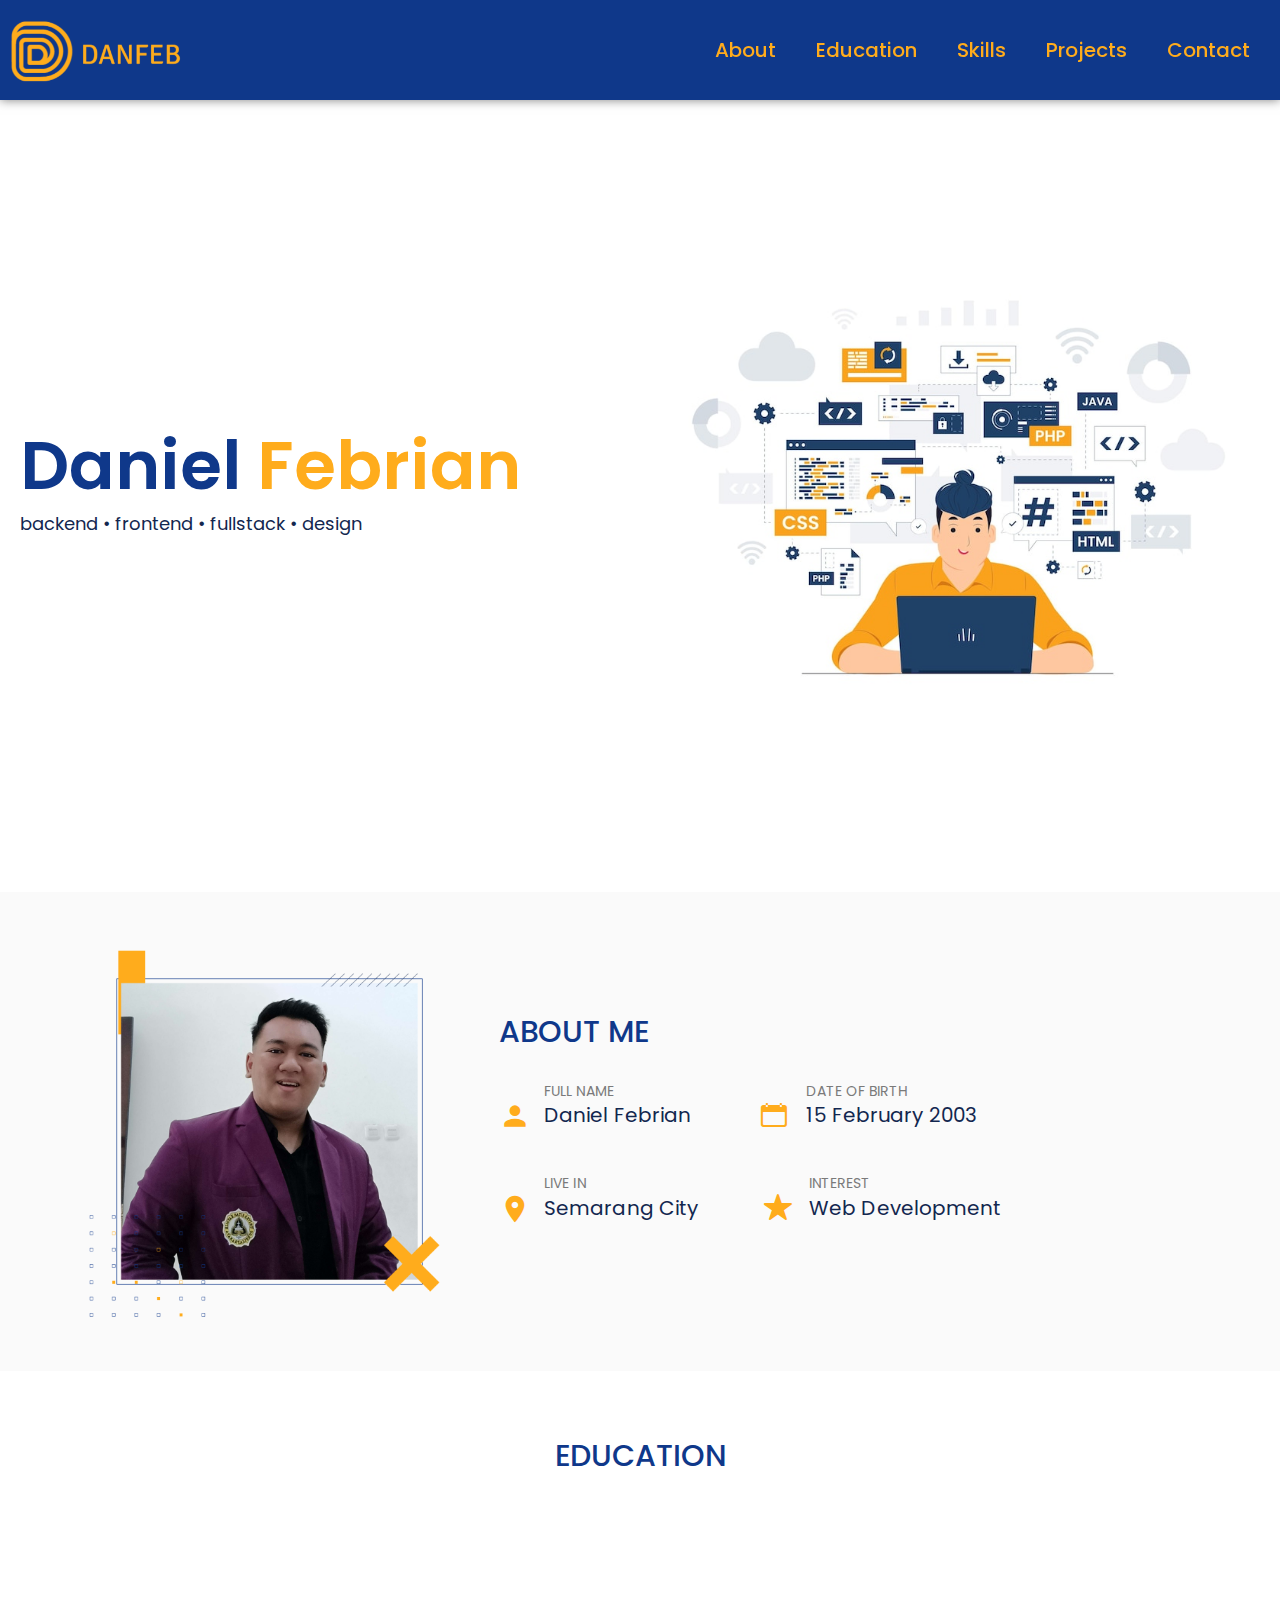
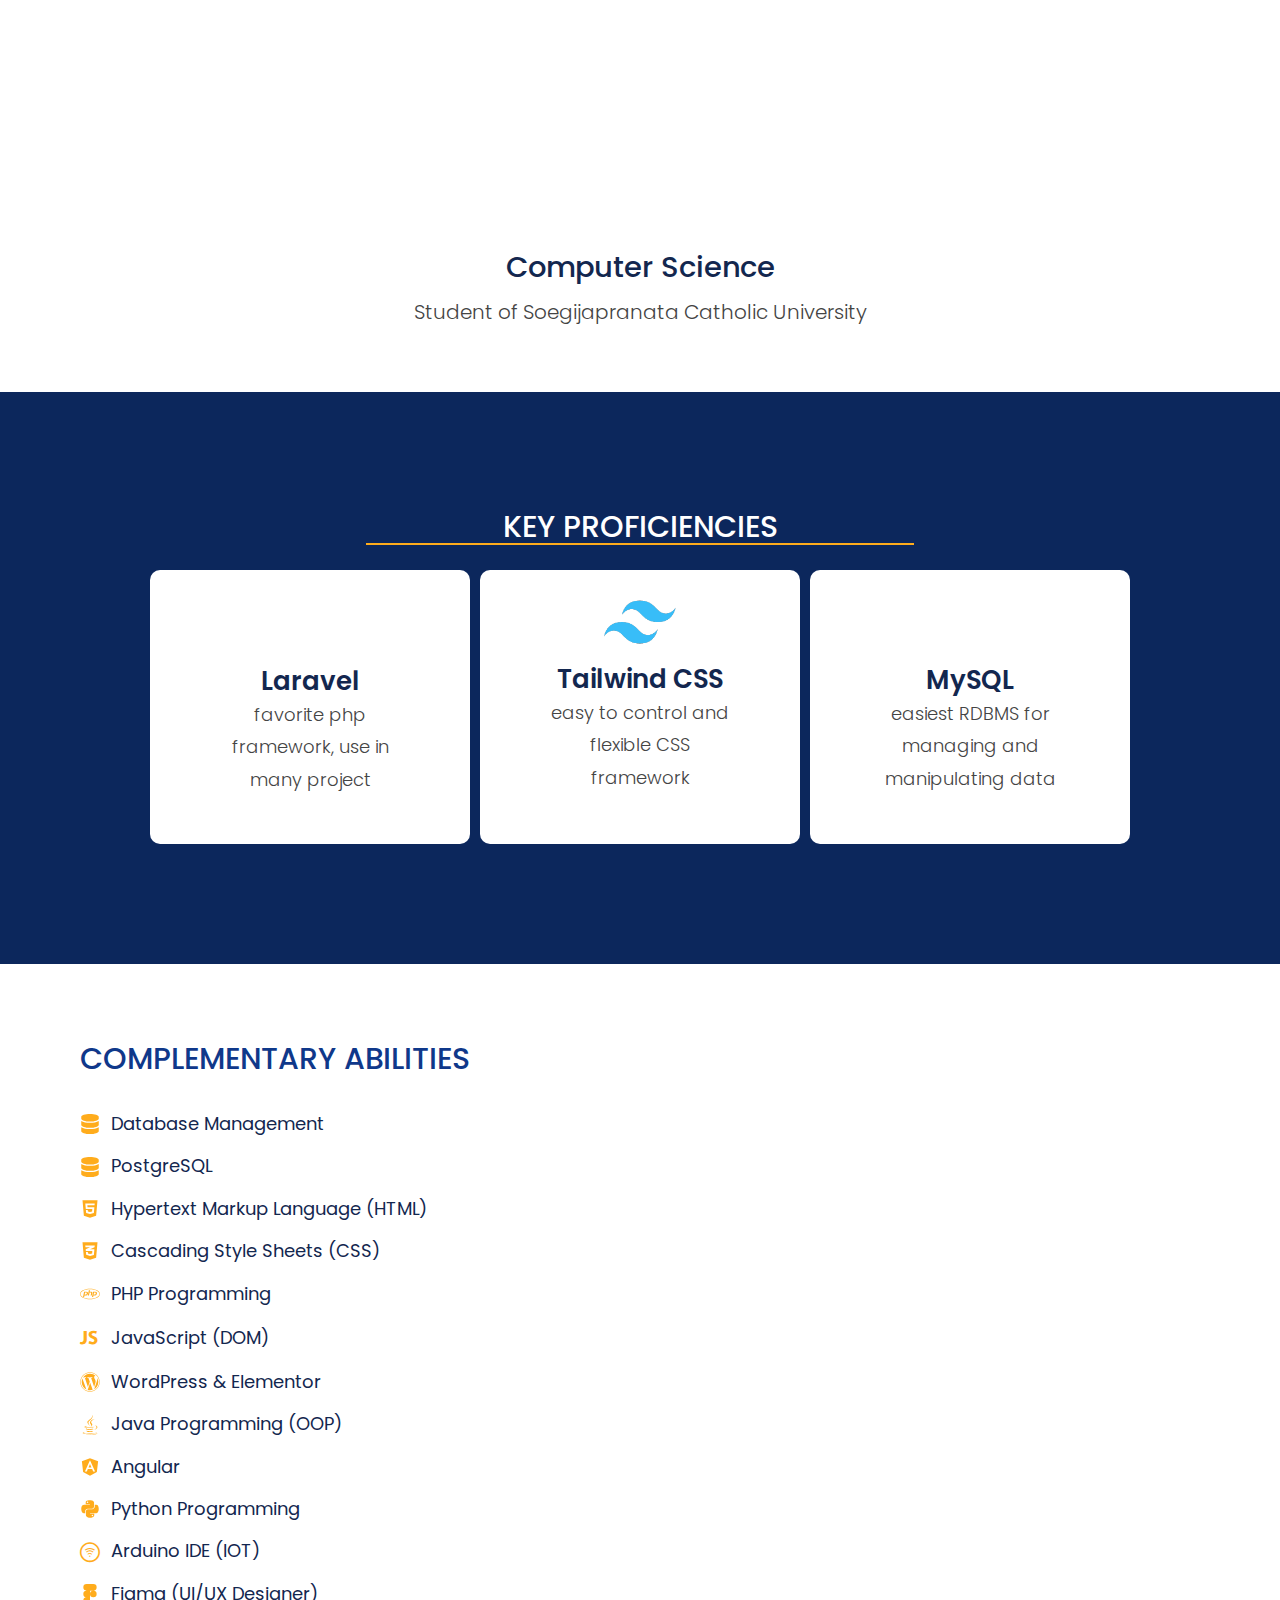
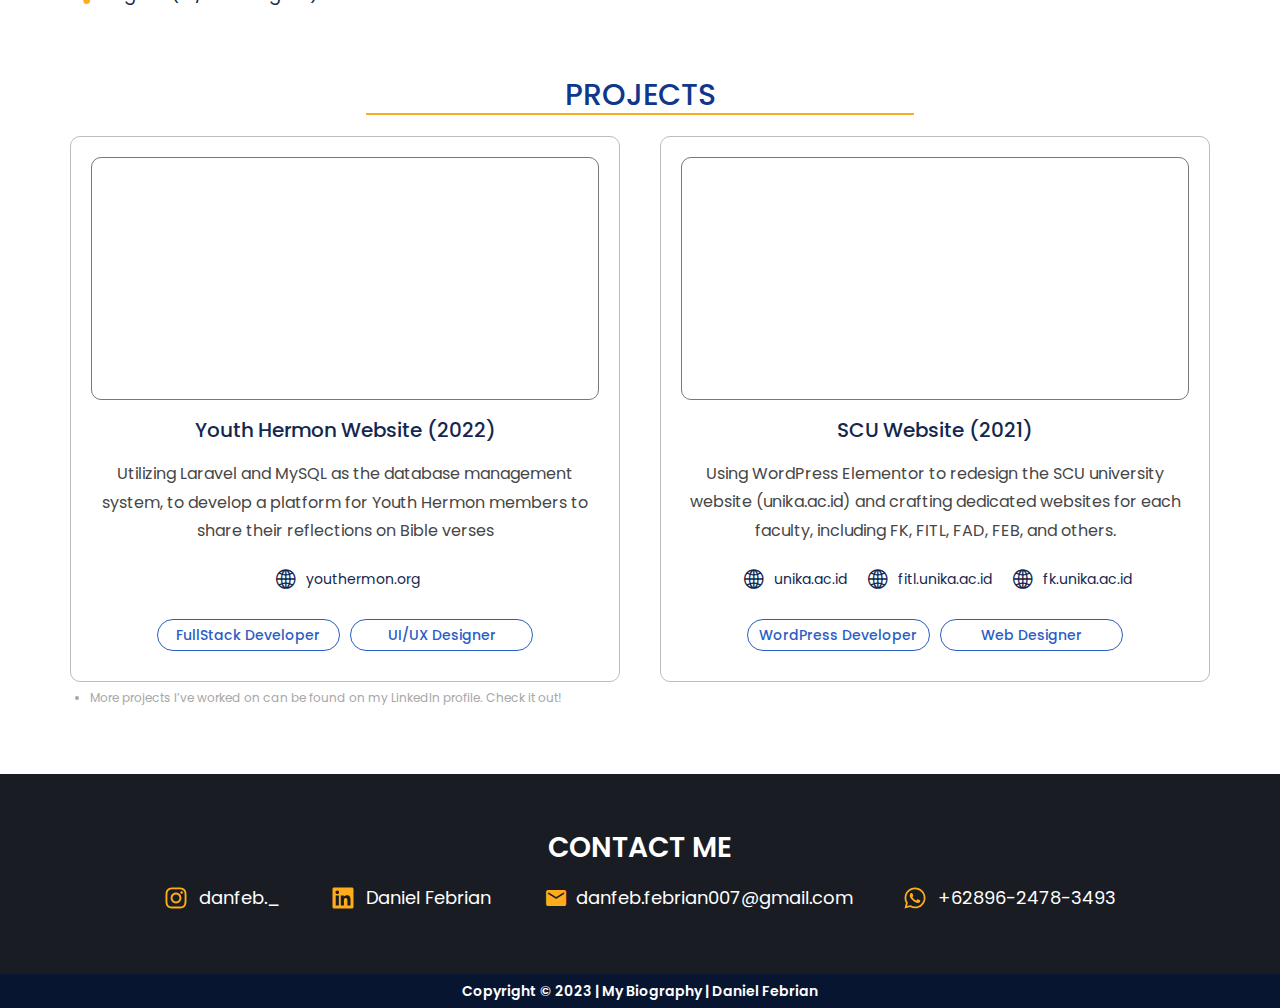
<file: index.html>
<!DOCTYPE html>
<html lang="en-US">
<head>
	<meta charset="UTF-8">
		<title>Daniel Febrian</title>
<meta name="robots" content="noindex, nofollow">
<meta name="viewport" content="width=device-width, initial-scale=1">
<link rel="alternate" type="application/rss+xml" title="Daniel Febrian &raquo; Feed" href="https://danfeb7.github.io/myProfile/feed/">
<link rel="alternate" type="application/rss+xml" title="Daniel Febrian &raquo; Comments Feed" href="https://danfeb7.github.io/myProfile/comments/feed/">
<script>
window._wpemojiSettings = {"baseUrl":"https:\/\/s.w.org\/images\/core\/emoji\/14.0.0\/72x72\/","ext":".png","svgUrl":"https:\/\/s.w.org\/images\/core\/emoji\/14.0.0\/svg\/","svgExt":".svg","source":{"concatemoji":"https:\/\/danfeb7.github.io\/myProfile\/wp-includes\/js\/wp-emoji-release.min.js?ver=6.4.1"}};
/*! This file is auto-generated */
!function(i,n){var o,s,e;function c(e){try{var t={supportTests:e,timestamp:(new Date).valueOf()};sessionStorage.setItem(o,JSON.stringify(t))}catch(e){}}function p(e,t,n){e.clearRect(0,0,e.canvas.width,e.canvas.height),e.fillText(t,0,0);var t=new Uint32Array(e.getImageData(0,0,e.canvas.width,e.canvas.height).data),r=(e.clearRect(0,0,e.canvas.width,e.canvas.height),e.fillText(n,0,0),new Uint32Array(e.getImageData(0,0,e.canvas.width,e.canvas.height).data));return t.every(function(e,t){return e===r[t]})}function u(e,t,n){switch(t){case"flag":return n(e,"🏳️‍⚧️","🏳️​⚧️")?!1:!n(e,"🇺🇳","🇺​🇳")&&!n(e,"🏴󠁧󠁢󠁥󠁮󠁧󠁿","🏴​󠁧​󠁢​󠁥​󠁮​󠁧​󠁿");case"emoji":return!n(e,"🫱🏻‍🫲🏿","🫱🏻​🫲🏿")}return!1}function f(e,t,n){var r="undefined"!=typeof WorkerGlobalScope&&self instanceof WorkerGlobalScope?new OffscreenCanvas(300,150):i.createElement("canvas"),a=r.getContext("2d",{willReadFrequently:!0}),o=(a.textBaseline="top",a.font="600 32px Arial",{});return e.forEach(function(e){o[e]=t(a,e,n)}),o}function t(e){var t=i.createElement("script");t.src=e,t.defer=!0,i.head.appendChild(t)}"undefined"!=typeof Promise&&(o="wpEmojiSettingsSupports",s=["flag","emoji"],n.supports={everything:!0,everythingExceptFlag:!0},e=new Promise(function(e){i.addEventListener("DOMContentLoaded",e,{once:!0})}),new Promise(function(t){var n=function(){try{var e=JSON.parse(sessionStorage.getItem(o));if("object"==typeof e&&"number"==typeof e.timestamp&&(new Date).valueOf()<e.timestamp+604800&&"object"==typeof e.supportTests)return e.supportTests}catch(e){}return null}();if(!n){if("undefined"!=typeof Worker&&"undefined"!=typeof OffscreenCanvas&&"undefined"!=typeof URL&&URL.createObjectURL&&"undefined"!=typeof Blob)try{var e="postMessage("+f.toString()+"("+[JSON.stringify(s),u.toString(),p.toString()].join(",")+"));",r=new Blob([e],{type:"text/javascript"}),a=new Worker(URL.createObjectURL(r),{name:"wpTestEmojiSupports"});return void(a.onmessage=function(e){c(n=e.data),a.terminate(),t(n)})}catch(e){}c(n=f(s,u,p))}t(n)}).then(function(e){for(var t in e)n.supports[t]=e[t],n.supports.everything=n.supports.everything&&n.supports[t],"flag"!==t&&(n.supports.everythingExceptFlag=n.supports.everythingExceptFlag&&n.supports[t]);n.supports.everythingExceptFlag=n.supports.everythingExceptFlag&&!n.supports.flag,n.DOMReady=!1,n.readyCallback=function(){n.DOMReady=!0}}).then(function(){return e}).then(function(){var e;n.supports.everything||(n.readyCallback(),(e=n.source||{}).concatemoji?t(e.concatemoji):e.wpemoji&&e.twemoji&&(t(e.twemoji),t(e.wpemoji)))}))}((window,document),window._wpemojiSettings);
</script>
<style id="wp-emoji-styles-inline-css">img.wp-smiley, img.emoji {
		display: inline !important;
		border: none !important;
		box-shadow: none !important;
		height: 1em !important;
		width: 1em !important;
		margin: 0 0.07em !important;
		vertical-align: -0.1em !important;
		background: none !important;
		padding: 0 !important;
	}</style>
<style id="classic-theme-styles-inline-css">/*! This file is auto-generated */
.wp-block-button__link{color:#fff;background-color:#32373c;border-radius:9999px;box-shadow:none;text-decoration:none;padding:calc(.667em + 2px) calc(1.333em + 2px);font-size:1.125em}.wp-block-file__button{background:#32373c;color:#fff;text-decoration:none}</style>
<style id="global-styles-inline-css">body{--wp--preset--color--black: #000000;--wp--preset--color--cyan-bluish-gray: #abb8c3;--wp--preset--color--white: #ffffff;--wp--preset--color--pale-pink: #f78da7;--wp--preset--color--vivid-red: #cf2e2e;--wp--preset--color--luminous-vivid-orange: #ff6900;--wp--preset--color--luminous-vivid-amber: #fcb900;--wp--preset--color--light-green-cyan: #7bdcb5;--wp--preset--color--vivid-green-cyan: #00d084;--wp--preset--color--pale-cyan-blue: #8ed1fc;--wp--preset--color--vivid-cyan-blue: #0693e3;--wp--preset--color--vivid-purple: #9b51e0;--wp--preset--gradient--vivid-cyan-blue-to-vivid-purple: linear-gradient(135deg,rgba(6,147,227,1) 0%,rgb(155,81,224) 100%);--wp--preset--gradient--light-green-cyan-to-vivid-green-cyan: linear-gradient(135deg,rgb(122,220,180) 0%,rgb(0,208,130) 100%);--wp--preset--gradient--luminous-vivid-amber-to-luminous-vivid-orange: linear-gradient(135deg,rgba(252,185,0,1) 0%,rgba(255,105,0,1) 100%);--wp--preset--gradient--luminous-vivid-orange-to-vivid-red: linear-gradient(135deg,rgba(255,105,0,1) 0%,rgb(207,46,46) 100%);--wp--preset--gradient--very-light-gray-to-cyan-bluish-gray: linear-gradient(135deg,rgb(238,238,238) 0%,rgb(169,184,195) 100%);--wp--preset--gradient--cool-to-warm-spectrum: linear-gradient(135deg,rgb(74,234,220) 0%,rgb(151,120,209) 20%,rgb(207,42,186) 40%,rgb(238,44,130) 60%,rgb(251,105,98) 80%,rgb(254,248,76) 100%);--wp--preset--gradient--blush-light-purple: linear-gradient(135deg,rgb(255,206,236) 0%,rgb(152,150,240) 100%);--wp--preset--gradient--blush-bordeaux: linear-gradient(135deg,rgb(254,205,165) 0%,rgb(254,45,45) 50%,rgb(107,0,62) 100%);--wp--preset--gradient--luminous-dusk: linear-gradient(135deg,rgb(255,203,112) 0%,rgb(199,81,192) 50%,rgb(65,88,208) 100%);--wp--preset--gradient--pale-ocean: linear-gradient(135deg,rgb(255,245,203) 0%,rgb(182,227,212) 50%,rgb(51,167,181) 100%);--wp--preset--gradient--electric-grass: linear-gradient(135deg,rgb(202,248,128) 0%,rgb(113,206,126) 100%);--wp--preset--gradient--midnight: linear-gradient(135deg,rgb(2,3,129) 0%,rgb(40,116,252) 100%);--wp--preset--font-size--small: 13px;--wp--preset--font-size--medium: 20px;--wp--preset--font-size--large: 36px;--wp--preset--font-size--x-large: 42px;--wp--preset--spacing--20: 0.44rem;--wp--preset--spacing--30: 0.67rem;--wp--preset--spacing--40: 1rem;--wp--preset--spacing--50: 1.5rem;--wp--preset--spacing--60: 2.25rem;--wp--preset--spacing--70: 3.38rem;--wp--preset--spacing--80: 5.06rem;--wp--preset--shadow--natural: 6px 6px 9px rgba(0, 0, 0, 0.2);--wp--preset--shadow--deep: 12px 12px 50px rgba(0, 0, 0, 0.4);--wp--preset--shadow--sharp: 6px 6px 0px rgba(0, 0, 0, 0.2);--wp--preset--shadow--outlined: 6px 6px 0px -3px rgba(255, 255, 255, 1), 6px 6px rgba(0, 0, 0, 1);--wp--preset--shadow--crisp: 6px 6px 0px rgba(0, 0, 0, 1);}:where(.is-layout-flex){gap: 0.5em;}:where(.is-layout-grid){gap: 0.5em;}body .is-layout-flow > .alignleft{float: left;margin-inline-start: 0;margin-inline-end: 2em;}body .is-layout-flow > .alignright{float: right;margin-inline-start: 2em;margin-inline-end: 0;}body .is-layout-flow > .aligncenter{margin-left: auto !important;margin-right: auto !important;}body .is-layout-constrained > .alignleft{float: left;margin-inline-start: 0;margin-inline-end: 2em;}body .is-layout-constrained > .alignright{float: right;margin-inline-start: 2em;margin-inline-end: 0;}body .is-layout-constrained > .aligncenter{margin-left: auto !important;margin-right: auto !important;}body .is-layout-constrained > :where(:not(.alignleft):not(.alignright):not(.alignfull)){max-width: var(--wp--style--global--content-size);margin-left: auto !important;margin-right: auto !important;}body .is-layout-constrained > .alignwide{max-width: var(--wp--style--global--wide-size);}body .is-layout-flex{display: flex;}body .is-layout-flex{flex-wrap: wrap;align-items: center;}body .is-layout-flex > *{margin: 0;}body .is-layout-grid{display: grid;}body .is-layout-grid > *{margin: 0;}:where(.wp-block-columns.is-layout-flex){gap: 2em;}:where(.wp-block-columns.is-layout-grid){gap: 2em;}:where(.wp-block-post-template.is-layout-flex){gap: 1.25em;}:where(.wp-block-post-template.is-layout-grid){gap: 1.25em;}.has-black-color{color: var(--wp--preset--color--black) !important;}.has-cyan-bluish-gray-color{color: var(--wp--preset--color--cyan-bluish-gray) !important;}.has-white-color{color: var(--wp--preset--color--white) !important;}.has-pale-pink-color{color: var(--wp--preset--color--pale-pink) !important;}.has-vivid-red-color{color: var(--wp--preset--color--vivid-red) !important;}.has-luminous-vivid-orange-color{color: var(--wp--preset--color--luminous-vivid-orange) !important;}.has-luminous-vivid-amber-color{color: var(--wp--preset--color--luminous-vivid-amber) !important;}.has-light-green-cyan-color{color: var(--wp--preset--color--light-green-cyan) !important;}.has-vivid-green-cyan-color{color: var(--wp--preset--color--vivid-green-cyan) !important;}.has-pale-cyan-blue-color{color: var(--wp--preset--color--pale-cyan-blue) !important;}.has-vivid-cyan-blue-color{color: var(--wp--preset--color--vivid-cyan-blue) !important;}.has-vivid-purple-color{color: var(--wp--preset--color--vivid-purple) !important;}.has-black-background-color{background-color: var(--wp--preset--color--black) !important;}.has-cyan-bluish-gray-background-color{background-color: var(--wp--preset--color--cyan-bluish-gray) !important;}.has-white-background-color{background-color: var(--wp--preset--color--white) !important;}.has-pale-pink-background-color{background-color: var(--wp--preset--color--pale-pink) !important;}.has-vivid-red-background-color{background-color: var(--wp--preset--color--vivid-red) !important;}.has-luminous-vivid-orange-background-color{background-color: var(--wp--preset--color--luminous-vivid-orange) !important;}.has-luminous-vivid-amber-background-color{background-color: var(--wp--preset--color--luminous-vivid-amber) !important;}.has-light-green-cyan-background-color{background-color: var(--wp--preset--color--light-green-cyan) !important;}.has-vivid-green-cyan-background-color{background-color: var(--wp--preset--color--vivid-green-cyan) !important;}.has-pale-cyan-blue-background-color{background-color: var(--wp--preset--color--pale-cyan-blue) !important;}.has-vivid-cyan-blue-background-color{background-color: var(--wp--preset--color--vivid-cyan-blue) !important;}.has-vivid-purple-background-color{background-color: var(--wp--preset--color--vivid-purple) !important;}.has-black-border-color{border-color: var(--wp--preset--color--black) !important;}.has-cyan-bluish-gray-border-color{border-color: var(--wp--preset--color--cyan-bluish-gray) !important;}.has-white-border-color{border-color: var(--wp--preset--color--white) !important;}.has-pale-pink-border-color{border-color: var(--wp--preset--color--pale-pink) !important;}.has-vivid-red-border-color{border-color: var(--wp--preset--color--vivid-red) !important;}.has-luminous-vivid-orange-border-color{border-color: var(--wp--preset--color--luminous-vivid-orange) !important;}.has-luminous-vivid-amber-border-color{border-color: var(--wp--preset--color--luminous-vivid-amber) !important;}.has-light-green-cyan-border-color{border-color: var(--wp--preset--color--light-green-cyan) !important;}.has-vivid-green-cyan-border-color{border-color: var(--wp--preset--color--vivid-green-cyan) !important;}.has-pale-cyan-blue-border-color{border-color: var(--wp--preset--color--pale-cyan-blue) !important;}.has-vivid-cyan-blue-border-color{border-color: var(--wp--preset--color--vivid-cyan-blue) !important;}.has-vivid-purple-border-color{border-color: var(--wp--preset--color--vivid-purple) !important;}.has-vivid-cyan-blue-to-vivid-purple-gradient-background{background: var(--wp--preset--gradient--vivid-cyan-blue-to-vivid-purple) !important;}.has-light-green-cyan-to-vivid-green-cyan-gradient-background{background: var(--wp--preset--gradient--light-green-cyan-to-vivid-green-cyan) !important;}.has-luminous-vivid-amber-to-luminous-vivid-orange-gradient-background{background: var(--wp--preset--gradient--luminous-vivid-amber-to-luminous-vivid-orange) !important;}.has-luminous-vivid-orange-to-vivid-red-gradient-background{background: var(--wp--preset--gradient--luminous-vivid-orange-to-vivid-red) !important;}.has-very-light-gray-to-cyan-bluish-gray-gradient-background{background: var(--wp--preset--gradient--very-light-gray-to-cyan-bluish-gray) !important;}.has-cool-to-warm-spectrum-gradient-background{background: var(--wp--preset--gradient--cool-to-warm-spectrum) !important;}.has-blush-light-purple-gradient-background{background: var(--wp--preset--gradient--blush-light-purple) !important;}.has-blush-bordeaux-gradient-background{background: var(--wp--preset--gradient--blush-bordeaux) !important;}.has-luminous-dusk-gradient-background{background: var(--wp--preset--gradient--luminous-dusk) !important;}.has-pale-ocean-gradient-background{background: var(--wp--preset--gradient--pale-ocean) !important;}.has-electric-grass-gradient-background{background: var(--wp--preset--gradient--electric-grass) !important;}.has-midnight-gradient-background{background: var(--wp--preset--gradient--midnight) !important;}.has-small-font-size{font-size: var(--wp--preset--font-size--small) !important;}.has-medium-font-size{font-size: var(--wp--preset--font-size--medium) !important;}.has-large-font-size{font-size: var(--wp--preset--font-size--large) !important;}.has-x-large-font-size{font-size: var(--wp--preset--font-size--x-large) !important;}
.wp-block-navigation a:where(:not(.wp-element-button)){color: inherit;}
:where(.wp-block-post-template.is-layout-flex){gap: 1.25em;}:where(.wp-block-post-template.is-layout-grid){gap: 1.25em;}
:where(.wp-block-columns.is-layout-flex){gap: 2em;}:where(.wp-block-columns.is-layout-grid){gap: 2em;}
.wp-block-pullquote{font-size: 1.5em;line-height: 1.6;}</style>
<link rel="stylesheet" id="hfe-style-css" href="https://danfeb7.github.io/myProfile/wp-content/plugins/header-footer-elementor/assets/css/header-footer-elementor.css?ver=1.6.17" media="all">
<link rel="stylesheet" id="elementor-frontend-css" href="https://danfeb7.github.io/myProfile/wp-content/plugins/elementor/assets/css/frontend-lite.min.css?ver=3.17.3" media="all">
<link rel="stylesheet" id="swiper-css" href="https://danfeb7.github.io/myProfile/wp-content/plugins/elementor/assets/lib/swiper/v8/css/swiper.min.css?ver=8.4.5" media="all">
<link rel="stylesheet" id="elementor-post-6-css" href="https://danfeb7.github.io/myProfile/wp-content/uploads/elementor/css/post-6.css?ver=1700023803" media="all">
<link rel="stylesheet" id="elementor-pro-css" href="https://danfeb7.github.io/myProfile/wp-content/plugins/pro-elements/assets/css/frontend-lite.min.css?ver=3.17.1" media="all">
<link rel="stylesheet" id="elementor-global-css" href="https://danfeb7.github.io/myProfile/wp-content/uploads/elementor/css/global.css?ver=1700023804" media="all">
<link rel="stylesheet" id="elementor-post-27-css" href="https://danfeb7.github.io/myProfile/wp-content/uploads/elementor/css/post-27.css?ver=1700295922" media="all">
<link rel="stylesheet" id="hfe-widgets-style-css" href="https://danfeb7.github.io/myProfile/wp-content/plugins/header-footer-elementor/inc/widgets-css/frontend.css?ver=1.6.17" media="all">
<link rel="stylesheet" id="elementor-post-176-css" href="https://danfeb7.github.io/myProfile/wp-content/uploads/elementor/css/post-176.css?ver=1700295249" media="all">
<link rel="stylesheet" id="elementor-post-203-css" href="https://danfeb7.github.io/myProfile/wp-content/uploads/elementor/css/post-203.css?ver=1700529485" media="all">
<link rel="stylesheet" id="font-awesome-css" href="https://danfeb7.github.io/myProfile/wp-content/themes/oceanwp/assets/fonts/fontawesome/css/all.min.css?ver=5.15.1" media="all">
<link rel="stylesheet" id="simple-line-icons-css" href="https://danfeb7.github.io/myProfile/wp-content/themes/oceanwp/assets/css/third/simple-line-icons.min.css?ver=2.4.0" media="all">
<link rel="stylesheet" id="oceanwp-style-css" href="https://danfeb7.github.io/myProfile/wp-content/themes/oceanwp/assets/css/style.min.css?ver=3.5.1" media="all">
<link rel="stylesheet" id="elementor-lazyload-css" href="https://danfeb7.github.io/myProfile/wp-content/plugins/elementor/assets/css/modules/lazyload/frontend.min.css?ver=3.17.3" media="all">
<link rel="stylesheet" id="google-fonts-1-css" href="https://fonts.googleapis.com/css?family=Roboto%3A100%2C100italic%2C200%2C200italic%2C300%2C300italic%2C400%2C400italic%2C500%2C500italic%2C600%2C600italic%2C700%2C700italic%2C800%2C800italic%2C900%2C900italic%7CRoboto+Slab%3A100%2C100italic%2C200%2C200italic%2C300%2C300italic%2C400%2C400italic%2C500%2C500italic%2C600%2C600italic%2C700%2C700italic%2C800%2C800italic%2C900%2C900italic%7CPoppins%3A100%2C100italic%2C200%2C200italic%2C300%2C300italic%2C400%2C400italic%2C500%2C500italic%2C600%2C600italic%2C700%2C700italic%2C800%2C800italic%2C900%2C900italic&#038;display=swap&#038;ver=6.4.1" media="all">
<link rel="stylesheet" id="elementor-icons-material-design-css" href="https://danfeb7.github.io/myProfile/wp-content/plugins/icon-element/assets/material-icons/css/material-icons.css?ver=3.0.1" media="all">
<link rel="stylesheet" id="elementor-icons-ionicons-css" href="https://danfeb7.github.io/myProfile/wp-content/plugins/icon-element/assets/ionicons/css/ionicons.css?ver=3.0.1" media="all">
<link rel="stylesheet" id="elementor-icons-metrize-css" href="https://danfeb7.github.io/myProfile/wp-content/plugins/icon-element/assets/metrize/metrize.css?ver=3.0.1" media="all">
<link rel="preconnect" href="https://fonts.gstatic.com/" crossorigin>
<script src="https://danfeb7.github.io/myProfile/wp-includes/js/jquery/jquery.min.js?ver=3.7.1" id="jquery-core-js"></script>
<script src="https://danfeb7.github.io/myProfile/wp-includes/js/jquery/jquery-migrate.min.js?ver=3.4.1" id="jquery-migrate-js"></script>
<link rel="https://api.w.org/" href="https://danfeb7.github.io/myProfile/wp-json/">
<link rel="alternate" type="application/json" href="https://danfeb7.github.io/myProfile/wp-json/wp/v2/pages/27">
<link rel="EditURI" type="application/rsd+xml" title="RSD" href="https://danfeb7.github.io/myProfile/xmlrpc.php?rsd">
<meta name="generator" content="WordPress 6.4.1">
<link rel="canonical" href="https://danfeb7.github.io/myProfile/">
<link rel="shortlink" href="https://danfeb7.github.io/myProfile/">
<link rel="alternate" type="application/json+oembed" href="https://danfeb7.github.io/myProfile/wp-json/oembed/1.0/embed?url=https%3A%2F%2Fdanfeb7.github.io%2FmyProfile%2F">
<link rel="alternate" type="text/xml+oembed" href="https://danfeb7.github.io/myProfile/wp-json/oembed/1.0/embed?url=https%3A%2F%2Fdanfeb7.github.io%2FmyProfile%2F#038;format=xml">
<meta name="generator" content="Elementor 3.17.3; features: e_dom_optimization, e_optimized_assets_loading, e_optimized_css_loading, e_font_icon_svg, additional_custom_breakpoints, block_editor_assets_optimize, e_image_loading_optimization; settings: css_print_method-external, google_font-enabled, font_display-swap">
<!-- OceanWP CSS -->
<style type="text/css">/* Header CSS */#site-header.has-header-media .overlay-header-media{background-color:rgba(0,0,0,0.5)}</style>	<meta name="viewport" content="width=device-width, initial-scale=1.0, viewport-fit=cover">
</head>
<body class="home page-template page-template-elementor_canvas page page-id-27 wp-embed-responsive ehf-header ehf-footer ehf-template-oceanwp ehf-stylesheet-oceanwp oceanwp-theme dropdown-mobile default-breakpoint has-sidebar content-right-sidebar has-topbar has-breadcrumbs e-lazyload elementor-default elementor-template-canvas elementor-kit-6 elementor-page elementor-page-27">
			<header id="masthead" itemscope="itemscope" itemtype="https://schema.org/WPHeader">
			<p class="main-title bhf-hidden" itemprop="headline"><a href="https://danfeb7.github.io/myProfile" title="Daniel Febrian" rel="home">Daniel Febrian</a></p>
					<div data-elementor-type="wp-post" data-elementor-id="176" class="elementor elementor-176" data-elementor-post-type="elementor-hf">
									<section class="elementor-section elementor-top-section elementor-element elementor-element-a006d20 elementor-section-height-min-height elementor-section-boxed elementor-section-height-default elementor-section-items-middle" data-id="a006d20" data-element_type="section" data-settings="{&quot;sticky&quot;:&quot;top&quot;,&quot;background_background&quot;:&quot;classic&quot;,&quot;sticky_on&quot;:[&quot;desktop&quot;,&quot;tablet&quot;,&quot;mobile&quot;],&quot;sticky_offset&quot;:0,&quot;sticky_effects_offset&quot;:0}">
						<div class="elementor-container elementor-column-gap-default">
					<div class="elementor-column elementor-col-50 elementor-top-column elementor-element elementor-element-ab91c3c" data-id="ab91c3c" data-element_type="column">
			<div class="elementor-widget-wrap elementor-element-populated">
								<div class="elementor-element elementor-element-d439153 elementor-widget elementor-widget-image" data-id="d439153" data-element_type="widget" data-widget_type="image.default">
				<div class="elementor-widget-container">
			<style>/*! elementor - v3.17.0 - 08-11-2023 */
.elementor-widget-image{text-align:center}.elementor-widget-image a{display:inline-block}.elementor-widget-image a img[src$=".svg"]{width:48px}.elementor-widget-image img{vertical-align:middle;display:inline-block}</style>													<a href="#home">
							<img width="297" height="138" src="https://danfeb7.github.io/myProfile/wp-content/uploads/2023/11/image.png" class="attachment-large size-large wp-image-293" alt="">								</a>
															</div>
				</div>
					</div>
		</div>
				<div class="elementor-column elementor-col-50 elementor-top-column elementor-element elementor-element-d50afad" data-id="d50afad" data-element_type="column">
			<div class="elementor-widget-wrap elementor-element-populated">
								<div class="elementor-element elementor-element-301e59e elementor-nav-menu__align-right elementor-nav-menu--stretch elementor-nav-menu__text-align-center elementor-nav-menu--dropdown-tablet elementor-nav-menu--toggle elementor-nav-menu--burger elementor-widget elementor-widget-nav-menu" data-id="301e59e" data-element_type="widget" data-settings="{&quot;full_width&quot;:&quot;stretch&quot;,&quot;layout&quot;:&quot;horizontal&quot;,&quot;submenu_icon&quot;:{&quot;value&quot;:&quot;&lt;svg class=\&quot;e-font-icon-svg e-fas-caret-down\&quot; viewBox=\&quot;0 0 320 512\&quot; xmlns=\&quot;http:\/\/www.w3.org\/2000\/svg\&quot;&gt;&lt;path d=\&quot;M31.3 192h257.3c17.8 0 26.7 21.5 14.1 34.1L174.1 354.8c-7.8 7.8-20.5 7.8-28.3 0L17.2 226.1C4.6 213.5 13.5 192 31.3 192z\&quot;&gt;&lt;\/path&gt;&lt;\/svg&gt;&quot;,&quot;library&quot;:&quot;fa-solid&quot;},&quot;toggle&quot;:&quot;burger&quot;}" data-widget_type="nav-menu.default">
				<div class="elementor-widget-container">
			<link rel="stylesheet" href="https://danfeb7.github.io/myProfile/wp-content/plugins/pro-elements/assets/css/widget-nav-menu.min.css">			<nav class="elementor-nav-menu--main elementor-nav-menu__container elementor-nav-menu--layout-horizontal e--pointer-underline e--animation-grow">
				<ul id="menu-1-301e59e" class="elementor-nav-menu">
<li class="menu-item menu-item-type-custom menu-item-object-custom menu-item-161"><a href="#about" class="elementor-item elementor-item-anchor">About</a></li>
<li class="menu-item menu-item-type-custom menu-item-object-custom menu-item-162"><a href="#education" class="elementor-item elementor-item-anchor">Education</a></li>
<li class="menu-item menu-item-type-custom menu-item-object-custom menu-item-163"><a href="#skills" class="elementor-item elementor-item-anchor">Skills</a></li>
<li class="menu-item menu-item-type-custom menu-item-object-custom menu-item-303"><a href="#projects" class="elementor-item elementor-item-anchor">Projects</a></li>
<li class="menu-item menu-item-type-custom menu-item-object-custom menu-item-164"><a href="#contact" class="elementor-item elementor-item-anchor">Contact</a></li>
</ul>			</nav>
					<div class="elementor-menu-toggle" role="button" tabindex="0" aria-label="Menu Toggle" aria-expanded="false">
			<svg aria-hidden="true" role="presentation" class="elementor-menu-toggle__icon--open e-font-icon-svg e-eicon-menu-bar" viewbox="0 0 1000 1000" xmlns="http://www.w3.org/2000/svg"><path d="M104 333H896C929 333 958 304 958 271S929 208 896 208H104C71 208 42 237 42 271S71 333 104 333ZM104 583H896C929 583 958 554 958 521S929 458 896 458H104C71 458 42 487 42 521S71 583 104 583ZM104 833H896C929 833 958 804 958 771S929 708 896 708H104C71 708 42 737 42 771S71 833 104 833Z"></path></svg><svg aria-hidden="true" role="presentation" class="elementor-menu-toggle__icon--close e-font-icon-svg e-eicon-close" viewbox="0 0 1000 1000" xmlns="http://www.w3.org/2000/svg"><path d="M742 167L500 408 258 167C246 154 233 150 217 150 196 150 179 158 167 167 154 179 150 196 150 212 150 229 154 242 171 254L408 500 167 742C138 771 138 800 167 829 196 858 225 858 254 829L496 587 738 829C750 842 767 846 783 846 800 846 817 842 829 829 842 817 846 804 846 783 846 767 842 750 829 737L588 500 833 258C863 229 863 200 833 171 804 137 775 137 742 167Z"></path></svg>			<span class="elementor-screen-only">Menu</span>
		</div>
					<nav class="elementor-nav-menu--dropdown elementor-nav-menu__container" aria-hidden="true">
				<ul id="menu-2-301e59e" class="elementor-nav-menu">
<li class="menu-item menu-item-type-custom menu-item-object-custom menu-item-161"><a href="#about" class="elementor-item elementor-item-anchor" tabindex="-1">About</a></li>
<li class="menu-item menu-item-type-custom menu-item-object-custom menu-item-162"><a href="#education" class="elementor-item elementor-item-anchor" tabindex="-1">Education</a></li>
<li class="menu-item menu-item-type-custom menu-item-object-custom menu-item-163"><a href="#skills" class="elementor-item elementor-item-anchor" tabindex="-1">Skills</a></li>
<li class="menu-item menu-item-type-custom menu-item-object-custom menu-item-303"><a href="#projects" class="elementor-item elementor-item-anchor" tabindex="-1">Projects</a></li>
<li class="menu-item menu-item-type-custom menu-item-object-custom menu-item-164"><a href="#contact" class="elementor-item elementor-item-anchor" tabindex="-1">Contact</a></li>
</ul>			</nav>
				</div>
				</div>
					</div>
		</div>
							</div>
		</section>
							</div>
				</header>

			<div data-elementor-type="wp-page" data-elementor-id="27" class="elementor elementor-27" data-elementor-post-type="page">
							<div class="elementor-element elementor-element-1ed993e e-flex e-con-boxed e-con e-parent" data-id="1ed993e" data-element_type="container" id="home" data-settings="{&quot;background_background&quot;:&quot;classic&quot;,&quot;container_type&quot;:&quot;flex&quot;,&quot;content_width&quot;:&quot;boxed&quot;}" data-core-v316-plus="true">
					<div class="e-con-inner">
		<div class="elementor-element elementor-element-ddfd4c0 e-con-full e-flex e-con e-child" data-id="ddfd4c0" data-element_type="container" data-settings="{&quot;content_width&quot;:&quot;full&quot;,&quot;container_type&quot;:&quot;flex&quot;}">
				<div class="elementor-element elementor-element-978f6f0 elementor-widget elementor-widget-heading" data-id="978f6f0" data-element_type="widget" data-widget_type="heading.default">
				<div class="elementor-widget-container">
			<style>/*! elementor - v3.17.0 - 08-11-2023 */
.elementor-heading-title{padding:0;margin:0;line-height:1}.elementor-widget-heading .elementor-heading-title[class*=elementor-size-]>a{color:inherit;font-size:inherit;line-height:inherit}.elementor-widget-heading .elementor-heading-title.elementor-size-small{font-size:15px}.elementor-widget-heading .elementor-heading-title.elementor-size-medium{font-size:19px}.elementor-widget-heading .elementor-heading-title.elementor-size-large{font-size:29px}.elementor-widget-heading .elementor-heading-title.elementor-size-xl{font-size:39px}.elementor-widget-heading .elementor-heading-title.elementor-size-xxl{font-size:59px}</style>
<h1 class="elementor-heading-title elementor-size-default">Daniel <span style="color:#FFAC1C">Febrian</span>
</h1>		</div>
				</div>
				<div class="elementor-element elementor-element-bc3e872 elementor-widget elementor-widget-text-editor" data-id="bc3e872" data-element_type="widget" data-widget_type="text-editor.default">
				<div class="elementor-widget-container">
			<style>/*! elementor - v3.17.0 - 08-11-2023 */
.elementor-widget-text-editor.elementor-drop-cap-view-stacked .elementor-drop-cap{background-color:#69727d;color:#fff}.elementor-widget-text-editor.elementor-drop-cap-view-framed .elementor-drop-cap{color:#69727d;border:3px solid;background-color:transparent}.elementor-widget-text-editor:not(.elementor-drop-cap-view-default) .elementor-drop-cap{margin-top:8px}.elementor-widget-text-editor:not(.elementor-drop-cap-view-default) .elementor-drop-cap-letter{width:1em;height:1em}.elementor-widget-text-editor .elementor-drop-cap{float:left;text-align:center;line-height:1;font-size:50px}.elementor-widget-text-editor .elementor-drop-cap-letter{display:inline-block}</style>				<p>backend • frontend • fullstack • design</p>						</div>
				</div>
				</div>
		<div class="elementor-element elementor-element-fa1b267 e-con-full e-flex e-con e-child" data-id="fa1b267" data-element_type="container" data-settings="{&quot;content_width&quot;:&quot;full&quot;,&quot;container_type&quot;:&quot;flex&quot;}">
				<div class="elementor-element elementor-element-6361cd9 elementor-widget elementor-widget-image" data-id="6361cd9" data-element_type="widget" data-widget_type="image.default">
				<div class="elementor-widget-container">
															<img fetchpriority="high" decoding="async" width="793" height="595" src="https://danfeb7.github.io/myProfile/wp-content/uploads/2023/11/fpdl.in_programmer-developer-engineer-with-laptop-sitting-office-desk-holding-pen-while-coding-developing-concept-illustration_270158-427_medium.jpg" class="attachment-large size-large wp-image-30" alt="">															</div>
				</div>
				</div>
					</div>
				</div>
		<div class="elementor-element elementor-element-970095a e-flex e-con-boxed e-con e-parent" data-id="970095a" data-element_type="container" id="about" data-settings="{&quot;background_background&quot;:&quot;classic&quot;,&quot;container_type&quot;:&quot;flex&quot;,&quot;content_width&quot;:&quot;boxed&quot;}" data-core-v316-plus="true">
					<div class="e-con-inner">
		<div class="elementor-element elementor-element-9cf95cf e-con-full e-flex e-con e-child" data-id="9cf95cf" data-element_type="container" data-settings="{&quot;content_width&quot;:&quot;full&quot;,&quot;container_type&quot;:&quot;flex&quot;}">
				<div class="elementor-element elementor-element-055f5a0 elementor-widget elementor-widget-image" data-id="055f5a0" data-element_type="widget" data-widget_type="image.default">
				<div class="elementor-widget-container">
															<img decoding="async" width="1024" height="1024" src="https://danfeb7.github.io/myProfile/wp-content/uploads/2023/11/Instagram-post-1.png" class="attachment-large size-large wp-image-319" alt="">															</div>
				</div>
				</div>
		<div class="elementor-element elementor-element-093f660 e-con-full e-flex e-con e-child" data-id="093f660" data-element_type="container" data-settings="{&quot;content_width&quot;:&quot;full&quot;,&quot;container_type&quot;:&quot;flex&quot;}">
				<div class="elementor-element elementor-element-a6c8573 elementor-widget elementor-widget-heading" data-id="a6c8573" data-element_type="widget" data-widget_type="heading.default">
				<div class="elementor-widget-container">
			<h2 class="elementor-heading-title elementor-size-default">ABOUT ME</h2>		</div>
				</div>
				<div class="elementor-element elementor-element-7947596 elementor-icon-list--layout-inline elementor-align-left elementor-list-item-link-full_width elementor-widget elementor-widget-icon-list" data-id="7947596" data-element_type="widget" data-widget_type="icon-list.default">
				<div class="elementor-widget-container">
			<link rel="stylesheet" href="https://danfeb7.github.io/myProfile/wp-content/plugins/elementor/assets/css/widget-icon-list.min.css">		<ul class="elementor-icon-list-items elementor-inline-items">
							<li class="elementor-icon-list-item elementor-inline-item">
											<span class="elementor-icon-list-icon">
							<i aria-hidden="true" class="material-icons md-person"></i>						</span>
										<span class="elementor-icon-list-text"><span style="font-size: 14px; margin-bottom: -15px;">FULL NAME</span> <br> <p style="margin-top: -7px; color: #13274F; font-size: 20px">Daniel Febrian</p></span>
									</li>
								<li class="elementor-icon-list-item elementor-inline-item">
											<span class="elementor-icon-list-icon">
							<i aria-hidden="true" class="xlio ion-ios-calendar"></i>						</span>
										<span class="elementor-icon-list-text"><span style="font-size: 14px; margin-bottom: -15px;">DATE OF BIRTH</span> <br> <p style="margin-top: -7px; color: #13274F; font-size: 20px">15 February 2003</p></span>
									</li>
						</ul>
				</div>
				</div>
				<div class="elementor-element elementor-element-29b609f elementor-icon-list--layout-inline elementor-align-left elementor-list-item-link-full_width elementor-widget elementor-widget-icon-list" data-id="29b609f" data-element_type="widget" data-widget_type="icon-list.default">
				<div class="elementor-widget-container">
					<ul class="elementor-icon-list-items elementor-inline-items">
							<li class="elementor-icon-list-item elementor-inline-item">
											<span class="elementor-icon-list-icon">
							<i aria-hidden="true" class="material-icons md-location_on"></i>						</span>
										<span class="elementor-icon-list-text"><span style="font-size: 14px; margin-bottom: -15px;">LIVE IN</span> <br> <p style="margin-top: -7px; color: #13274F; font-size: 20px">Semarang City</p></span>
									</li>
								<li class="elementor-icon-list-item elementor-inline-item">
											<span class="elementor-icon-list-icon">
							<i aria-hidden="true" class="xlio ion-ios-star"></i>						</span>
										<span class="elementor-icon-list-text"><span style="font-size: 14px; margin-bottom: -15px;">INTEREST</span> <br> <p style="margin-top: -7px; color: #13274F; font-size: 20px">Web Development</p></span>
									</li>
						</ul>
				</div>
				</div>
				</div>
					</div>
				</div>
		<div class="elementor-element elementor-element-f1d1e90 e-flex e-con-boxed e-con e-parent" data-id="f1d1e90" data-element_type="container" id="education" data-settings="{&quot;container_type&quot;:&quot;flex&quot;,&quot;content_width&quot;:&quot;boxed&quot;}" data-core-v316-plus="true">
					<div class="e-con-inner">
				<div class="elementor-element elementor-element-6c6d0c9 elementor-widget elementor-widget-heading" data-id="6c6d0c9" data-element_type="widget" data-widget_type="heading.default">
				<div class="elementor-widget-container">
			<h2 class="elementor-heading-title elementor-size-default">EDUCATION</h2>		</div>
				</div>
				<div class="elementor-element elementor-element-5c7a7d2 elementor-widget elementor-widget-image" data-id="5c7a7d2" data-element_type="widget" data-widget_type="image.default">
				<div class="elementor-widget-container">
															<img decoding="async" width="768" height="768" src="https://danfeb7.github.io/myProfile/wp-content/uploads/2023/11/Lambang-Universitas-Katolik-Soegijapranata-Semarang-768x768-1.png" class="attachment-large size-large wp-image-49" alt="">															</div>
				</div>
				<div class="elementor-element elementor-element-6087f64 elementor-widget elementor-widget-heading" data-id="6087f64" data-element_type="widget" data-widget_type="heading.default">
				<div class="elementor-widget-container">
			<h2 class="elementor-heading-title elementor-size-default">Computer Science</h2>		</div>
				</div>
				<div class="elementor-element elementor-element-ba54bf0 elementor-widget elementor-widget-heading" data-id="ba54bf0" data-element_type="widget" data-widget_type="heading.default">
				<div class="elementor-widget-container">
			<h2 class="elementor-heading-title elementor-size-default">Student of Soegijapranata Catholic University</h2>		</div>
				</div>
					</div>
				</div>
		<div class="elementor-element elementor-element-86a99aa e-flex e-con-boxed e-con e-parent" data-id="86a99aa" data-element_type="container" id="skills" data-settings="{&quot;background_background&quot;:&quot;classic&quot;,&quot;container_type&quot;:&quot;flex&quot;,&quot;content_width&quot;:&quot;boxed&quot;}" data-core-v316-plus="true">
					<div class="e-con-inner">
				<div class="elementor-element elementor-element-9c25fd6 elementor-widget elementor-widget-heading" data-id="9c25fd6" data-element_type="widget" data-widget_type="heading.default">
				<div class="elementor-widget-container">
			<h2 class="elementor-heading-title elementor-size-default">KEY PROFICIENCIES</h2>		</div>
				</div>
				<div class="elementor-element elementor-element-547494a elementor-widget-divider--view-line elementor-widget elementor-widget-divider" data-id="547494a" data-element_type="widget" data-widget_type="divider.default">
				<div class="elementor-widget-container">
			<style>/*! elementor - v3.17.0 - 08-11-2023 */
.elementor-widget-divider{--divider-border-style:none;--divider-border-width:1px;--divider-color:#0c0d0e;--divider-icon-size:20px;--divider-element-spacing:10px;--divider-pattern-height:24px;--divider-pattern-size:20px;--divider-pattern-url:none;--divider-pattern-repeat:repeat-x}.elementor-widget-divider .elementor-divider{display:flex}.elementor-widget-divider .elementor-divider__text{font-size:15px;line-height:1;max-width:95%}.elementor-widget-divider .elementor-divider__element{margin:0 var(--divider-element-spacing);flex-shrink:0}.elementor-widget-divider .elementor-icon{font-size:var(--divider-icon-size)}.elementor-widget-divider .elementor-divider-separator{display:flex;margin:0;direction:ltr}.elementor-widget-divider--view-line_icon .elementor-divider-separator,.elementor-widget-divider--view-line_text .elementor-divider-separator{align-items:center}.elementor-widget-divider--view-line_icon .elementor-divider-separator:after,.elementor-widget-divider--view-line_icon .elementor-divider-separator:before,.elementor-widget-divider--view-line_text .elementor-divider-separator:after,.elementor-widget-divider--view-line_text .elementor-divider-separator:before{display:block;content:"";border-bottom:0;flex-grow:1;border-top:var(--divider-border-width) var(--divider-border-style) var(--divider-color)}.elementor-widget-divider--element-align-left .elementor-divider .elementor-divider-separator>.elementor-divider__svg:first-of-type{flex-grow:0;flex-shrink:100}.elementor-widget-divider--element-align-left .elementor-divider-separator:before{content:none}.elementor-widget-divider--element-align-left .elementor-divider__element{margin-left:0}.elementor-widget-divider--element-align-right .elementor-divider .elementor-divider-separator>.elementor-divider__svg:last-of-type{flex-grow:0;flex-shrink:100}.elementor-widget-divider--element-align-right .elementor-divider-separator:after{content:none}.elementor-widget-divider--element-align-right .elementor-divider__element{margin-right:0}.elementor-widget-divider:not(.elementor-widget-divider--view-line_text):not(.elementor-widget-divider--view-line_icon) .elementor-divider-separator{border-top:var(--divider-border-width) var(--divider-border-style) var(--divider-color)}.elementor-widget-divider--separator-type-pattern{--divider-border-style:none}.elementor-widget-divider--separator-type-pattern.elementor-widget-divider--view-line .elementor-divider-separator,.elementor-widget-divider--separator-type-pattern:not(.elementor-widget-divider--view-line) .elementor-divider-separator:after,.elementor-widget-divider--separator-type-pattern:not(.elementor-widget-divider--view-line) .elementor-divider-separator:before,.elementor-widget-divider--separator-type-pattern:not([class*=elementor-widget-divider--view]) .elementor-divider-separator{width:100%;min-height:var(--divider-pattern-height);-webkit-mask-size:var(--divider-pattern-size) 100%;mask-size:var(--divider-pattern-size) 100%;-webkit-mask-repeat:var(--divider-pattern-repeat);mask-repeat:var(--divider-pattern-repeat);background-color:var(--divider-color);-webkit-mask-image:var(--divider-pattern-url);mask-image:var(--divider-pattern-url)}.elementor-widget-divider--no-spacing{--divider-pattern-size:auto}.elementor-widget-divider--bg-round{--divider-pattern-repeat:round}.rtl .elementor-widget-divider .elementor-divider__text{direction:rtl}.e-con-inner>.elementor-widget-divider,.e-con>.elementor-widget-divider{width:var(--container-widget-width,100%);--flex-grow:var(--container-widget-flex-grow)}</style>		<div class="elementor-divider">
			<span class="elementor-divider-separator">
						</span>
		</div>
				</div>
				</div>
					</div>
				</div>
		<div class="elementor-element elementor-element-06260dd e-con-full e-flex e-con e-parent" data-id="06260dd" data-element_type="container" data-settings="{&quot;content_width&quot;:&quot;full&quot;,&quot;background_background&quot;:&quot;classic&quot;,&quot;container_type&quot;:&quot;flex&quot;}" data-core-v316-plus="true">
		<div class="elementor-element elementor-element-878e1f3 e-con-full e-flex e-con e-child" data-id="878e1f3" data-element_type="container" data-settings="{&quot;content_width&quot;:&quot;full&quot;,&quot;background_background&quot;:&quot;classic&quot;,&quot;container_type&quot;:&quot;flex&quot;}">
				<div class="elementor-element elementor-element-541de4e elementor-widget elementor-widget-image" data-id="541de4e" data-element_type="widget" data-widget_type="image.default">
				<div class="elementor-widget-container">
															<img loading="lazy" decoding="async" width="985" height="1024" src="https://danfeb7.github.io/myProfile/wp-content/uploads/2023/11/985px-Laravel.svg_.png" class="attachment-large size-large wp-image-71" alt="">															</div>
				</div>
				<div class="elementor-element elementor-element-42e7000 elementor-widget elementor-widget-heading" data-id="42e7000" data-element_type="widget" data-widget_type="heading.default">
				<div class="elementor-widget-container">
			<h2 class="elementor-heading-title elementor-size-default">Laravel</h2>		</div>
				</div>
				<div class="elementor-element elementor-element-1a99e40 elementor-widget elementor-widget-text-editor" data-id="1a99e40" data-element_type="widget" data-widget_type="text-editor.default">
				<div class="elementor-widget-container">
							<p>favorite php framework, use in many project</p>						</div>
				</div>
				</div>
		<div class="elementor-element elementor-element-3de7727 e-con-full e-flex e-con e-child" data-id="3de7727" data-element_type="container" data-settings="{&quot;content_width&quot;:&quot;full&quot;,&quot;background_background&quot;:&quot;classic&quot;,&quot;container_type&quot;:&quot;flex&quot;}">
				<div class="elementor-element elementor-element-5e9c7c2 elementor-widget elementor-widget-image" data-id="5e9c7c2" data-element_type="widget" data-widget_type="image.default">
				<div class="elementor-widget-container">
															<img loading="lazy" decoding="async" width="143" height="86" src="https://danfeb7.github.io/myProfile/wp-content/uploads/2023/11/tail.png" class="attachment-large size-large wp-image-102" alt="">															</div>
				</div>
				<div class="elementor-element elementor-element-4bbfac8 elementor-widget elementor-widget-heading" data-id="4bbfac8" data-element_type="widget" data-widget_type="heading.default">
				<div class="elementor-widget-container">
			<h2 class="elementor-heading-title elementor-size-default">Tailwind CSS</h2>		</div>
				</div>
				<div class="elementor-element elementor-element-343afad elementor-widget elementor-widget-text-editor" data-id="343afad" data-element_type="widget" data-widget_type="text-editor.default">
				<div class="elementor-widget-container">
							<p>easy to control and flexible CSS framework</p>						</div>
				</div>
				</div>
		<div class="elementor-element elementor-element-84f5e40 e-con-full e-flex e-con e-child" data-id="84f5e40" data-element_type="container" data-settings="{&quot;content_width&quot;:&quot;full&quot;,&quot;background_background&quot;:&quot;classic&quot;,&quot;container_type&quot;:&quot;flex&quot;}">
				<div class="elementor-element elementor-element-c03e476 elementor-widget elementor-widget-image" data-id="c03e476" data-element_type="widget" data-widget_type="image.default">
				<div class="elementor-widget-container">
															<img loading="lazy" decoding="async" width="1024" height="695" src="https://danfeb7.github.io/myProfile/wp-content/uploads/2023/11/mysqllogo.png" class="attachment-large size-large wp-image-136" alt="">															</div>
				</div>
				<div class="elementor-element elementor-element-fdeec8c elementor-widget elementor-widget-heading" data-id="fdeec8c" data-element_type="widget" data-widget_type="heading.default">
				<div class="elementor-widget-container">
			<h2 class="elementor-heading-title elementor-size-default">MySQL</h2>		</div>
				</div>
				<div class="elementor-element elementor-element-806555c elementor-widget elementor-widget-text-editor" data-id="806555c" data-element_type="widget" data-widget_type="text-editor.default">
				<div class="elementor-widget-container">
							<p>easiest RDBMS for managing and manipulating data</p>						</div>
				</div>
				</div>
				</div>
		<div class="elementor-element elementor-element-7a70d64 elementor-hidden-desktop elementor-hidden-tablet e-flex e-con-boxed e-con e-parent" data-id="7a70d64" data-element_type="container" data-settings="{&quot;container_type&quot;:&quot;flex&quot;,&quot;content_width&quot;:&quot;boxed&quot;}" data-core-v316-plus="true">
					<div class="e-con-inner">
		<div class="elementor-element elementor-element-3e09bf3 e-con-full e-flex e-con e-child" data-id="3e09bf3" data-element_type="container" data-settings="{&quot;content_width&quot;:&quot;full&quot;,&quot;container_type&quot;:&quot;flex&quot;}">
				<div class="elementor-element elementor-element-295d6fd elementor-widget elementor-widget-image" data-id="295d6fd" data-element_type="widget" data-widget_type="image.default">
				<div class="elementor-widget-container">
															<img loading="lazy" decoding="async" width="1024" height="936" src="https://danfeb7.github.io/myProfile/wp-content/uploads/2023/11/8dfbbf3496dc602ed7c90c9b9ded1750b82c8ab0_s2_n3_y1.jpg" class="attachment-large size-large wp-image-124" alt="">															</div>
				</div>
				</div>
		<div class="elementor-element elementor-element-da61bf3 e-con-full e-flex e-con e-child" data-id="da61bf3" data-element_type="container" data-settings="{&quot;content_width&quot;:&quot;full&quot;,&quot;container_type&quot;:&quot;flex&quot;}">
				<div class="elementor-element elementor-element-3dc7942 elementor-widget elementor-widget-heading" data-id="3dc7942" data-element_type="widget" data-widget_type="heading.default">
				<div class="elementor-widget-container">
			<h2 class="elementor-heading-title elementor-size-default">COMPLEMENTARY ABILITIES</h2>		</div>
				</div>
				<div class="elementor-element elementor-element-84c3e49 elementor-icon-list--layout-traditional elementor-list-item-link-full_width elementor-widget elementor-widget-icon-list" data-id="84c3e49" data-element_type="widget" data-widget_type="icon-list.default">
				<div class="elementor-widget-container">
					<ul class="elementor-icon-list-items">
							<li class="elementor-icon-list-item">
											<span class="elementor-icon-list-icon">
							<svg aria-hidden="true" class="e-font-icon-svg e-fas-database" viewbox="0 0 448 512" xmlns="http://www.w3.org/2000/svg"><path d="M448 73.143v45.714C448 159.143 347.667 192 224 192S0 159.143 0 118.857V73.143C0 32.857 100.333 0 224 0s224 32.857 224 73.143zM448 176v102.857C448 319.143 347.667 352 224 352S0 319.143 0 278.857V176c48.125 33.143 136.208 48.572 224 48.572S399.874 209.143 448 176zm0 160v102.857C448 479.143 347.667 512 224 512S0 479.143 0 438.857V336c48.125 33.143 136.208 48.572 224 48.572S399.874 369.143 448 336z"></path></svg>						</span>
										<span class="elementor-icon-list-text">Database Management</span>
									</li>
								<li class="elementor-icon-list-item">
											<span class="elementor-icon-list-icon">
							<svg aria-hidden="true" class="e-font-icon-svg e-fas-database" viewbox="0 0 448 512" xmlns="http://www.w3.org/2000/svg"><path d="M448 73.143v45.714C448 159.143 347.667 192 224 192S0 159.143 0 118.857V73.143C0 32.857 100.333 0 224 0s224 32.857 224 73.143zM448 176v102.857C448 319.143 347.667 352 224 352S0 319.143 0 278.857V176c48.125 33.143 136.208 48.572 224 48.572S399.874 209.143 448 176zm0 160v102.857C448 479.143 347.667 512 224 512S0 479.143 0 438.857V336c48.125 33.143 136.208 48.572 224 48.572S399.874 369.143 448 336z"></path></svg>						</span>
										<span class="elementor-icon-list-text">PostgreSQL</span>
									</li>
								<li class="elementor-icon-list-item">
											<span class="elementor-icon-list-icon">
							<svg aria-hidden="true" class="e-font-icon-svg e-fab-html5" viewbox="0 0 384 512" xmlns="http://www.w3.org/2000/svg"><path d="M0 32l34.9 395.8L191.5 480l157.6-52.2L384 32H0zm308.2 127.9H124.4l4.1 49.4h175.6l-13.6 148.4-97.9 27v.3h-1.1l-98.7-27.3-6-75.8h47.7L138 320l53.5 14.5 53.7-14.5 6-62.2H84.3L71.5 112.2h241.1l-4.4 47.7z"></path></svg>						</span>
										<span class="elementor-icon-list-text">Hypertext Markup Language (HTML)</span>
									</li>
								<li class="elementor-icon-list-item">
											<span class="elementor-icon-list-icon">
							<svg aria-hidden="true" class="e-font-icon-svg e-fab-css3-alt" viewbox="0 0 384 512" xmlns="http://www.w3.org/2000/svg"><path d="M0 32l34.9 395.8L192 480l157.1-52.2L384 32H0zm313.1 80l-4.8 47.3L193 208.6l-.3.1h111.5l-12.8 146.6-98.2 28.7-98.8-29.2-6.4-73.9h48.9l3.2 38.3 52.6 13.3 54.7-15.4 3.7-61.6-166.3-.5v-.1l-.2.1-3.6-46.3L193.1 162l6.5-2.7H76.7L70.9 112h242.2z"></path></svg>						</span>
										<span class="elementor-icon-list-text">Cascading Style Sheets (CSS)</span>
									</li>
								<li class="elementor-icon-list-item">
											<span class="elementor-icon-list-icon">
							<svg aria-hidden="true" class="e-font-icon-svg e-fab-php" viewbox="0 0 640 512" xmlns="http://www.w3.org/2000/svg"><path d="M320 104.5c171.4 0 303.2 72.2 303.2 151.5S491.3 407.5 320 407.5c-171.4 0-303.2-72.2-303.2-151.5S148.7 104.5 320 104.5m0-16.8C143.3 87.7 0 163 0 256s143.3 168.3 320 168.3S640 349 640 256 496.7 87.7 320 87.7zM218.2 242.5c-7.9 40.5-35.8 36.3-70.1 36.3l13.7-70.6c38 0 63.8-4.1 56.4 34.3zM97.4 350.3h36.7l8.7-44.8c41.1 0 66.6 3 90.2-19.1 26.1-24 32.9-66.7 14.3-88.1-9.7-11.2-25.3-16.7-46.5-16.7h-70.7L97.4 350.3zm185.7-213.6h36.5l-8.7 44.8c31.5 0 60.7-2.3 74.8 10.7 14.8 13.6 7.7 31-8.3 113.1h-37c15.4-79.4 18.3-86 12.7-92-5.4-5.8-17.7-4.6-47.4-4.6l-18.8 96.6h-36.5l32.7-168.6zM505 242.5c-8 41.1-36.7 36.3-70.1 36.3l13.7-70.6c38.2 0 63.8-4.1 56.4 34.3zM384.2 350.3H421l8.7-44.8c43.2 0 67.1 2.5 90.2-19.1 26.1-24 32.9-66.7 14.3-88.1-9.7-11.2-25.3-16.7-46.5-16.7H417l-32.8 168.7z"></path></svg>						</span>
										<span class="elementor-icon-list-text">PHP Programming</span>
									</li>
								<li class="elementor-icon-list-item">
											<span class="elementor-icon-list-icon">
							<i aria-hidden="true" class="xlio ion-logo-javascript"></i>						</span>
										<span class="elementor-icon-list-text">JavaScript (DOM)</span>
									</li>
								<li class="elementor-icon-list-item">
											<span class="elementor-icon-list-icon">
							<svg aria-hidden="true" class="e-font-icon-svg e-fab-wordpress" viewbox="0 0 512 512" xmlns="http://www.w3.org/2000/svg"><path d="M61.7 169.4l101.5 278C92.2 413 43.3 340.2 43.3 256c0-30.9 6.6-60.1 18.4-86.6zm337.9 75.9c0-26.3-9.4-44.5-17.5-58.7-10.8-17.5-20.9-32.4-20.9-49.9 0-19.6 14.8-37.8 35.7-37.8.9 0 1.8.1 2.8.2-37.9-34.7-88.3-55.9-143.7-55.9-74.3 0-139.7 38.1-177.8 95.9 5 .2 9.7.3 13.7.3 22.2 0 56.7-2.7 56.7-2.7 11.5-.7 12.8 16.2 1.4 17.5 0 0-11.5 1.3-24.3 2l77.5 230.4L249.8 247l-33.1-90.8c-11.5-.7-22.3-2-22.3-2-11.5-.7-10.1-18.2 1.3-17.5 0 0 35.1 2.7 56 2.7 22.2 0 56.7-2.7 56.7-2.7 11.5-.7 12.8 16.2 1.4 17.5 0 0-11.5 1.3-24.3 2l76.9 228.7 21.2-70.9c9-29.4 16-50.5 16-68.7zm-139.9 29.3l-63.8 185.5c19.1 5.6 39.2 8.7 60.1 8.7 24.8 0 48.5-4.3 70.6-12.1-.6-.9-1.1-1.9-1.5-2.9l-65.4-179.2zm183-120.7c.9 6.8 1.4 14 1.4 21.9 0 21.6-4 45.8-16.2 76.2l-65 187.9C426.2 403 468.7 334.5 468.7 256c0-37-9.4-71.8-26-102.1zM504 256c0 136.8-111.3 248-248 248C119.2 504 8 392.7 8 256 8 119.2 119.2 8 256 8c136.7 0 248 111.2 248 248zm-11.4 0c0-130.5-106.2-236.6-236.6-236.6C125.5 19.4 19.4 125.5 19.4 256S125.6 492.6 256 492.6c130.5 0 236.6-106.1 236.6-236.6z"></path></svg>						</span>
										<span class="elementor-icon-list-text">WordPress & Elementor</span>
									</li>
								<li class="elementor-icon-list-item">
											<span class="elementor-icon-list-icon">
							<svg aria-hidden="true" class="e-font-icon-svg e-fab-java" viewbox="0 0 384 512" xmlns="http://www.w3.org/2000/svg"><path d="M277.74 312.9c9.8-6.7 23.4-12.5 23.4-12.5s-38.7 7-77.2 10.2c-47.1 3.9-97.7 4.7-123.1 1.3-60.1-8 33-30.1 33-30.1s-36.1-2.4-80.6 19c-52.5 25.4 130 37 224.5 12.1zm-85.4-32.1c-19-42.7-83.1-80.2 0-145.8C296 53.2 242.84 0 242.84 0c21.5 84.5-75.6 110.1-110.7 162.6-23.9 35.9 11.7 74.4 60.2 118.2zm114.6-176.2c.1 0-175.2 43.8-91.5 140.2 24.7 28.4-6.5 54-6.5 54s62.7-32.4 33.9-72.9c-26.9-37.8-47.5-56.6 64.1-121.3zm-6.1 270.5a12.19 12.19 0 0 1-2 2.6c128.3-33.7 81.1-118.9 19.8-97.3a17.33 17.33 0 0 0-8.2 6.3 70.45 70.45 0 0 1 11-3c31-6.5 75.5 41.5-20.6 91.4zM348 437.4s14.5 11.9-15.9 21.2c-57.9 17.5-240.8 22.8-291.6.7-18.3-7.9 16-19 26.8-21.3 11.2-2.4 17.7-2 17.7-2-20.3-14.3-131.3 28.1-56.4 40.2C232.84 509.4 401 461.3 348 437.4zM124.44 396c-78.7 22 47.9 67.4 148.1 24.5a185.89 185.89 0 0 1-28.2-13.8c-44.7 8.5-65.4 9.1-106 4.5-33.5-3.8-13.9-15.2-13.9-15.2zm179.8 97.2c-78.7 14.8-175.8 13.1-233.3 3.6 0-.1 11.8 9.7 72.4 13.6 92.2 5.9 233.8-3.3 237.1-46.9 0 0-6.4 16.5-76.2 29.7zM260.64 353c-59.2 11.4-93.5 11.1-136.8 6.6-33.5-3.5-11.6-19.7-11.6-19.7-86.8 28.8 48.2 61.4 169.5 25.9a60.37 60.37 0 0 1-21.1-12.8z"></path></svg>						</span>
										<span class="elementor-icon-list-text">Java Programming (OOP)</span>
									</li>
								<li class="elementor-icon-list-item">
											<span class="elementor-icon-list-icon">
							<svg aria-hidden="true" class="e-font-icon-svg e-fab-angular" viewbox="0 0 448 512" xmlns="http://www.w3.org/2000/svg"><path d="M185.7 268.1h76.2l-38.1-91.6-38.1 91.6zM223.8 32L16 106.4l31.8 275.7 176 97.9 176-97.9 31.8-275.7zM354 373.8h-48.6l-26.2-65.4H168.6l-26.2 65.4H93.7L223.8 81.5z"></path></svg>						</span>
										<span class="elementor-icon-list-text">Angular</span>
									</li>
								<li class="elementor-icon-list-item">
											<span class="elementor-icon-list-icon">
							<svg aria-hidden="true" class="e-font-icon-svg e-fab-python" viewbox="0 0 448 512" xmlns="http://www.w3.org/2000/svg"><path d="M439.8 200.5c-7.7-30.9-22.3-54.2-53.4-54.2h-40.1v47.4c0 36.8-31.2 67.8-66.8 67.8H172.7c-29.2 0-53.4 25-53.4 54.3v101.8c0 29 25.2 46 53.4 54.3 33.8 9.9 66.3 11.7 106.8 0 26.9-7.8 53.4-23.5 53.4-54.3v-40.7H226.2v-13.6h160.2c31.1 0 42.6-21.7 53.4-54.2 11.2-33.5 10.7-65.7 0-108.6zM286.2 404c11.1 0 20.1 9.1 20.1 20.3 0 11.3-9 20.4-20.1 20.4-11 0-20.1-9.2-20.1-20.4.1-11.3 9.1-20.3 20.1-20.3zM167.8 248.1h106.8c29.7 0 53.4-24.5 53.4-54.3V91.9c0-29-24.4-50.7-53.4-55.6-35.8-5.9-74.7-5.6-106.8.1-45.2 8-53.4 24.7-53.4 55.6v40.7h106.9v13.6h-147c-31.1 0-58.3 18.7-66.8 54.2-9.8 40.7-10.2 66.1 0 108.6 7.6 31.6 25.7 54.2 56.8 54.2H101v-48.8c0-35.3 30.5-66.4 66.8-66.4zm-6.7-142.6c-11.1 0-20.1-9.1-20.1-20.3.1-11.3 9-20.4 20.1-20.4 11 0 20.1 9.2 20.1 20.4s-9 20.3-20.1 20.3z"></path></svg>						</span>
										<span class="elementor-icon-list-text">Python Programming</span>
									</li>
								<li class="elementor-icon-list-item">
											<span class="elementor-icon-list-icon">
							<i aria-hidden="true" class="xlmetriz metriz-wifi"></i>						</span>
										<span class="elementor-icon-list-text">Arduino IDE (IOT)</span>
									</li>
								<li class="elementor-icon-list-item">
											<span class="elementor-icon-list-icon">
							<svg aria-hidden="true" class="e-font-icon-svg e-fab-figma" viewbox="0 0 384 512" xmlns="http://www.w3.org/2000/svg"><path d="M277 170.7A85.35 85.35 0 0 0 277 0H106.3a85.3 85.3 0 0 0 0 170.6 85.35 85.35 0 0 0 0 170.7 85.35 85.35 0 1 0 85.3 85.4v-256zm0 0a85.3 85.3 0 1 0 85.3 85.3 85.31 85.31 0 0 0-85.3-85.3z"></path></svg>						</span>
										<span class="elementor-icon-list-text">Figma (UI/UX Designer)</span>
									</li>
						</ul>
				</div>
				</div>
				</div>
					</div>
				</div>
		<div class="elementor-element elementor-element-ed35edf elementor-hidden-mobile e-flex e-con-boxed e-con e-parent" data-id="ed35edf" data-element_type="container" data-settings="{&quot;container_type&quot;:&quot;flex&quot;,&quot;content_width&quot;:&quot;boxed&quot;}" data-core-v316-plus="true">
					<div class="e-con-inner">
		<div class="elementor-element elementor-element-3e1a9ed e-con-full e-flex e-con e-child" data-id="3e1a9ed" data-element_type="container" data-settings="{&quot;content_width&quot;:&quot;full&quot;,&quot;container_type&quot;:&quot;flex&quot;}">
				<div class="elementor-element elementor-element-e7aadb8 elementor-widget elementor-widget-heading" data-id="e7aadb8" data-element_type="widget" data-widget_type="heading.default">
				<div class="elementor-widget-container">
			<h2 class="elementor-heading-title elementor-size-default">COMPLEMENTARY ABILITIES</h2>		</div>
				</div>
				<div class="elementor-element elementor-element-2539fbf elementor-icon-list--layout-traditional elementor-list-item-link-full_width elementor-widget elementor-widget-icon-list" data-id="2539fbf" data-element_type="widget" data-widget_type="icon-list.default">
				<div class="elementor-widget-container">
					<ul class="elementor-icon-list-items">
							<li class="elementor-icon-list-item">
											<span class="elementor-icon-list-icon">
							<svg aria-hidden="true" class="e-font-icon-svg e-fas-database" viewbox="0 0 448 512" xmlns="http://www.w3.org/2000/svg"><path d="M448 73.143v45.714C448 159.143 347.667 192 224 192S0 159.143 0 118.857V73.143C0 32.857 100.333 0 224 0s224 32.857 224 73.143zM448 176v102.857C448 319.143 347.667 352 224 352S0 319.143 0 278.857V176c48.125 33.143 136.208 48.572 224 48.572S399.874 209.143 448 176zm0 160v102.857C448 479.143 347.667 512 224 512S0 479.143 0 438.857V336c48.125 33.143 136.208 48.572 224 48.572S399.874 369.143 448 336z"></path></svg>						</span>
										<span class="elementor-icon-list-text">Database Management</span>
									</li>
								<li class="elementor-icon-list-item">
											<span class="elementor-icon-list-icon">
							<svg aria-hidden="true" class="e-font-icon-svg e-fas-database" viewbox="0 0 448 512" xmlns="http://www.w3.org/2000/svg"><path d="M448 73.143v45.714C448 159.143 347.667 192 224 192S0 159.143 0 118.857V73.143C0 32.857 100.333 0 224 0s224 32.857 224 73.143zM448 176v102.857C448 319.143 347.667 352 224 352S0 319.143 0 278.857V176c48.125 33.143 136.208 48.572 224 48.572S399.874 209.143 448 176zm0 160v102.857C448 479.143 347.667 512 224 512S0 479.143 0 438.857V336c48.125 33.143 136.208 48.572 224 48.572S399.874 369.143 448 336z"></path></svg>						</span>
										<span class="elementor-icon-list-text">PostgreSQL</span>
									</li>
								<li class="elementor-icon-list-item">
											<span class="elementor-icon-list-icon">
							<svg aria-hidden="true" class="e-font-icon-svg e-fab-html5" viewbox="0 0 384 512" xmlns="http://www.w3.org/2000/svg"><path d="M0 32l34.9 395.8L191.5 480l157.6-52.2L384 32H0zm308.2 127.9H124.4l4.1 49.4h175.6l-13.6 148.4-97.9 27v.3h-1.1l-98.7-27.3-6-75.8h47.7L138 320l53.5 14.5 53.7-14.5 6-62.2H84.3L71.5 112.2h241.1l-4.4 47.7z"></path></svg>						</span>
										<span class="elementor-icon-list-text">Hypertext Markup Language (HTML)</span>
									</li>
								<li class="elementor-icon-list-item">
											<span class="elementor-icon-list-icon">
							<svg aria-hidden="true" class="e-font-icon-svg e-fab-css3-alt" viewbox="0 0 384 512" xmlns="http://www.w3.org/2000/svg"><path d="M0 32l34.9 395.8L192 480l157.1-52.2L384 32H0zm313.1 80l-4.8 47.3L193 208.6l-.3.1h111.5l-12.8 146.6-98.2 28.7-98.8-29.2-6.4-73.9h48.9l3.2 38.3 52.6 13.3 54.7-15.4 3.7-61.6-166.3-.5v-.1l-.2.1-3.6-46.3L193.1 162l6.5-2.7H76.7L70.9 112h242.2z"></path></svg>						</span>
										<span class="elementor-icon-list-text">Cascading Style Sheets (CSS)</span>
									</li>
								<li class="elementor-icon-list-item">
											<span class="elementor-icon-list-icon">
							<svg aria-hidden="true" class="e-font-icon-svg e-fab-php" viewbox="0 0 640 512" xmlns="http://www.w3.org/2000/svg"><path d="M320 104.5c171.4 0 303.2 72.2 303.2 151.5S491.3 407.5 320 407.5c-171.4 0-303.2-72.2-303.2-151.5S148.7 104.5 320 104.5m0-16.8C143.3 87.7 0 163 0 256s143.3 168.3 320 168.3S640 349 640 256 496.7 87.7 320 87.7zM218.2 242.5c-7.9 40.5-35.8 36.3-70.1 36.3l13.7-70.6c38 0 63.8-4.1 56.4 34.3zM97.4 350.3h36.7l8.7-44.8c41.1 0 66.6 3 90.2-19.1 26.1-24 32.9-66.7 14.3-88.1-9.7-11.2-25.3-16.7-46.5-16.7h-70.7L97.4 350.3zm185.7-213.6h36.5l-8.7 44.8c31.5 0 60.7-2.3 74.8 10.7 14.8 13.6 7.7 31-8.3 113.1h-37c15.4-79.4 18.3-86 12.7-92-5.4-5.8-17.7-4.6-47.4-4.6l-18.8 96.6h-36.5l32.7-168.6zM505 242.5c-8 41.1-36.7 36.3-70.1 36.3l13.7-70.6c38.2 0 63.8-4.1 56.4 34.3zM384.2 350.3H421l8.7-44.8c43.2 0 67.1 2.5 90.2-19.1 26.1-24 32.9-66.7 14.3-88.1-9.7-11.2-25.3-16.7-46.5-16.7H417l-32.8 168.7z"></path></svg>						</span>
										<span class="elementor-icon-list-text">PHP Programming</span>
									</li>
								<li class="elementor-icon-list-item">
											<span class="elementor-icon-list-icon">
							<i aria-hidden="true" class="xlio ion-logo-javascript"></i>						</span>
										<span class="elementor-icon-list-text">JavaScript (DOM)</span>
									</li>
								<li class="elementor-icon-list-item">
											<span class="elementor-icon-list-icon">
							<svg aria-hidden="true" class="e-font-icon-svg e-fab-wordpress" viewbox="0 0 512 512" xmlns="http://www.w3.org/2000/svg"><path d="M61.7 169.4l101.5 278C92.2 413 43.3 340.2 43.3 256c0-30.9 6.6-60.1 18.4-86.6zm337.9 75.9c0-26.3-9.4-44.5-17.5-58.7-10.8-17.5-20.9-32.4-20.9-49.9 0-19.6 14.8-37.8 35.7-37.8.9 0 1.8.1 2.8.2-37.9-34.7-88.3-55.9-143.7-55.9-74.3 0-139.7 38.1-177.8 95.9 5 .2 9.7.3 13.7.3 22.2 0 56.7-2.7 56.7-2.7 11.5-.7 12.8 16.2 1.4 17.5 0 0-11.5 1.3-24.3 2l77.5 230.4L249.8 247l-33.1-90.8c-11.5-.7-22.3-2-22.3-2-11.5-.7-10.1-18.2 1.3-17.5 0 0 35.1 2.7 56 2.7 22.2 0 56.7-2.7 56.7-2.7 11.5-.7 12.8 16.2 1.4 17.5 0 0-11.5 1.3-24.3 2l76.9 228.7 21.2-70.9c9-29.4 16-50.5 16-68.7zm-139.9 29.3l-63.8 185.5c19.1 5.6 39.2 8.7 60.1 8.7 24.8 0 48.5-4.3 70.6-12.1-.6-.9-1.1-1.9-1.5-2.9l-65.4-179.2zm183-120.7c.9 6.8 1.4 14 1.4 21.9 0 21.6-4 45.8-16.2 76.2l-65 187.9C426.2 403 468.7 334.5 468.7 256c0-37-9.4-71.8-26-102.1zM504 256c0 136.8-111.3 248-248 248C119.2 504 8 392.7 8 256 8 119.2 119.2 8 256 8c136.7 0 248 111.2 248 248zm-11.4 0c0-130.5-106.2-236.6-236.6-236.6C125.5 19.4 19.4 125.5 19.4 256S125.6 492.6 256 492.6c130.5 0 236.6-106.1 236.6-236.6z"></path></svg>						</span>
										<span class="elementor-icon-list-text">WordPress & Elementor</span>
									</li>
								<li class="elementor-icon-list-item">
											<span class="elementor-icon-list-icon">
							<svg aria-hidden="true" class="e-font-icon-svg e-fab-java" viewbox="0 0 384 512" xmlns="http://www.w3.org/2000/svg"><path d="M277.74 312.9c9.8-6.7 23.4-12.5 23.4-12.5s-38.7 7-77.2 10.2c-47.1 3.9-97.7 4.7-123.1 1.3-60.1-8 33-30.1 33-30.1s-36.1-2.4-80.6 19c-52.5 25.4 130 37 224.5 12.1zm-85.4-32.1c-19-42.7-83.1-80.2 0-145.8C296 53.2 242.84 0 242.84 0c21.5 84.5-75.6 110.1-110.7 162.6-23.9 35.9 11.7 74.4 60.2 118.2zm114.6-176.2c.1 0-175.2 43.8-91.5 140.2 24.7 28.4-6.5 54-6.5 54s62.7-32.4 33.9-72.9c-26.9-37.8-47.5-56.6 64.1-121.3zm-6.1 270.5a12.19 12.19 0 0 1-2 2.6c128.3-33.7 81.1-118.9 19.8-97.3a17.33 17.33 0 0 0-8.2 6.3 70.45 70.45 0 0 1 11-3c31-6.5 75.5 41.5-20.6 91.4zM348 437.4s14.5 11.9-15.9 21.2c-57.9 17.5-240.8 22.8-291.6.7-18.3-7.9 16-19 26.8-21.3 11.2-2.4 17.7-2 17.7-2-20.3-14.3-131.3 28.1-56.4 40.2C232.84 509.4 401 461.3 348 437.4zM124.44 396c-78.7 22 47.9 67.4 148.1 24.5a185.89 185.89 0 0 1-28.2-13.8c-44.7 8.5-65.4 9.1-106 4.5-33.5-3.8-13.9-15.2-13.9-15.2zm179.8 97.2c-78.7 14.8-175.8 13.1-233.3 3.6 0-.1 11.8 9.7 72.4 13.6 92.2 5.9 233.8-3.3 237.1-46.9 0 0-6.4 16.5-76.2 29.7zM260.64 353c-59.2 11.4-93.5 11.1-136.8 6.6-33.5-3.5-11.6-19.7-11.6-19.7-86.8 28.8 48.2 61.4 169.5 25.9a60.37 60.37 0 0 1-21.1-12.8z"></path></svg>						</span>
										<span class="elementor-icon-list-text">Java Programming (OOP)</span>
									</li>
								<li class="elementor-icon-list-item">
											<span class="elementor-icon-list-icon">
							<svg aria-hidden="true" class="e-font-icon-svg e-fab-angular" viewbox="0 0 448 512" xmlns="http://www.w3.org/2000/svg"><path d="M185.7 268.1h76.2l-38.1-91.6-38.1 91.6zM223.8 32L16 106.4l31.8 275.7 176 97.9 176-97.9 31.8-275.7zM354 373.8h-48.6l-26.2-65.4H168.6l-26.2 65.4H93.7L223.8 81.5z"></path></svg>						</span>
										<span class="elementor-icon-list-text">Angular</span>
									</li>
								<li class="elementor-icon-list-item">
											<span class="elementor-icon-list-icon">
							<svg aria-hidden="true" class="e-font-icon-svg e-fab-python" viewbox="0 0 448 512" xmlns="http://www.w3.org/2000/svg"><path d="M439.8 200.5c-7.7-30.9-22.3-54.2-53.4-54.2h-40.1v47.4c0 36.8-31.2 67.8-66.8 67.8H172.7c-29.2 0-53.4 25-53.4 54.3v101.8c0 29 25.2 46 53.4 54.3 33.8 9.9 66.3 11.7 106.8 0 26.9-7.8 53.4-23.5 53.4-54.3v-40.7H226.2v-13.6h160.2c31.1 0 42.6-21.7 53.4-54.2 11.2-33.5 10.7-65.7 0-108.6zM286.2 404c11.1 0 20.1 9.1 20.1 20.3 0 11.3-9 20.4-20.1 20.4-11 0-20.1-9.2-20.1-20.4.1-11.3 9.1-20.3 20.1-20.3zM167.8 248.1h106.8c29.7 0 53.4-24.5 53.4-54.3V91.9c0-29-24.4-50.7-53.4-55.6-35.8-5.9-74.7-5.6-106.8.1-45.2 8-53.4 24.7-53.4 55.6v40.7h106.9v13.6h-147c-31.1 0-58.3 18.7-66.8 54.2-9.8 40.7-10.2 66.1 0 108.6 7.6 31.6 25.7 54.2 56.8 54.2H101v-48.8c0-35.3 30.5-66.4 66.8-66.4zm-6.7-142.6c-11.1 0-20.1-9.1-20.1-20.3.1-11.3 9-20.4 20.1-20.4 11 0 20.1 9.2 20.1 20.4s-9 20.3-20.1 20.3z"></path></svg>						</span>
										<span class="elementor-icon-list-text">Python Programming</span>
									</li>
								<li class="elementor-icon-list-item">
											<span class="elementor-icon-list-icon">
							<i aria-hidden="true" class="xlmetriz metriz-wifi"></i>						</span>
										<span class="elementor-icon-list-text">Arduino IDE (IOT)</span>
									</li>
								<li class="elementor-icon-list-item">
											<span class="elementor-icon-list-icon">
							<svg aria-hidden="true" class="e-font-icon-svg e-fab-figma" viewbox="0 0 384 512" xmlns="http://www.w3.org/2000/svg"><path d="M277 170.7A85.35 85.35 0 0 0 277 0H106.3a85.3 85.3 0 0 0 0 170.6 85.35 85.35 0 0 0 0 170.7 85.35 85.35 0 1 0 85.3 85.4v-256zm0 0a85.3 85.3 0 1 0 85.3 85.3 85.31 85.31 0 0 0-85.3-85.3z"></path></svg>						</span>
										<span class="elementor-icon-list-text">Figma (UI/UX Designer)</span>
									</li>
						</ul>
				</div>
				</div>
				</div>
		<div class="elementor-element elementor-element-4fc9061 e-con-full e-flex e-con e-child" data-id="4fc9061" data-element_type="container" data-settings="{&quot;content_width&quot;:&quot;full&quot;,&quot;container_type&quot;:&quot;flex&quot;}">
				<div class="elementor-element elementor-element-1a23a17 elementor-widget elementor-widget-image" data-id="1a23a17" data-element_type="widget" data-widget_type="image.default">
				<div class="elementor-widget-container">
															<img loading="lazy" decoding="async" width="1024" height="936" src="https://danfeb7.github.io/myProfile/wp-content/uploads/2023/11/8dfbbf3496dc602ed7c90c9b9ded1750b82c8ab0_s2_n3_y1.jpg" class="attachment-large size-large wp-image-124" alt="">															</div>
				</div>
				</div>
					</div>
				</div>
		<div class="elementor-element elementor-element-900ae03 e-flex e-con-boxed e-con e-parent" data-id="900ae03" data-element_type="container" id="projects" data-settings="{&quot;container_type&quot;:&quot;flex&quot;,&quot;content_width&quot;:&quot;boxed&quot;}" data-core-v316-plus="true">
					<div class="e-con-inner">
				<div class="elementor-element elementor-element-b917b67 elementor-widget elementor-widget-heading" data-id="b917b67" data-element_type="widget" data-widget_type="heading.default">
				<div class="elementor-widget-container">
			<h2 class="elementor-heading-title elementor-size-default">PROJECTS</h2>		</div>
				</div>
				<div class="elementor-element elementor-element-5495f1d elementor-widget-divider--view-line elementor-widget elementor-widget-divider" data-id="5495f1d" data-element_type="widget" data-widget_type="divider.default">
				<div class="elementor-widget-container">
					<div class="elementor-divider">
			<span class="elementor-divider-separator">
						</span>
		</div>
				</div>
				</div>
					</div>
				</div>
		<div class="elementor-element elementor-element-82040fa e-flex e-con-boxed e-con e-parent" data-id="82040fa" data-element_type="container" data-settings="{&quot;container_type&quot;:&quot;flex&quot;,&quot;content_width&quot;:&quot;boxed&quot;}" data-core-v316-plus="true">
					<div class="e-con-inner">
		<div class="elementor-element elementor-element-e9341c7 e-con-full e-flex e-con e-child" data-id="e9341c7" data-element_type="container" data-settings="{&quot;content_width&quot;:&quot;full&quot;,&quot;container_type&quot;:&quot;flex&quot;}">
				<div class="elementor-element elementor-element-472d709 elementor-widget elementor-widget-image" data-id="472d709" data-element_type="widget" data-widget_type="image.default">
				<div class="elementor-widget-container">
															<img loading="lazy" decoding="async" width="1024" height="487" src="https://danfeb7.github.io/myProfile/wp-content/uploads/2023/11/Screenshot-2023-11-17-020222.png" class="attachment-large size-large wp-image-271" alt="">															</div>
				</div>
				<div class="elementor-element elementor-element-46cc9ef elementor-widget elementor-widget-heading" data-id="46cc9ef" data-element_type="widget" data-widget_type="heading.default">
				<div class="elementor-widget-container">
			<h3 class="elementor-heading-title elementor-size-default">Youth Hermon Website (2022)</h3>		</div>
				</div>
				<div class="elementor-element elementor-element-3cbaf2d elementor-widget elementor-widget-text-editor" data-id="3cbaf2d" data-element_type="widget" data-widget_type="text-editor.default">
				<div class="elementor-widget-container">
							<p>Utilizing Laravel and MySQL as the database management system, to develop a platform for Youth Hermon members to share their reflections on Bible verses</p>						</div>
				</div>
				<div class="elementor-element elementor-element-a439b0c elementor-icon-list--layout-inline elementor-align-center elementor-list-item-link-full_width elementor-widget elementor-widget-icon-list" data-id="a439b0c" data-element_type="widget" data-widget_type="icon-list.default">
				<div class="elementor-widget-container">
					<ul class="elementor-icon-list-items elementor-inline-items">
							<li class="elementor-icon-list-item elementor-inline-item">
											<a href="https://youthermon.org/" target="_blank">

												<span class="elementor-icon-list-icon">
							<i aria-hidden="true" class="xlio ion-ios-globe"></i>						</span>
										<span class="elementor-icon-list-text">youthermon.org</span>
											</a>
									</li>
						</ul>
				</div>
				</div>
		<div class="elementor-element elementor-element-4679d55 e-grid e-con-full e-con e-child" data-id="4679d55" data-element_type="container" data-settings="{&quot;container_type&quot;:&quot;grid&quot;,&quot;content_width&quot;:&quot;full&quot;,&quot;grid_columns_grid&quot;:{&quot;unit&quot;:&quot;fr&quot;,&quot;size&quot;:2,&quot;sizes&quot;:[]},&quot;grid_rows_grid&quot;:{&quot;unit&quot;:&quot;fr&quot;,&quot;size&quot;:1,&quot;sizes&quot;:[]},&quot;grid_outline&quot;:&quot;yes&quot;,&quot;grid_columns_grid_tablet&quot;:{&quot;unit&quot;:&quot;fr&quot;,&quot;size&quot;:&quot;&quot;,&quot;sizes&quot;:[]},&quot;grid_columns_grid_mobile&quot;:{&quot;unit&quot;:&quot;fr&quot;,&quot;size&quot;:1,&quot;sizes&quot;:[]},&quot;grid_rows_grid_tablet&quot;:{&quot;unit&quot;:&quot;fr&quot;,&quot;size&quot;:&quot;&quot;,&quot;sizes&quot;:[]},&quot;grid_rows_grid_mobile&quot;:{&quot;unit&quot;:&quot;fr&quot;,&quot;size&quot;:&quot;&quot;,&quot;sizes&quot;:[]},&quot;grid_auto_flow&quot;:&quot;row&quot;,&quot;grid_auto_flow_tablet&quot;:&quot;row&quot;,&quot;grid_auto_flow_mobile&quot;:&quot;row&quot;}">
				<div class="elementor-element elementor-element-786c71f elementor-align-justify elementor-widget elementor-widget-button" data-id="786c71f" data-element_type="widget" data-widget_type="button.default">
				<div class="elementor-widget-container">
					<div class="elementor-button-wrapper">
			<a class="elementor-button elementor-size-sm" role="button">
						<span class="elementor-button-content-wrapper">
						<span class="elementor-button-text">FullStack Developer</span>
		</span>
					</a>
		</div>
				</div>
				</div>
				<div class="elementor-element elementor-element-e6ac5c5 elementor-align-justify elementor-widget elementor-widget-button" data-id="e6ac5c5" data-element_type="widget" data-widget_type="button.default">
				<div class="elementor-widget-container">
					<div class="elementor-button-wrapper">
			<a class="elementor-button elementor-size-sm" role="button">
						<span class="elementor-button-content-wrapper">
						<span class="elementor-button-text">UI/UX Designer</span>
		</span>
					</a>
		</div>
				</div>
				</div>
				</div>
				</div>
		<div class="elementor-element elementor-element-83c9fd7 e-con-full e-flex e-con e-child" data-id="83c9fd7" data-element_type="container" data-settings="{&quot;content_width&quot;:&quot;full&quot;,&quot;container_type&quot;:&quot;flex&quot;}">
				<div class="elementor-element elementor-element-2fbd2af elementor-widget elementor-widget-image" data-id="2fbd2af" data-element_type="widget" data-widget_type="image.default">
				<div class="elementor-widget-container">
															<img loading="lazy" decoding="async" width="1024" height="486" src="https://danfeb7.github.io/myProfile/wp-content/uploads/2023/11/use_unikaacid.jpg" class="attachment-large size-large wp-image-276" alt="">															</div>
				</div>
				<div class="elementor-element elementor-element-1fcdc36 elementor-widget elementor-widget-heading" data-id="1fcdc36" data-element_type="widget" data-widget_type="heading.default">
				<div class="elementor-widget-container">
			<h3 class="elementor-heading-title elementor-size-default">SCU Website (2021)</h3>		</div>
				</div>
				<div class="elementor-element elementor-element-aa0f233 elementor-widget elementor-widget-text-editor" data-id="aa0f233" data-element_type="widget" data-widget_type="text-editor.default">
				<div class="elementor-widget-container">
							<p>Using WordPress Elementor to redesign the SCU university website (unika.ac.id) and crafting dedicated websites for each faculty, including FK, FITL, FAD, FEB, and others.</p>						</div>
				</div>
				<div class="elementor-element elementor-element-e197a8a elementor-icon-list--layout-inline elementor-align-center elementor-hidden-tablet elementor-hidden-mobile elementor-list-item-link-full_width elementor-widget elementor-widget-icon-list" data-id="e197a8a" data-element_type="widget" data-widget_type="icon-list.default">
				<div class="elementor-widget-container">
					<ul class="elementor-icon-list-items elementor-inline-items">
							<li class="elementor-icon-list-item elementor-inline-item">
											<a href="https://www.unika.ac.id/" target="_blank">

												<span class="elementor-icon-list-icon">
							<i aria-hidden="true" class="xlio ion-ios-globe"></i>						</span>
										<span class="elementor-icon-list-text">unika.ac.id</span>
											</a>
									</li>
								<li class="elementor-icon-list-item elementor-inline-item">
											<a href="https://fitl.unika.ac.id/" target="_blank">

												<span class="elementor-icon-list-icon">
							<i aria-hidden="true" class="xlio ion-ios-globe"></i>						</span>
										<span class="elementor-icon-list-text">fitl.unika.ac.id</span>
											</a>
									</li>
								<li class="elementor-icon-list-item elementor-inline-item">
											<a href="https://fk.unika.ac.id/" target="_blank">

												<span class="elementor-icon-list-icon">
							<i aria-hidden="true" class="xlio ion-ios-globe"></i>						</span>
										<span class="elementor-icon-list-text">fk.unika.ac.id</span>
											</a>
									</li>
						</ul>
				</div>
				</div>
				<div class="elementor-element elementor-element-4c14d97 elementor-align-center elementor-tablet-align-left elementor-hidden-desktop elementor-icon-list--layout-traditional elementor-list-item-link-full_width elementor-widget elementor-widget-icon-list" data-id="4c14d97" data-element_type="widget" data-widget_type="icon-list.default">
				<div class="elementor-widget-container">
					<ul class="elementor-icon-list-items">
							<li class="elementor-icon-list-item">
											<a href="https://www.unika.ac.id/" target="_blank">

												<span class="elementor-icon-list-icon">
							<i aria-hidden="true" class="xlio ion-ios-globe"></i>						</span>
										<span class="elementor-icon-list-text">unika.ac.id</span>
											</a>
									</li>
								<li class="elementor-icon-list-item">
											<a href="https://fitl.unika.ac.id/" target="_blank">

												<span class="elementor-icon-list-icon">
							<i aria-hidden="true" class="xlio ion-ios-globe"></i>						</span>
										<span class="elementor-icon-list-text">fitl.unika.ac.id</span>
											</a>
									</li>
								<li class="elementor-icon-list-item">
											<a href="https://fk.unika.ac.id/" target="_blank">

												<span class="elementor-icon-list-icon">
							<i aria-hidden="true" class="xlio ion-ios-globe"></i>						</span>
										<span class="elementor-icon-list-text">fk.unika.ac.id</span>
											</a>
									</li>
						</ul>
				</div>
				</div>
		<div class="elementor-element elementor-element-ac26c1c e-grid e-con-full e-con e-child" data-id="ac26c1c" data-element_type="container" data-settings="{&quot;container_type&quot;:&quot;grid&quot;,&quot;content_width&quot;:&quot;full&quot;,&quot;grid_columns_grid&quot;:{&quot;unit&quot;:&quot;fr&quot;,&quot;size&quot;:2,&quot;sizes&quot;:[]},&quot;grid_rows_grid&quot;:{&quot;unit&quot;:&quot;fr&quot;,&quot;size&quot;:1,&quot;sizes&quot;:[]},&quot;grid_outline&quot;:&quot;yes&quot;,&quot;grid_columns_grid_tablet&quot;:{&quot;unit&quot;:&quot;fr&quot;,&quot;size&quot;:&quot;&quot;,&quot;sizes&quot;:[]},&quot;grid_columns_grid_mobile&quot;:{&quot;unit&quot;:&quot;fr&quot;,&quot;size&quot;:1,&quot;sizes&quot;:[]},&quot;grid_rows_grid_tablet&quot;:{&quot;unit&quot;:&quot;fr&quot;,&quot;size&quot;:&quot;&quot;,&quot;sizes&quot;:[]},&quot;grid_rows_grid_mobile&quot;:{&quot;unit&quot;:&quot;fr&quot;,&quot;size&quot;:&quot;&quot;,&quot;sizes&quot;:[]},&quot;grid_auto_flow&quot;:&quot;row&quot;,&quot;grid_auto_flow_tablet&quot;:&quot;row&quot;,&quot;grid_auto_flow_mobile&quot;:&quot;row&quot;}">
				<div class="elementor-element elementor-element-df9bcf2 elementor-align-justify elementor-widget elementor-widget-button" data-id="df9bcf2" data-element_type="widget" data-widget_type="button.default">
				<div class="elementor-widget-container">
					<div class="elementor-button-wrapper">
			<a class="elementor-button elementor-size-sm" role="button">
						<span class="elementor-button-content-wrapper">
						<span class="elementor-button-text">WordPress Developer</span>
		</span>
					</a>
		</div>
				</div>
				</div>
				<div class="elementor-element elementor-element-c1dca16 elementor-align-justify elementor-widget elementor-widget-button" data-id="c1dca16" data-element_type="widget" data-widget_type="button.default">
				<div class="elementor-widget-container">
					<div class="elementor-button-wrapper">
			<a class="elementor-button elementor-size-sm" role="button">
						<span class="elementor-button-content-wrapper">
						<span class="elementor-button-text">Web Designer</span>
		</span>
					</a>
		</div>
				</div>
				</div>
				</div>
				</div>
					</div>
				</div>
		<div class="elementor-element elementor-element-243a5be e-flex e-con-boxed e-con e-parent" data-id="243a5be" data-element_type="container" data-settings="{&quot;container_type&quot;:&quot;flex&quot;,&quot;content_width&quot;:&quot;boxed&quot;}" data-core-v316-plus="true">
					<div class="e-con-inner">
				<div class="elementor-element elementor-element-0a1ccee elementor-widget elementor-widget-text-editor" data-id="0a1ccee" data-element_type="widget" data-widget_type="text-editor.default">
				<div class="elementor-widget-container">
							<ul><li>More projects I&#8217;ve worked on can be found on my LinkedIn profile. Check it out!</li></ul>						</div>
				</div>
					</div>
				</div>
							</div>
				<footer itemtype="https://schema.org/WPFooter" itemscope="itemscope" id="colophon" role="contentinfo">
			<div class="footer-width-fixer">		<div data-elementor-type="wp-post" data-elementor-id="203" class="elementor elementor-203" data-elementor-post-type="elementor-hf">
									<section class="elementor-section elementor-top-section elementor-element elementor-element-d3b1301 elementor-section-height-min-height elementor-section-items-top elementor-hidden-tablet elementor-hidden-mobile elementor-section-boxed elementor-section-height-default" data-id="d3b1301" data-element_type="section" data-settings="{&quot;background_background&quot;:&quot;classic&quot;}">
						<div class="elementor-container elementor-column-gap-default">
					<div class="elementor-column elementor-col-100 elementor-top-column elementor-element elementor-element-ba2c563" data-id="ba2c563" data-element_type="column">
			<div class="elementor-widget-wrap elementor-element-populated">
								<div class="elementor-element elementor-element-4e51c3c elementor-widget elementor-widget-heading" data-id="4e51c3c" data-element_type="widget" data-widget_type="heading.default">
				<div class="elementor-widget-container">
			<h2 class="elementor-heading-title elementor-size-default">CONTACT ME</h2>		</div>
				</div>
				<div class="elementor-element elementor-element-faaf88c elementor-icon-list--layout-inline elementor-align-center elementor-list-item-link-full_width elementor-widget elementor-widget-icon-list" data-id="faaf88c" data-element_type="widget" data-widget_type="icon-list.default">
				<div class="elementor-widget-container">
					<ul class="elementor-icon-list-items elementor-inline-items">
							<li class="elementor-icon-list-item elementor-inline-item">
											<a href="https://www.instagram.com/danfeb._/" target="_blank">

												<span class="elementor-icon-list-icon">
							<svg aria-hidden="true" class="e-font-icon-svg e-fab-instagram" viewbox="0 0 448 512" xmlns="http://www.w3.org/2000/svg"><path d="M224.1 141c-63.6 0-114.9 51.3-114.9 114.9s51.3 114.9 114.9 114.9S339 319.5 339 255.9 287.7 141 224.1 141zm0 189.6c-41.1 0-74.7-33.5-74.7-74.7s33.5-74.7 74.7-74.7 74.7 33.5 74.7 74.7-33.6 74.7-74.7 74.7zm146.4-194.3c0 14.9-12 26.8-26.8 26.8-14.9 0-26.8-12-26.8-26.8s12-26.8 26.8-26.8 26.8 12 26.8 26.8zm76.1 27.2c-1.7-35.9-9.9-67.7-36.2-93.9-26.2-26.2-58-34.4-93.9-36.2-37-2.1-147.9-2.1-184.9 0-35.8 1.7-67.6 9.9-93.9 36.1s-34.4 58-36.2 93.9c-2.1 37-2.1 147.9 0 184.9 1.7 35.9 9.9 67.7 36.2 93.9s58 34.4 93.9 36.2c37 2.1 147.9 2.1 184.9 0 35.9-1.7 67.7-9.9 93.9-36.2 26.2-26.2 34.4-58 36.2-93.9 2.1-37 2.1-147.8 0-184.8zM398.8 388c-7.8 19.6-22.9 34.7-42.6 42.6-29.5 11.7-99.5 9-132.1 9s-102.7 2.6-132.1-9c-19.6-7.8-34.7-22.9-42.6-42.6-11.7-29.5-9-99.5-9-132.1s-2.6-102.7 9-132.1c7.8-19.6 22.9-34.7 42.6-42.6 29.5-11.7 99.5-9 132.1-9s102.7-2.6 132.1 9c19.6 7.8 34.7 22.9 42.6 42.6 11.7 29.5 9 99.5 9 132.1s2.7 102.7-9 132.1z"></path></svg>						</span>
										<span class="elementor-icon-list-text">danfeb._</span>
											</a>
									</li>
								<li class="elementor-icon-list-item elementor-inline-item">
											<a href="https://www.linkedin.com/in/danfeb/" target="_blank">

												<span class="elementor-icon-list-icon">
							<svg aria-hidden="true" class="e-font-icon-svg e-fab-linkedin" viewbox="0 0 448 512" xmlns="http://www.w3.org/2000/svg"><path d="M416 32H31.9C14.3 32 0 46.5 0 64.3v383.4C0 465.5 14.3 480 31.9 480H416c17.6 0 32-14.5 32-32.3V64.3c0-17.8-14.4-32.3-32-32.3zM135.4 416H69V202.2h66.5V416zm-33.2-243c-21.3 0-38.5-17.3-38.5-38.5S80.9 96 102.2 96c21.2 0 38.5 17.3 38.5 38.5 0 21.3-17.2 38.5-38.5 38.5zm282.1 243h-66.4V312c0-24.8-.5-56.7-34.5-56.7-34.6 0-39.9 27-39.9 54.9V416h-66.4V202.2h63.7v29.2h.9c8.9-16.8 30.6-34.5 62.9-34.5 67.2 0 79.7 44.3 79.7 101.9V416z"></path></svg>						</span>
										<span class="elementor-icon-list-text">Daniel Febrian</span>
											</a>
									</li>
								<li class="elementor-icon-list-item elementor-inline-item">
											<a href="mailto:danfeb.febrian007@gmail.com" target="_blank">

												<span class="elementor-icon-list-icon">
							<i aria-hidden="true" class="material-icons md-email"></i>						</span>
										<span class="elementor-icon-list-text">danfeb.febrian007@gmail.com</span>
											</a>
									</li>
								<li class="elementor-icon-list-item elementor-inline-item">
											<a href="http://wa.me/+6289624783493" target="_blank">

												<span class="elementor-icon-list-icon">
							<svg aria-hidden="true" class="e-font-icon-svg e-fab-whatsapp" viewbox="0 0 448 512" xmlns="http://www.w3.org/2000/svg"><path d="M380.9 97.1C339 55.1 283.2 32 223.9 32c-122.4 0-222 99.6-222 222 0 39.1 10.2 77.3 29.6 111L0 480l117.7-30.9c32.4 17.7 68.9 27 106.1 27h.1c122.3 0 224.1-99.6 224.1-222 0-59.3-25.2-115-67.1-157zm-157 341.6c-33.2 0-65.7-8.9-94-25.7l-6.7-4-69.8 18.3L72 359.2l-4.4-7c-18.5-29.4-28.2-63.3-28.2-98.2 0-101.7 82.8-184.5 184.6-184.5 49.3 0 95.6 19.2 130.4 54.1 34.8 34.9 56.2 81.2 56.1 130.5 0 101.8-84.9 184.6-186.6 184.6zm101.2-138.2c-5.5-2.8-32.8-16.2-37.9-18-5.1-1.9-8.8-2.8-12.5 2.8-3.7 5.6-14.3 18-17.6 21.8-3.2 3.7-6.5 4.2-12 1.4-32.6-16.3-54-29.1-75.5-66-5.7-9.8 5.7-9.1 16.3-30.3 1.8-3.7.9-6.9-.5-9.7-1.4-2.8-12.5-30.1-17.1-41.2-4.5-10.8-9.1-9.3-12.5-9.5-3.2-.2-6.9-.2-10.6-.2-3.7 0-9.7 1.4-14.8 6.9-5.1 5.6-19.4 19-19.4 46.3 0 27.3 19.9 53.7 22.6 57.4 2.8 3.7 39.1 59.7 94.8 83.8 35.2 15.2 49 16.5 66.6 13.9 10.7-1.6 32.8-13.4 37.4-26.4 4.6-13 4.6-24.1 3.2-26.4-1.3-2.5-5-3.9-10.5-6.6z"></path></svg>						</span>
										<span class="elementor-icon-list-text">+62896-2478-3493</span>
											</a>
									</li>
						</ul>
				</div>
				</div>
					</div>
		</div>
							</div>
		</section>
				<section class="elementor-section elementor-top-section elementor-element elementor-element-555c60f elementor-section-height-min-height elementor-section-items-top elementor-hidden-desktop elementor-section-boxed elementor-section-height-default" data-id="555c60f" data-element_type="section" data-settings="{&quot;background_background&quot;:&quot;classic&quot;}">
						<div class="elementor-container elementor-column-gap-default">
					<div class="elementor-column elementor-col-100 elementor-top-column elementor-element elementor-element-92917cd" data-id="92917cd" data-element_type="column">
			<div class="elementor-widget-wrap elementor-element-populated">
								<div class="elementor-element elementor-element-3d4a3ff elementor-widget elementor-widget-heading" data-id="3d4a3ff" data-element_type="widget" data-widget_type="heading.default">
				<div class="elementor-widget-container">
			<h2 class="elementor-heading-title elementor-size-default">CONTACT ME</h2>		</div>
				</div>
				<div class="elementor-element elementor-element-9425347 elementor-align-center elementor-tablet-align-center elementor-mobile-align-left elementor-icon-list--layout-traditional elementor-list-item-link-full_width elementor-widget elementor-widget-icon-list" data-id="9425347" data-element_type="widget" data-widget_type="icon-list.default">
				<div class="elementor-widget-container">
					<ul class="elementor-icon-list-items">
							<li class="elementor-icon-list-item">
											<a href="https://www.instagram.com/danfeb._/" target="_blank">

												<span class="elementor-icon-list-icon">
							<svg aria-hidden="true" class="e-font-icon-svg e-fab-instagram" viewbox="0 0 448 512" xmlns="http://www.w3.org/2000/svg"><path d="M224.1 141c-63.6 0-114.9 51.3-114.9 114.9s51.3 114.9 114.9 114.9S339 319.5 339 255.9 287.7 141 224.1 141zm0 189.6c-41.1 0-74.7-33.5-74.7-74.7s33.5-74.7 74.7-74.7 74.7 33.5 74.7 74.7-33.6 74.7-74.7 74.7zm146.4-194.3c0 14.9-12 26.8-26.8 26.8-14.9 0-26.8-12-26.8-26.8s12-26.8 26.8-26.8 26.8 12 26.8 26.8zm76.1 27.2c-1.7-35.9-9.9-67.7-36.2-93.9-26.2-26.2-58-34.4-93.9-36.2-37-2.1-147.9-2.1-184.9 0-35.8 1.7-67.6 9.9-93.9 36.1s-34.4 58-36.2 93.9c-2.1 37-2.1 147.9 0 184.9 1.7 35.9 9.9 67.7 36.2 93.9s58 34.4 93.9 36.2c37 2.1 147.9 2.1 184.9 0 35.9-1.7 67.7-9.9 93.9-36.2 26.2-26.2 34.4-58 36.2-93.9 2.1-37 2.1-147.8 0-184.8zM398.8 388c-7.8 19.6-22.9 34.7-42.6 42.6-29.5 11.7-99.5 9-132.1 9s-102.7 2.6-132.1-9c-19.6-7.8-34.7-22.9-42.6-42.6-11.7-29.5-9-99.5-9-132.1s-2.6-102.7 9-132.1c7.8-19.6 22.9-34.7 42.6-42.6 29.5-11.7 99.5-9 132.1-9s102.7-2.6 132.1 9c19.6 7.8 34.7 22.9 42.6 42.6 11.7 29.5 9 99.5 9 132.1s2.7 102.7-9 132.1z"></path></svg>						</span>
										<span class="elementor-icon-list-text">danfeb._</span>
											</a>
									</li>
								<li class="elementor-icon-list-item">
											<a href="https://www.linkedin.com/in/danfeb/" target="_blank">

												<span class="elementor-icon-list-icon">
							<svg aria-hidden="true" class="e-font-icon-svg e-fab-linkedin" viewbox="0 0 448 512" xmlns="http://www.w3.org/2000/svg"><path d="M416 32H31.9C14.3 32 0 46.5 0 64.3v383.4C0 465.5 14.3 480 31.9 480H416c17.6 0 32-14.5 32-32.3V64.3c0-17.8-14.4-32.3-32-32.3zM135.4 416H69V202.2h66.5V416zm-33.2-243c-21.3 0-38.5-17.3-38.5-38.5S80.9 96 102.2 96c21.2 0 38.5 17.3 38.5 38.5 0 21.3-17.2 38.5-38.5 38.5zm282.1 243h-66.4V312c0-24.8-.5-56.7-34.5-56.7-34.6 0-39.9 27-39.9 54.9V416h-66.4V202.2h63.7v29.2h.9c8.9-16.8 30.6-34.5 62.9-34.5 67.2 0 79.7 44.3 79.7 101.9V416z"></path></svg>						</span>
										<span class="elementor-icon-list-text">Daniel Febrian</span>
											</a>
									</li>
								<li class="elementor-icon-list-item">
											<a href="mailto:danfeb.febrian007@gmail.com" target="_blank">

												<span class="elementor-icon-list-icon">
							<i aria-hidden="true" class="material-icons md-email"></i>						</span>
										<span class="elementor-icon-list-text">danfeb.febrian007@gmail.com</span>
											</a>
									</li>
								<li class="elementor-icon-list-item">
											<a href="http://wa.me/+6289624783493" target="_blank">

												<span class="elementor-icon-list-icon">
							<svg aria-hidden="true" class="e-font-icon-svg e-fab-whatsapp" viewbox="0 0 448 512" xmlns="http://www.w3.org/2000/svg"><path d="M380.9 97.1C339 55.1 283.2 32 223.9 32c-122.4 0-222 99.6-222 222 0 39.1 10.2 77.3 29.6 111L0 480l117.7-30.9c32.4 17.7 68.9 27 106.1 27h.1c122.3 0 224.1-99.6 224.1-222 0-59.3-25.2-115-67.1-157zm-157 341.6c-33.2 0-65.7-8.9-94-25.7l-6.7-4-69.8 18.3L72 359.2l-4.4-7c-18.5-29.4-28.2-63.3-28.2-98.2 0-101.7 82.8-184.5 184.6-184.5 49.3 0 95.6 19.2 130.4 54.1 34.8 34.9 56.2 81.2 56.1 130.5 0 101.8-84.9 184.6-186.6 184.6zm101.2-138.2c-5.5-2.8-32.8-16.2-37.9-18-5.1-1.9-8.8-2.8-12.5 2.8-3.7 5.6-14.3 18-17.6 21.8-3.2 3.7-6.5 4.2-12 1.4-32.6-16.3-54-29.1-75.5-66-5.7-9.8 5.7-9.1 16.3-30.3 1.8-3.7.9-6.9-.5-9.7-1.4-2.8-12.5-30.1-17.1-41.2-4.5-10.8-9.1-9.3-12.5-9.5-3.2-.2-6.9-.2-10.6-.2-3.7 0-9.7 1.4-14.8 6.9-5.1 5.6-19.4 19-19.4 46.3 0 27.3 19.9 53.7 22.6 57.4 2.8 3.7 39.1 59.7 94.8 83.8 35.2 15.2 49 16.5 66.6 13.9 10.7-1.6 32.8-13.4 37.4-26.4 4.6-13 4.6-24.1 3.2-26.4-1.3-2.5-5-3.9-10.5-6.6z"></path></svg>						</span>
										<span class="elementor-icon-list-text">+62896-2478-3493</span>
											</a>
									</li>
						</ul>
				</div>
				</div>
					</div>
		</div>
							</div>
		</section>
				<section class="elementor-section elementor-top-section elementor-element elementor-element-d5c83db elementor-section-boxed elementor-section-height-default elementor-section-height-default" data-id="d5c83db" data-element_type="section" id="contact" data-settings="{&quot;background_background&quot;:&quot;classic&quot;}">
						<div class="elementor-container elementor-column-gap-default">
					<div class="elementor-column elementor-col-100 elementor-top-column elementor-element elementor-element-0cf0d2d" data-id="0cf0d2d" data-element_type="column">
			<div class="elementor-widget-wrap elementor-element-populated">
								<div class="elementor-element elementor-element-1727d99 elementor-widget elementor-widget-heading" data-id="1727d99" data-element_type="widget" data-widget_type="heading.default">
				<div class="elementor-widget-container">
			<h2 class="elementor-heading-title elementor-size-default">Copyright © 2023 | My Biography | Daniel Febrian</h2>		</div>
				</div>
					</div>
		</div>
							</div>
		</section>
							</div>
		</div>		</footer>
				<script type="text/javascript">const lazyloadRunObserver = () => {
					const dataAttribute = 'data-e-bg-lazyload';
					const lazyloadBackgrounds = document.querySelectorAll( `[${ dataAttribute }]:not(.lazyloaded)` );
					const lazyloadBackgroundObserver = new IntersectionObserver( ( entries ) => {
					entries.forEach( ( entry ) => {
						if ( entry.isIntersecting ) {
							let lazyloadBackground = entry.target;
							const lazyloadSelector = lazyloadBackground.getAttribute( dataAttribute );
							if ( lazyloadSelector ) {
								lazyloadBackground = entry.target.querySelector( lazyloadSelector );
							}
							if( lazyloadBackground ) {
								lazyloadBackground.classList.add( 'lazyloaded' );
							}
							lazyloadBackgroundObserver.unobserve( entry.target );
						}
					});
					}, { rootMargin: '100px 0px 100px 0px' } );
					lazyloadBackgrounds.forEach( ( lazyloadBackground ) => {
						lazyloadBackgroundObserver.observe( lazyloadBackground );
					} );
				};
				const events = [
					'DOMContentLoaded',
					'elementor/lazyload/observe',
				];
				events.forEach( ( event ) => {
					document.addEventListener( event, lazyloadRunObserver );
				} );</script>
			<script src="https://danfeb7.github.io/myProfile/wp-includes/js/imagesloaded.min.js?ver=5.0.0" id="imagesloaded-js"></script>
<script id="oceanwp-main-js-extra">var oceanwpLocalize = {"nonce":"ba5bbf3145","isRTL":"","menuSearchStyle":"drop_down","mobileMenuSearchStyle":"disabled","sidrSource":null,"sidrDisplace":"1","sidrSide":"left","sidrDropdownTarget":"link","verticalHeaderTarget":"link","customScrollOffset":"0","customSelects":".woocommerce-ordering .orderby, #dropdown_product_cat, .widget_categories select, .widget_archive select, .single-product .variations_form .variations select"};</script>
<script src="https://danfeb7.github.io/myProfile/wp-content/themes/oceanwp/assets/js/theme.min.js?ver=3.5.1" id="oceanwp-main-js"></script>
<script src="https://danfeb7.github.io/myProfile/wp-content/themes/oceanwp/assets/js/drop-down-mobile-menu.min.js?ver=3.5.1" id="oceanwp-drop-down-mobile-menu-js"></script>
<script src="https://danfeb7.github.io/myProfile/wp-content/themes/oceanwp/assets/js/drop-down-search.min.js?ver=3.5.1" id="oceanwp-drop-down-search-js"></script>
<script src="https://danfeb7.github.io/myProfile/wp-content/themes/oceanwp/assets/js/vendors/magnific-popup.min.js?ver=3.5.1" id="ow-magnific-popup-js"></script>
<script src="https://danfeb7.github.io/myProfile/wp-content/themes/oceanwp/assets/js/ow-lightbox.min.js?ver=3.5.1" id="oceanwp-lightbox-js"></script>
<script src="https://danfeb7.github.io/myProfile/wp-content/themes/oceanwp/assets/js/vendors/flickity.pkgd.min.js?ver=3.5.1" id="ow-flickity-js"></script>
<script src="https://danfeb7.github.io/myProfile/wp-content/themes/oceanwp/assets/js/ow-slider.min.js?ver=3.5.1" id="oceanwp-slider-js"></script>
<script src="https://danfeb7.github.io/myProfile/wp-content/themes/oceanwp/assets/js/scroll-effect.min.js?ver=3.5.1" id="oceanwp-scroll-effect-js"></script>
<script src="https://danfeb7.github.io/myProfile/wp-content/themes/oceanwp/assets/js/scroll-top.min.js?ver=3.5.1" id="oceanwp-scroll-top-js"></script>
<script src="https://danfeb7.github.io/myProfile/wp-content/themes/oceanwp/assets/js/select.min.js?ver=3.5.1" id="oceanwp-select-js"></script>
<script src="https://danfeb7.github.io/myProfile/wp-content/plugins/pro-elements/assets/lib/smartmenus/jquery.smartmenus.min.js?ver=1.0.1" id="smartmenus-js"></script>
<script src="https://danfeb7.github.io/myProfile/wp-content/plugins/pro-elements/assets/js/webpack-pro.runtime.min.js?ver=3.17.1" id="elementor-pro-webpack-runtime-js"></script>
<script src="https://danfeb7.github.io/myProfile/wp-content/plugins/elementor/assets/js/webpack.runtime.min.js?ver=3.17.3" id="elementor-webpack-runtime-js"></script>
<script src="https://danfeb7.github.io/myProfile/wp-content/plugins/elementor/assets/js/frontend-modules.min.js?ver=3.17.3" id="elementor-frontend-modules-js"></script>
<script src="https://danfeb7.github.io/myProfile/wp-includes/js/dist/vendor/wp-polyfill-inert.min.js?ver=3.1.2" id="wp-polyfill-inert-js"></script>
<script src="https://danfeb7.github.io/myProfile/wp-includes/js/dist/vendor/regenerator-runtime.min.js?ver=0.14.0" id="regenerator-runtime-js"></script>
<script src="https://danfeb7.github.io/myProfile/wp-includes/js/dist/vendor/wp-polyfill.min.js?ver=3.15.0" id="wp-polyfill-js"></script>
<script src="https://danfeb7.github.io/myProfile/wp-includes/js/dist/hooks.min.js?ver=c6aec9a8d4e5a5d543a1" id="wp-hooks-js"></script>
<script src="https://danfeb7.github.io/myProfile/wp-includes/js/dist/i18n.min.js?ver=7701b0c3857f914212ef" id="wp-i18n-js"></script>
<script id="wp-i18n-js-after">
wp.i18n.setLocaleData( { 'text directionltr': [ 'ltr' ] } );
</script>
<script id="elementor-pro-frontend-js-before">var ElementorProFrontendConfig = {"ajaxurl":"https:\/\/danfeb7.github.io\/myProfile\/wp-admin\/admin-ajax.php","nonce":"539c793a33","urls":{"assets":"https:\/\/danfeb7.github.io\/myProfile\/wp-content\/plugins\/pro-elements\/assets\/","rest":"https:\/\/danfeb7.github.io\/myProfile\/wp-json\/"},"shareButtonsNetworks":{"facebook":{"title":"Facebook","has_counter":true},"twitter":{"title":"Twitter"},"linkedin":{"title":"LinkedIn","has_counter":true},"pinterest":{"title":"Pinterest","has_counter":true},"reddit":{"title":"Reddit","has_counter":true},"vk":{"title":"VK","has_counter":true},"odnoklassniki":{"title":"OK","has_counter":true},"tumblr":{"title":"Tumblr"},"digg":{"title":"Digg"},"skype":{"title":"Skype"},"stumbleupon":{"title":"StumbleUpon","has_counter":true},"mix":{"title":"Mix"},"telegram":{"title":"Telegram"},"pocket":{"title":"Pocket","has_counter":true},"xing":{"title":"XING","has_counter":true},"whatsapp":{"title":"WhatsApp"},"email":{"title":"Email"},"print":{"title":"Print"}},"facebook_sdk":{"lang":"en_US","app_id":""},"lottie":{"defaultAnimationUrl":"https:\/\/danfeb7.github.io\/myProfile\/wp-content\/plugins\/pro-elements\/modules\/lottie\/assets\/animations\/default.json"}};</script>
<script src="https://danfeb7.github.io/myProfile/wp-content/plugins/pro-elements/assets/js/frontend.min.js?ver=3.17.1" id="elementor-pro-frontend-js"></script>
<script src="https://danfeb7.github.io/myProfile/wp-content/plugins/elementor/assets/lib/waypoints/waypoints.min.js?ver=4.0.2" id="elementor-waypoints-js"></script>
<script src="https://danfeb7.github.io/myProfile/wp-includes/js/jquery/ui/core.min.js?ver=1.13.2" id="jquery-ui-core-js"></script>
<script id="elementor-frontend-js-before">var elementorFrontendConfig = {"environmentMode":{"edit":false,"wpPreview":false,"isScriptDebug":false},"i18n":{"shareOnFacebook":"Share on Facebook","shareOnTwitter":"Share on Twitter","pinIt":"Pin it","download":"Download","downloadImage":"Download image","fullscreen":"Fullscreen","zoom":"Zoom","share":"Share","playVideo":"Play Video","previous":"Previous","next":"Next","close":"Close","a11yCarouselWrapperAriaLabel":"Carousel | Horizontal scrolling: Arrow Left & Right","a11yCarouselPrevSlideMessage":"Previous slide","a11yCarouselNextSlideMessage":"Next slide","a11yCarouselFirstSlideMessage":"This is the first slide","a11yCarouselLastSlideMessage":"This is the last slide","a11yCarouselPaginationBulletMessage":"Go to slide"},"is_rtl":false,"breakpoints":{"xs":0,"sm":480,"md":768,"lg":1025,"xl":1440,"xxl":1600},"responsive":{"breakpoints":{"mobile":{"label":"Mobile Portrait","value":767,"default_value":767,"direction":"max","is_enabled":true},"mobile_extra":{"label":"Mobile Landscape","value":880,"default_value":880,"direction":"max","is_enabled":false},"tablet":{"label":"Tablet Portrait","value":1024,"default_value":1024,"direction":"max","is_enabled":true},"tablet_extra":{"label":"Tablet Landscape","value":1200,"default_value":1200,"direction":"max","is_enabled":false},"laptop":{"label":"Laptop","value":1366,"default_value":1366,"direction":"max","is_enabled":false},"widescreen":{"label":"Widescreen","value":2400,"default_value":2400,"direction":"min","is_enabled":false}}},"version":"3.17.3","is_static":false,"experimentalFeatures":{"e_dom_optimization":true,"e_optimized_assets_loading":true,"e_optimized_css_loading":true,"e_font_icon_svg":true,"additional_custom_breakpoints":true,"container":true,"e_swiper_latest":true,"container_grid":true,"theme_builder_v2":true,"editor_v2":true,"block_editor_assets_optimize":true,"landing-pages":true,"nested-elements":true,"e_lazyload":true,"e_image_loading_optimization":true,"e_global_styleguide":true,"page-transitions":true,"notes":true,"form-submissions":true,"e_scroll_snap":true,"mega-menu":true,"taxonomy-filter":true},"urls":{"assets":"https:\/\/danfeb7.github.io\/myProfile\/wp-content\/plugins\/elementor\/assets\/"},"swiperClass":"swiper","settings":{"page":[],"editorPreferences":[]},"kit":{"active_breakpoints":["viewport_mobile","viewport_tablet"],"global_image_lightbox":"yes","lightbox_enable_counter":"yes","lightbox_enable_fullscreen":"yes","lightbox_enable_zoom":"yes","lightbox_enable_share":"yes","lightbox_title_src":"title","lightbox_description_src":"description"},"post":{"id":27,"title":"Daniel%20Febrian","excerpt":"","featuredImage":false}};</script>
<script src="https://danfeb7.github.io/myProfile/wp-content/plugins/elementor/assets/js/frontend.min.js?ver=3.17.3" id="elementor-frontend-js"></script>
<script src="https://danfeb7.github.io/myProfile/wp-content/plugins/pro-elements/assets/js/elements-handlers.min.js?ver=3.17.1" id="pro-elements-handlers-js"></script>
<script src="https://danfeb7.github.io/myProfile/wp-content/plugins/pro-elements/assets/lib/sticky/jquery.sticky.min.js?ver=3.17.1" id="e-sticky-js"></script>
	</body>
</html>
</file>
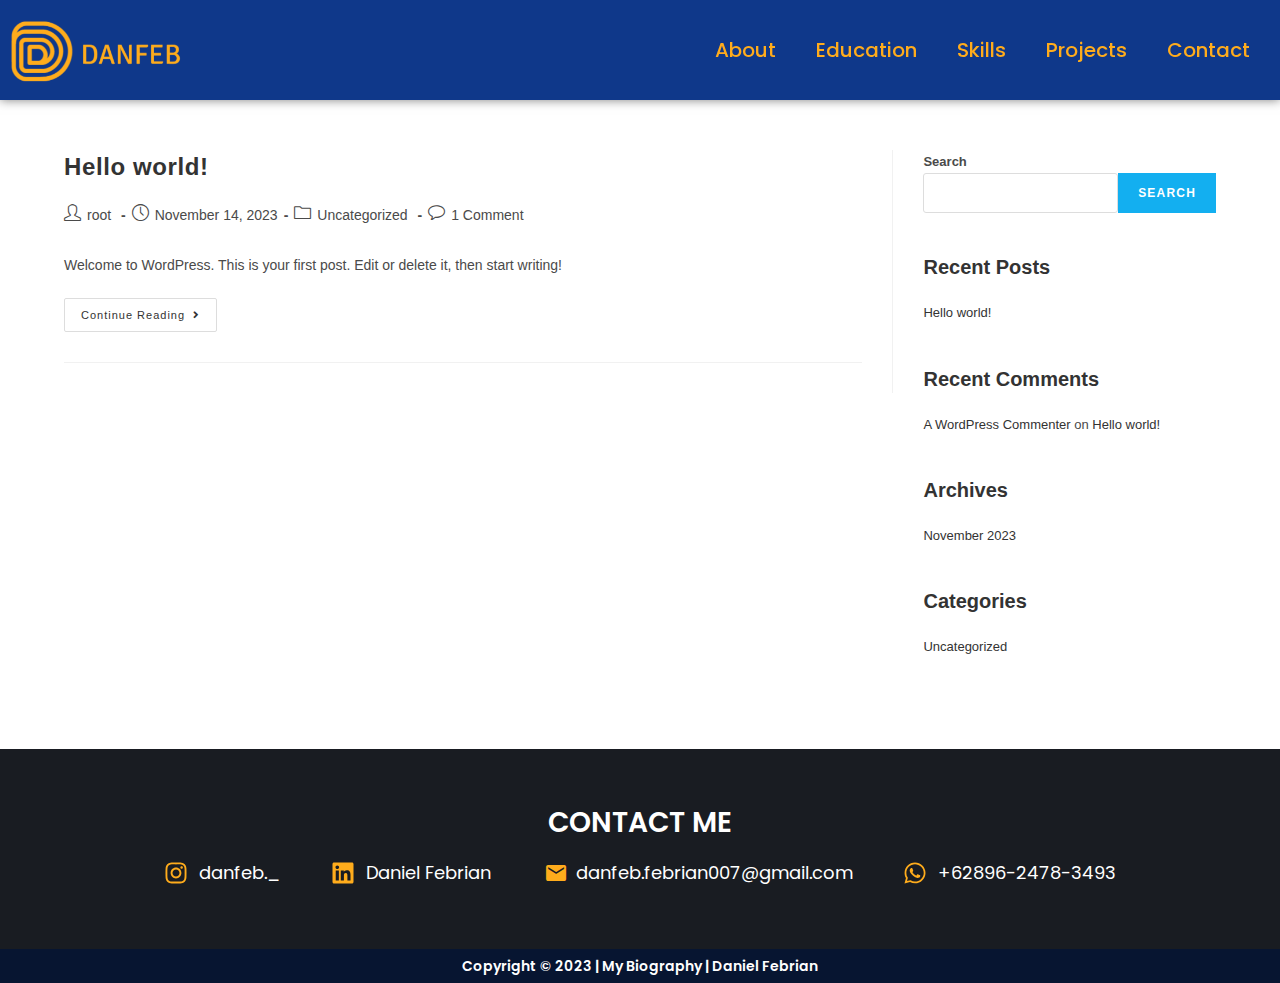
<file: 2023/11/index.html>
<!DOCTYPE html>
<html class="html" lang="en-US">
<head>
	<meta charset="UTF-8">
	<link rel="profile" href="https://gmpg.org/xfn/11">

	<title>November 2023 &#8211; Daniel Febrian</title>
<meta name="robots" content="noindex, nofollow">
<meta name="viewport" content="width=device-width, initial-scale=1">
<link rel="alternate" type="application/rss+xml" title="Daniel Febrian &raquo; Feed" href="https://danfeb7.github.io/myProfile/feed/">
<link rel="alternate" type="application/rss+xml" title="Daniel Febrian &raquo; Comments Feed" href="https://danfeb7.github.io/myProfile/comments/feed/">
<script>
window._wpemojiSettings = {"baseUrl":"https:\/\/s.w.org\/images\/core\/emoji\/14.0.0\/72x72\/","ext":".png","svgUrl":"https:\/\/s.w.org\/images\/core\/emoji\/14.0.0\/svg\/","svgExt":".svg","source":{"concatemoji":"https:\/\/danfeb7.github.io\/myProfile\/wp-includes\/js\/wp-emoji-release.min.js?ver=6.4.1"}};
/*! This file is auto-generated */
!function(i,n){var o,s,e;function c(e){try{var t={supportTests:e,timestamp:(new Date).valueOf()};sessionStorage.setItem(o,JSON.stringify(t))}catch(e){}}function p(e,t,n){e.clearRect(0,0,e.canvas.width,e.canvas.height),e.fillText(t,0,0);var t=new Uint32Array(e.getImageData(0,0,e.canvas.width,e.canvas.height).data),r=(e.clearRect(0,0,e.canvas.width,e.canvas.height),e.fillText(n,0,0),new Uint32Array(e.getImageData(0,0,e.canvas.width,e.canvas.height).data));return t.every(function(e,t){return e===r[t]})}function u(e,t,n){switch(t){case"flag":return n(e,"🏳️‍⚧️","🏳️​⚧️")?!1:!n(e,"🇺🇳","🇺​🇳")&&!n(e,"🏴󠁧󠁢󠁥󠁮󠁧󠁿","🏴​󠁧​󠁢​󠁥​󠁮​󠁧​󠁿");case"emoji":return!n(e,"🫱🏻‍🫲🏿","🫱🏻​🫲🏿")}return!1}function f(e,t,n){var r="undefined"!=typeof WorkerGlobalScope&&self instanceof WorkerGlobalScope?new OffscreenCanvas(300,150):i.createElement("canvas"),a=r.getContext("2d",{willReadFrequently:!0}),o=(a.textBaseline="top",a.font="600 32px Arial",{});return e.forEach(function(e){o[e]=t(a,e,n)}),o}function t(e){var t=i.createElement("script");t.src=e,t.defer=!0,i.head.appendChild(t)}"undefined"!=typeof Promise&&(o="wpEmojiSettingsSupports",s=["flag","emoji"],n.supports={everything:!0,everythingExceptFlag:!0},e=new Promise(function(e){i.addEventListener("DOMContentLoaded",e,{once:!0})}),new Promise(function(t){var n=function(){try{var e=JSON.parse(sessionStorage.getItem(o));if("object"==typeof e&&"number"==typeof e.timestamp&&(new Date).valueOf()<e.timestamp+604800&&"object"==typeof e.supportTests)return e.supportTests}catch(e){}return null}();if(!n){if("undefined"!=typeof Worker&&"undefined"!=typeof OffscreenCanvas&&"undefined"!=typeof URL&&URL.createObjectURL&&"undefined"!=typeof Blob)try{var e="postMessage("+f.toString()+"("+[JSON.stringify(s),u.toString(),p.toString()].join(",")+"));",r=new Blob([e],{type:"text/javascript"}),a=new Worker(URL.createObjectURL(r),{name:"wpTestEmojiSupports"});return void(a.onmessage=function(e){c(n=e.data),a.terminate(),t(n)})}catch(e){}c(n=f(s,u,p))}t(n)}).then(function(e){for(var t in e)n.supports[t]=e[t],n.supports.everything=n.supports.everything&&n.supports[t],"flag"!==t&&(n.supports.everythingExceptFlag=n.supports.everythingExceptFlag&&n.supports[t]);n.supports.everythingExceptFlag=n.supports.everythingExceptFlag&&!n.supports.flag,n.DOMReady=!1,n.readyCallback=function(){n.DOMReady=!0}}).then(function(){return e}).then(function(){var e;n.supports.everything||(n.readyCallback(),(e=n.source||{}).concatemoji?t(e.concatemoji):e.wpemoji&&e.twemoji&&(t(e.twemoji),t(e.wpemoji)))}))}((window,document),window._wpemojiSettings);
</script>
<style id="wp-emoji-styles-inline-css">img.wp-smiley, img.emoji {
		display: inline !important;
		border: none !important;
		box-shadow: none !important;
		height: 1em !important;
		width: 1em !important;
		margin: 0 0.07em !important;
		vertical-align: -0.1em !important;
		background: none !important;
		padding: 0 !important;
	}</style>
<link rel="stylesheet" id="wp-block-library-css" href="https://danfeb7.github.io/myProfile/wp-includes/css/dist/block-library/style.min.css?ver=6.4.1" media="all">
<style id="wp-block-library-theme-inline-css">.wp-block-audio figcaption{color:#555;font-size:13px;text-align:center}.is-dark-theme .wp-block-audio figcaption{color:hsla(0,0%,100%,.65)}.wp-block-audio{margin:0 0 1em}.wp-block-code{border:1px solid #ccc;border-radius:4px;font-family:Menlo,Consolas,monaco,monospace;padding:.8em 1em}.wp-block-embed figcaption{color:#555;font-size:13px;text-align:center}.is-dark-theme .wp-block-embed figcaption{color:hsla(0,0%,100%,.65)}.wp-block-embed{margin:0 0 1em}.blocks-gallery-caption{color:#555;font-size:13px;text-align:center}.is-dark-theme .blocks-gallery-caption{color:hsla(0,0%,100%,.65)}.wp-block-image figcaption{color:#555;font-size:13px;text-align:center}.is-dark-theme .wp-block-image figcaption{color:hsla(0,0%,100%,.65)}.wp-block-image{margin:0 0 1em}.wp-block-pullquote{border-bottom:4px solid;border-top:4px solid;color:currentColor;margin-bottom:1.75em}.wp-block-pullquote cite,.wp-block-pullquote footer,.wp-block-pullquote__citation{color:currentColor;font-size:.8125em;font-style:normal;text-transform:uppercase}.wp-block-quote{border-left:.25em solid;margin:0 0 1.75em;padding-left:1em}.wp-block-quote cite,.wp-block-quote footer{color:currentColor;font-size:.8125em;font-style:normal;position:relative}.wp-block-quote.has-text-align-right{border-left:none;border-right:.25em solid;padding-left:0;padding-right:1em}.wp-block-quote.has-text-align-center{border:none;padding-left:0}.wp-block-quote.is-large,.wp-block-quote.is-style-large,.wp-block-quote.is-style-plain{border:none}.wp-block-search .wp-block-search__label{font-weight:700}.wp-block-search__button{border:1px solid #ccc;padding:.375em .625em}:where(.wp-block-group.has-background){padding:1.25em 2.375em}.wp-block-separator.has-css-opacity{opacity:.4}.wp-block-separator{border:none;border-bottom:2px solid;margin-left:auto;margin-right:auto}.wp-block-separator.has-alpha-channel-opacity{opacity:1}.wp-block-separator:not(.is-style-wide):not(.is-style-dots){width:100px}.wp-block-separator.has-background:not(.is-style-dots){border-bottom:none;height:1px}.wp-block-separator.has-background:not(.is-style-wide):not(.is-style-dots){height:2px}.wp-block-table{margin:0 0 1em}.wp-block-table td,.wp-block-table th{word-break:normal}.wp-block-table figcaption{color:#555;font-size:13px;text-align:center}.is-dark-theme .wp-block-table figcaption{color:hsla(0,0%,100%,.65)}.wp-block-video figcaption{color:#555;font-size:13px;text-align:center}.is-dark-theme .wp-block-video figcaption{color:hsla(0,0%,100%,.65)}.wp-block-video{margin:0 0 1em}.wp-block-template-part.has-background{margin-bottom:0;margin-top:0;padding:1.25em 2.375em}</style>
<style id="classic-theme-styles-inline-css">/*! This file is auto-generated */
.wp-block-button__link{color:#fff;background-color:#32373c;border-radius:9999px;box-shadow:none;text-decoration:none;padding:calc(.667em + 2px) calc(1.333em + 2px);font-size:1.125em}.wp-block-file__button{background:#32373c;color:#fff;text-decoration:none}</style>
<style id="global-styles-inline-css">body{--wp--preset--color--black: #000000;--wp--preset--color--cyan-bluish-gray: #abb8c3;--wp--preset--color--white: #ffffff;--wp--preset--color--pale-pink: #f78da7;--wp--preset--color--vivid-red: #cf2e2e;--wp--preset--color--luminous-vivid-orange: #ff6900;--wp--preset--color--luminous-vivid-amber: #fcb900;--wp--preset--color--light-green-cyan: #7bdcb5;--wp--preset--color--vivid-green-cyan: #00d084;--wp--preset--color--pale-cyan-blue: #8ed1fc;--wp--preset--color--vivid-cyan-blue: #0693e3;--wp--preset--color--vivid-purple: #9b51e0;--wp--preset--gradient--vivid-cyan-blue-to-vivid-purple: linear-gradient(135deg,rgba(6,147,227,1) 0%,rgb(155,81,224) 100%);--wp--preset--gradient--light-green-cyan-to-vivid-green-cyan: linear-gradient(135deg,rgb(122,220,180) 0%,rgb(0,208,130) 100%);--wp--preset--gradient--luminous-vivid-amber-to-luminous-vivid-orange: linear-gradient(135deg,rgba(252,185,0,1) 0%,rgba(255,105,0,1) 100%);--wp--preset--gradient--luminous-vivid-orange-to-vivid-red: linear-gradient(135deg,rgba(255,105,0,1) 0%,rgb(207,46,46) 100%);--wp--preset--gradient--very-light-gray-to-cyan-bluish-gray: linear-gradient(135deg,rgb(238,238,238) 0%,rgb(169,184,195) 100%);--wp--preset--gradient--cool-to-warm-spectrum: linear-gradient(135deg,rgb(74,234,220) 0%,rgb(151,120,209) 20%,rgb(207,42,186) 40%,rgb(238,44,130) 60%,rgb(251,105,98) 80%,rgb(254,248,76) 100%);--wp--preset--gradient--blush-light-purple: linear-gradient(135deg,rgb(255,206,236) 0%,rgb(152,150,240) 100%);--wp--preset--gradient--blush-bordeaux: linear-gradient(135deg,rgb(254,205,165) 0%,rgb(254,45,45) 50%,rgb(107,0,62) 100%);--wp--preset--gradient--luminous-dusk: linear-gradient(135deg,rgb(255,203,112) 0%,rgb(199,81,192) 50%,rgb(65,88,208) 100%);--wp--preset--gradient--pale-ocean: linear-gradient(135deg,rgb(255,245,203) 0%,rgb(182,227,212) 50%,rgb(51,167,181) 100%);--wp--preset--gradient--electric-grass: linear-gradient(135deg,rgb(202,248,128) 0%,rgb(113,206,126) 100%);--wp--preset--gradient--midnight: linear-gradient(135deg,rgb(2,3,129) 0%,rgb(40,116,252) 100%);--wp--preset--font-size--small: 13px;--wp--preset--font-size--medium: 20px;--wp--preset--font-size--large: 36px;--wp--preset--font-size--x-large: 42px;--wp--preset--spacing--20: 0.44rem;--wp--preset--spacing--30: 0.67rem;--wp--preset--spacing--40: 1rem;--wp--preset--spacing--50: 1.5rem;--wp--preset--spacing--60: 2.25rem;--wp--preset--spacing--70: 3.38rem;--wp--preset--spacing--80: 5.06rem;--wp--preset--shadow--natural: 6px 6px 9px rgba(0, 0, 0, 0.2);--wp--preset--shadow--deep: 12px 12px 50px rgba(0, 0, 0, 0.4);--wp--preset--shadow--sharp: 6px 6px 0px rgba(0, 0, 0, 0.2);--wp--preset--shadow--outlined: 6px 6px 0px -3px rgba(255, 255, 255, 1), 6px 6px rgba(0, 0, 0, 1);--wp--preset--shadow--crisp: 6px 6px 0px rgba(0, 0, 0, 1);}:where(.is-layout-flex){gap: 0.5em;}:where(.is-layout-grid){gap: 0.5em;}body .is-layout-flow > .alignleft{float: left;margin-inline-start: 0;margin-inline-end: 2em;}body .is-layout-flow > .alignright{float: right;margin-inline-start: 2em;margin-inline-end: 0;}body .is-layout-flow > .aligncenter{margin-left: auto !important;margin-right: auto !important;}body .is-layout-constrained > .alignleft{float: left;margin-inline-start: 0;margin-inline-end: 2em;}body .is-layout-constrained > .alignright{float: right;margin-inline-start: 2em;margin-inline-end: 0;}body .is-layout-constrained > .aligncenter{margin-left: auto !important;margin-right: auto !important;}body .is-layout-constrained > :where(:not(.alignleft):not(.alignright):not(.alignfull)){max-width: var(--wp--style--global--content-size);margin-left: auto !important;margin-right: auto !important;}body .is-layout-constrained > .alignwide{max-width: var(--wp--style--global--wide-size);}body .is-layout-flex{display: flex;}body .is-layout-flex{flex-wrap: wrap;align-items: center;}body .is-layout-flex > *{margin: 0;}body .is-layout-grid{display: grid;}body .is-layout-grid > *{margin: 0;}:where(.wp-block-columns.is-layout-flex){gap: 2em;}:where(.wp-block-columns.is-layout-grid){gap: 2em;}:where(.wp-block-post-template.is-layout-flex){gap: 1.25em;}:where(.wp-block-post-template.is-layout-grid){gap: 1.25em;}.has-black-color{color: var(--wp--preset--color--black) !important;}.has-cyan-bluish-gray-color{color: var(--wp--preset--color--cyan-bluish-gray) !important;}.has-white-color{color: var(--wp--preset--color--white) !important;}.has-pale-pink-color{color: var(--wp--preset--color--pale-pink) !important;}.has-vivid-red-color{color: var(--wp--preset--color--vivid-red) !important;}.has-luminous-vivid-orange-color{color: var(--wp--preset--color--luminous-vivid-orange) !important;}.has-luminous-vivid-amber-color{color: var(--wp--preset--color--luminous-vivid-amber) !important;}.has-light-green-cyan-color{color: var(--wp--preset--color--light-green-cyan) !important;}.has-vivid-green-cyan-color{color: var(--wp--preset--color--vivid-green-cyan) !important;}.has-pale-cyan-blue-color{color: var(--wp--preset--color--pale-cyan-blue) !important;}.has-vivid-cyan-blue-color{color: var(--wp--preset--color--vivid-cyan-blue) !important;}.has-vivid-purple-color{color: var(--wp--preset--color--vivid-purple) !important;}.has-black-background-color{background-color: var(--wp--preset--color--black) !important;}.has-cyan-bluish-gray-background-color{background-color: var(--wp--preset--color--cyan-bluish-gray) !important;}.has-white-background-color{background-color: var(--wp--preset--color--white) !important;}.has-pale-pink-background-color{background-color: var(--wp--preset--color--pale-pink) !important;}.has-vivid-red-background-color{background-color: var(--wp--preset--color--vivid-red) !important;}.has-luminous-vivid-orange-background-color{background-color: var(--wp--preset--color--luminous-vivid-orange) !important;}.has-luminous-vivid-amber-background-color{background-color: var(--wp--preset--color--luminous-vivid-amber) !important;}.has-light-green-cyan-background-color{background-color: var(--wp--preset--color--light-green-cyan) !important;}.has-vivid-green-cyan-background-color{background-color: var(--wp--preset--color--vivid-green-cyan) !important;}.has-pale-cyan-blue-background-color{background-color: var(--wp--preset--color--pale-cyan-blue) !important;}.has-vivid-cyan-blue-background-color{background-color: var(--wp--preset--color--vivid-cyan-blue) !important;}.has-vivid-purple-background-color{background-color: var(--wp--preset--color--vivid-purple) !important;}.has-black-border-color{border-color: var(--wp--preset--color--black) !important;}.has-cyan-bluish-gray-border-color{border-color: var(--wp--preset--color--cyan-bluish-gray) !important;}.has-white-border-color{border-color: var(--wp--preset--color--white) !important;}.has-pale-pink-border-color{border-color: var(--wp--preset--color--pale-pink) !important;}.has-vivid-red-border-color{border-color: var(--wp--preset--color--vivid-red) !important;}.has-luminous-vivid-orange-border-color{border-color: var(--wp--preset--color--luminous-vivid-orange) !important;}.has-luminous-vivid-amber-border-color{border-color: var(--wp--preset--color--luminous-vivid-amber) !important;}.has-light-green-cyan-border-color{border-color: var(--wp--preset--color--light-green-cyan) !important;}.has-vivid-green-cyan-border-color{border-color: var(--wp--preset--color--vivid-green-cyan) !important;}.has-pale-cyan-blue-border-color{border-color: var(--wp--preset--color--pale-cyan-blue) !important;}.has-vivid-cyan-blue-border-color{border-color: var(--wp--preset--color--vivid-cyan-blue) !important;}.has-vivid-purple-border-color{border-color: var(--wp--preset--color--vivid-purple) !important;}.has-vivid-cyan-blue-to-vivid-purple-gradient-background{background: var(--wp--preset--gradient--vivid-cyan-blue-to-vivid-purple) !important;}.has-light-green-cyan-to-vivid-green-cyan-gradient-background{background: var(--wp--preset--gradient--light-green-cyan-to-vivid-green-cyan) !important;}.has-luminous-vivid-amber-to-luminous-vivid-orange-gradient-background{background: var(--wp--preset--gradient--luminous-vivid-amber-to-luminous-vivid-orange) !important;}.has-luminous-vivid-orange-to-vivid-red-gradient-background{background: var(--wp--preset--gradient--luminous-vivid-orange-to-vivid-red) !important;}.has-very-light-gray-to-cyan-bluish-gray-gradient-background{background: var(--wp--preset--gradient--very-light-gray-to-cyan-bluish-gray) !important;}.has-cool-to-warm-spectrum-gradient-background{background: var(--wp--preset--gradient--cool-to-warm-spectrum) !important;}.has-blush-light-purple-gradient-background{background: var(--wp--preset--gradient--blush-light-purple) !important;}.has-blush-bordeaux-gradient-background{background: var(--wp--preset--gradient--blush-bordeaux) !important;}.has-luminous-dusk-gradient-background{background: var(--wp--preset--gradient--luminous-dusk) !important;}.has-pale-ocean-gradient-background{background: var(--wp--preset--gradient--pale-ocean) !important;}.has-electric-grass-gradient-background{background: var(--wp--preset--gradient--electric-grass) !important;}.has-midnight-gradient-background{background: var(--wp--preset--gradient--midnight) !important;}.has-small-font-size{font-size: var(--wp--preset--font-size--small) !important;}.has-medium-font-size{font-size: var(--wp--preset--font-size--medium) !important;}.has-large-font-size{font-size: var(--wp--preset--font-size--large) !important;}.has-x-large-font-size{font-size: var(--wp--preset--font-size--x-large) !important;}
.wp-block-navigation a:where(:not(.wp-element-button)){color: inherit;}
:where(.wp-block-post-template.is-layout-flex){gap: 1.25em;}:where(.wp-block-post-template.is-layout-grid){gap: 1.25em;}
:where(.wp-block-columns.is-layout-flex){gap: 2em;}:where(.wp-block-columns.is-layout-grid){gap: 2em;}
.wp-block-pullquote{font-size: 1.5em;line-height: 1.6;}</style>
<link rel="stylesheet" id="hfe-style-css" href="https://danfeb7.github.io/myProfile/wp-content/plugins/header-footer-elementor/assets/css/header-footer-elementor.css?ver=1.6.17" media="all">
<link rel="stylesheet" id="elementor-frontend-css" href="https://danfeb7.github.io/myProfile/wp-content/plugins/elementor/assets/css/frontend-lite.min.css?ver=3.17.3" media="all">
<link rel="stylesheet" id="swiper-css" href="https://danfeb7.github.io/myProfile/wp-content/plugins/elementor/assets/lib/swiper/v8/css/swiper.min.css?ver=8.4.5" media="all">
<link rel="stylesheet" id="elementor-post-6-css" href="https://danfeb7.github.io/myProfile/wp-content/uploads/elementor/css/post-6.css?ver=1700023803" media="all">
<link rel="stylesheet" id="elementor-pro-css" href="https://danfeb7.github.io/myProfile/wp-content/plugins/pro-elements/assets/css/frontend-lite.min.css?ver=3.17.1" media="all">
<link rel="stylesheet" id="elementor-global-css" href="https://danfeb7.github.io/myProfile/wp-content/uploads/elementor/css/global.css?ver=1700023804" media="all">
<link rel="stylesheet" id="elementor-post-176-css" href="https://danfeb7.github.io/myProfile/wp-content/uploads/elementor/css/post-176.css?ver=1700295249" media="all">
<link rel="stylesheet" id="hfe-widgets-style-css" href="https://danfeb7.github.io/myProfile/wp-content/plugins/header-footer-elementor/inc/widgets-css/frontend.css?ver=1.6.17" media="all">
<link rel="stylesheet" id="elementor-post-203-css" href="https://danfeb7.github.io/myProfile/wp-content/uploads/elementor/css/post-203.css?ver=1700529485" media="all">
<link rel="stylesheet" id="font-awesome-css" href="https://danfeb7.github.io/myProfile/wp-content/themes/oceanwp/assets/fonts/fontawesome/css/all.min.css?ver=5.15.1" media="all">
<link rel="stylesheet" id="simple-line-icons-css" href="https://danfeb7.github.io/myProfile/wp-content/themes/oceanwp/assets/css/third/simple-line-icons.min.css?ver=2.4.0" media="all">
<link rel="stylesheet" id="oceanwp-style-css" href="https://danfeb7.github.io/myProfile/wp-content/themes/oceanwp/assets/css/style.min.css?ver=3.5.1" media="all">
<link rel="stylesheet" id="elementor-lazyload-css" href="https://danfeb7.github.io/myProfile/wp-content/plugins/elementor/assets/css/modules/lazyload/frontend.min.css?ver=3.17.3" media="all">
<link rel="stylesheet" id="elementor-post-165-css" href="https://danfeb7.github.io/myProfile/wp-content/uploads/elementor/css/post-165.css?ver=1700149405" media="all">
<link rel="stylesheet" id="google-fonts-1-css" href="https://fonts.googleapis.com/css?family=Roboto%3A100%2C100italic%2C200%2C200italic%2C300%2C300italic%2C400%2C400italic%2C500%2C500italic%2C600%2C600italic%2C700%2C700italic%2C800%2C800italic%2C900%2C900italic%7CRoboto+Slab%3A100%2C100italic%2C200%2C200italic%2C300%2C300italic%2C400%2C400italic%2C500%2C500italic%2C600%2C600italic%2C700%2C700italic%2C800%2C800italic%2C900%2C900italic%7CPoppins%3A100%2C100italic%2C200%2C200italic%2C300%2C300italic%2C400%2C400italic%2C500%2C500italic%2C600%2C600italic%2C700%2C700italic%2C800%2C800italic%2C900%2C900italic&#038;display=swap&#038;ver=6.4.1" media="all">
<link rel="stylesheet" id="elementor-icons-material-design-css" href="https://danfeb7.github.io/myProfile/wp-content/plugins/icon-element/assets/material-icons/css/material-icons.css?ver=3.0.1" media="all">
<link rel="preconnect" href="https://fonts.gstatic.com/" crossorigin>
<script src="https://danfeb7.github.io/myProfile/wp-includes/js/jquery/jquery.min.js?ver=3.7.1" id="jquery-core-js"></script>
<script src="https://danfeb7.github.io/myProfile/wp-includes/js/jquery/jquery-migrate.min.js?ver=3.4.1" id="jquery-migrate-js"></script>
<link rel="https://api.w.org/" href="https://danfeb7.github.io/myProfile/wp-json/">
<link rel="EditURI" type="application/rsd+xml" title="RSD" href="https://danfeb7.github.io/myProfile/xmlrpc.php?rsd">
<meta name="generator" content="WordPress 6.4.1">
<meta name="generator" content="Elementor 3.17.3; features: e_dom_optimization, e_optimized_assets_loading, e_optimized_css_loading, e_font_icon_svg, additional_custom_breakpoints, block_editor_assets_optimize, e_image_loading_optimization; settings: css_print_method-external, google_font-enabled, font_display-swap">
<!-- OceanWP CSS -->
<style type="text/css">/* Header CSS */#site-header.has-header-media .overlay-header-media{background-color:rgba(0,0,0,0.5)}</style>
</head>

<body class="archive date wp-embed-responsive ehf-header ehf-footer ehf-template-oceanwp ehf-stylesheet-oceanwp oceanwp-theme dropdown-mobile default-breakpoint has-sidebar content-right-sidebar has-topbar has-breadcrumbs e-lazyload elementor-default elementor-kit-6" itemscope="itemscope" itemtype="https://schema.org/WebPage">

	
	
	<div id="outer-wrap" class="site clr">

		<a class="skip-link screen-reader-text" href="#main">Skip to content</a>

		
		<div id="wrap" class="clr">

			
					<header id="masthead" itemscope="itemscope" itemtype="https://schema.org/WPHeader">
			<p class="main-title bhf-hidden" itemprop="headline"><a href="https://danfeb7.github.io/myProfile" title="Daniel Febrian" rel="home">Daniel Febrian</a></p>
					<div data-elementor-type="wp-post" data-elementor-id="176" class="elementor elementor-176" data-elementor-post-type="elementor-hf">
									<section class="elementor-section elementor-top-section elementor-element elementor-element-a006d20 elementor-section-height-min-height elementor-section-boxed elementor-section-height-default elementor-section-items-middle" data-id="a006d20" data-element_type="section" data-settings="{&quot;sticky&quot;:&quot;top&quot;,&quot;background_background&quot;:&quot;classic&quot;,&quot;sticky_on&quot;:[&quot;desktop&quot;,&quot;tablet&quot;,&quot;mobile&quot;],&quot;sticky_offset&quot;:0,&quot;sticky_effects_offset&quot;:0}">
						<div class="elementor-container elementor-column-gap-default">
					<div class="elementor-column elementor-col-50 elementor-top-column elementor-element elementor-element-ab91c3c" data-id="ab91c3c" data-element_type="column">
			<div class="elementor-widget-wrap elementor-element-populated">
								<div class="elementor-element elementor-element-d439153 elementor-widget elementor-widget-image" data-id="d439153" data-element_type="widget" data-widget_type="image.default">
				<div class="elementor-widget-container">
			<style>/*! elementor - v3.17.0 - 08-11-2023 */
.elementor-widget-image{text-align:center}.elementor-widget-image a{display:inline-block}.elementor-widget-image a img[src$=".svg"]{width:48px}.elementor-widget-image img{vertical-align:middle;display:inline-block}</style>													<a href="#home">
							<img width="297" height="138" src="https://danfeb7.github.io/myProfile/wp-content/uploads/2023/11/image.png" class="attachment-large size-large wp-image-293" alt="">								</a>
															</div>
				</div>
					</div>
		</div>
				<div class="elementor-column elementor-col-50 elementor-top-column elementor-element elementor-element-d50afad" data-id="d50afad" data-element_type="column">
			<div class="elementor-widget-wrap elementor-element-populated">
								<div class="elementor-element elementor-element-301e59e elementor-nav-menu__align-right elementor-nav-menu--stretch elementor-nav-menu__text-align-center elementor-nav-menu--dropdown-tablet elementor-nav-menu--toggle elementor-nav-menu--burger elementor-widget elementor-widget-nav-menu" data-id="301e59e" data-element_type="widget" data-settings="{&quot;full_width&quot;:&quot;stretch&quot;,&quot;layout&quot;:&quot;horizontal&quot;,&quot;submenu_icon&quot;:{&quot;value&quot;:&quot;&lt;svg class=\&quot;e-font-icon-svg e-fas-caret-down\&quot; viewBox=\&quot;0 0 320 512\&quot; xmlns=\&quot;http:\/\/www.w3.org\/2000\/svg\&quot;&gt;&lt;path d=\&quot;M31.3 192h257.3c17.8 0 26.7 21.5 14.1 34.1L174.1 354.8c-7.8 7.8-20.5 7.8-28.3 0L17.2 226.1C4.6 213.5 13.5 192 31.3 192z\&quot;&gt;&lt;\/path&gt;&lt;\/svg&gt;&quot;,&quot;library&quot;:&quot;fa-solid&quot;},&quot;toggle&quot;:&quot;burger&quot;}" data-widget_type="nav-menu.default">
				<div class="elementor-widget-container">
			<link rel="stylesheet" href="https://danfeb7.github.io/myProfile/wp-content/plugins/pro-elements/assets/css/widget-nav-menu.min.css">			<nav class="elementor-nav-menu--main elementor-nav-menu__container elementor-nav-menu--layout-horizontal e--pointer-underline e--animation-grow">
				<ul id="menu-1-301e59e" class="elementor-nav-menu">
<li class="menu-item menu-item-type-custom menu-item-object-custom menu-item-161"><a href="#about" class="elementor-item elementor-item-anchor">About</a></li>
<li class="menu-item menu-item-type-custom menu-item-object-custom menu-item-162"><a href="#education" class="elementor-item elementor-item-anchor">Education</a></li>
<li class="menu-item menu-item-type-custom menu-item-object-custom menu-item-163"><a href="#skills" class="elementor-item elementor-item-anchor">Skills</a></li>
<li class="menu-item menu-item-type-custom menu-item-object-custom menu-item-303"><a href="#projects" class="elementor-item elementor-item-anchor">Projects</a></li>
<li class="menu-item menu-item-type-custom menu-item-object-custom menu-item-164"><a href="#contact" class="elementor-item elementor-item-anchor">Contact</a></li>
</ul>			</nav>
					<div class="elementor-menu-toggle" role="button" tabindex="0" aria-label="Menu Toggle" aria-expanded="false">
			<svg aria-hidden="true" role="presentation" class="elementor-menu-toggle__icon--open e-font-icon-svg e-eicon-menu-bar" viewbox="0 0 1000 1000" xmlns="http://www.w3.org/2000/svg"><path d="M104 333H896C929 333 958 304 958 271S929 208 896 208H104C71 208 42 237 42 271S71 333 104 333ZM104 583H896C929 583 958 554 958 521S929 458 896 458H104C71 458 42 487 42 521S71 583 104 583ZM104 833H896C929 833 958 804 958 771S929 708 896 708H104C71 708 42 737 42 771S71 833 104 833Z"></path></svg><svg aria-hidden="true" role="presentation" class="elementor-menu-toggle__icon--close e-font-icon-svg e-eicon-close" viewbox="0 0 1000 1000" xmlns="http://www.w3.org/2000/svg"><path d="M742 167L500 408 258 167C246 154 233 150 217 150 196 150 179 158 167 167 154 179 150 196 150 212 150 229 154 242 171 254L408 500 167 742C138 771 138 800 167 829 196 858 225 858 254 829L496 587 738 829C750 842 767 846 783 846 800 846 817 842 829 829 842 817 846 804 846 783 846 767 842 750 829 737L588 500 833 258C863 229 863 200 833 171 804 137 775 137 742 167Z"></path></svg>			<span class="elementor-screen-only">Menu</span>
		</div>
					<nav class="elementor-nav-menu--dropdown elementor-nav-menu__container" aria-hidden="true">
				<ul id="menu-2-301e59e" class="elementor-nav-menu">
<li class="menu-item menu-item-type-custom menu-item-object-custom menu-item-161"><a href="#about" class="elementor-item elementor-item-anchor" tabindex="-1">About</a></li>
<li class="menu-item menu-item-type-custom menu-item-object-custom menu-item-162"><a href="#education" class="elementor-item elementor-item-anchor" tabindex="-1">Education</a></li>
<li class="menu-item menu-item-type-custom menu-item-object-custom menu-item-163"><a href="#skills" class="elementor-item elementor-item-anchor" tabindex="-1">Skills</a></li>
<li class="menu-item menu-item-type-custom menu-item-object-custom menu-item-303"><a href="#projects" class="elementor-item elementor-item-anchor" tabindex="-1">Projects</a></li>
<li class="menu-item menu-item-type-custom menu-item-object-custom menu-item-164"><a href="#contact" class="elementor-item elementor-item-anchor" tabindex="-1">Contact</a></li>
</ul>			</nav>
				</div>
				</div>
					</div>
		</div>
							</div>
		</section>
							</div>
				</header>

	
			
			<main id="main" class="site-main clr" role="main">

				
	
	<div id="content-wrap" class="container clr">

		
		<div id="primary" class="content-area clr">

			
			<div id="content" class="site-content clr">

				
										<div id="blog-entries" class="entries clr">

							
							
								
								
	<article id="post-1" class="blog-entry clr no-featured-image large-entry post-1 post type-post status-publish format-standard hentry category-uncategorized entry">

		<div class="blog-entry-inner clr">

			

<header class="blog-entry-header clr">
	<h2 class="blog-entry-title entry-title">
		<a href="https://danfeb7.github.io/myProfile/2023/11/14/hello-world/" rel="bookmark">Hello world!</a>
	</h2>
<!-- .blog-entry-title -->
</header><!-- .blog-entry-header -->


<ul class="meta obem-default clr" aria-label="Post details:">

	
					<li class="meta-author" itemprop="name">
<span class="screen-reader-text">Post author:</span><i class=" icon-user" aria-hidden="true" role="img"></i><a href="https://danfeb7.github.io/myProfile/author/root/" title="Posts by root" rel="author" itemprop="author" itemscope="itemscope" itemtype="https://schema.org/Person">root</a>
</li>
		
		
		
		
		
		
	
		
					<li class="meta-date" itemprop="datePublished">
<span class="screen-reader-text">Post published:</span><i class=" icon-clock" aria-hidden="true" role="img"></i>November 14, 2023</li>
		
		
		
		
		
	
		
		
		
					<li class="meta-cat">
<span class="screen-reader-text">Post category:</span><i class=" icon-folder" aria-hidden="true" role="img"></i><a href="https://danfeb7.github.io/myProfile/category/uncategorized/" rel="category tag">Uncategorized</a>
</li>
		
		
		
	
		
		
		
		
		
					<li class="meta-comments">
<span class="screen-reader-text">Post comments:</span><i class=" icon-bubble" aria-hidden="true" role="img"></i><a href="https://danfeb7.github.io/myProfile/2023/11/14/hello-world/#comments" class="comments-link">1 Comment</a>
</li>
		
	
</ul>



<div class="blog-entry-summary clr" itemprop="text">

	
		<p>
			Welcome to WordPress. This is your first post. Edit or delete it, then start writing!		</p>

		
</div>
<!-- .blog-entry-summary -->



<div class="blog-entry-readmore clr">
	
<a href="https://danfeb7.github.io/myProfile/2023/11/14/hello-world/">
	Continue Reading<span class="screen-reader-text">Hello world!</span><i class=" fa fa-angle-right" aria-hidden="true" role="img"></i></a>

</div>
<!-- .blog-entry-readmore -->


			
		</div>
<!-- .blog-entry-inner -->

	</article><!-- #post-## -->

	
								
							
						</div>
<!-- #blog-entries -->

							
					
				
			</div>
<!-- #content -->

			
		</div>
<!-- #primary -->

		

<aside id="right-sidebar" class="sidebar-container widget-area sidebar-primary" itemscope="itemscope" itemtype="https://schema.org/WPSideBar" role="complementary" aria-label="Primary Sidebar">

	
	<div id="right-sidebar-inner" class="clr">

		<div id="block-2" class="sidebar-box widget_block widget_search clr"><form role="search" method="get" action="http://localhost/wordpress/" class="wp-block-search__button-outside wp-block-search__text-button wp-block-search">
<label class="wp-block-search__label" for="wp-block-search__input-1">Search</label><div class="wp-block-search__inside-wrapper ">
<input class="wp-block-search__input" id="wp-block-search__input-1" placeholder="" value="" type="search" name="s" required><button aria-label="Search" class="wp-block-search__button wp-element-button" type="submit">Search</button>
</div>
</form></div>
<div id="block-3" class="sidebar-box widget_block clr"><div class="wp-block-group is-layout-flow wp-block-group-is-layout-flow"><div class="wp-block-group__inner-container">
<h2 class="wp-block-heading">Recent Posts</h2>
<ul class="wp-block-latest-posts__list wp-block-latest-posts">
<li><a class="wp-block-latest-posts__post-title" href="https://danfeb7.github.io/myProfile/2023/11/14/hello-world/">Hello world!</a></li>
</ul>
</div></div></div>
<div id="block-4" class="sidebar-box widget_block clr"><div class="wp-block-group is-layout-flow wp-block-group-is-layout-flow"><div class="wp-block-group__inner-container">
<h2 class="wp-block-heading">Recent Comments</h2>
<ol class="wp-block-latest-comments"><li class="wp-block-latest-comments__comment"><article><footer class="wp-block-latest-comments__comment-meta"><a class="wp-block-latest-comments__comment-author" href="https://wordpress.org/">A WordPress Commenter</a> on <a class="wp-block-latest-comments__comment-link" href="https://danfeb7.github.io/myProfile/2023/11/14/hello-world/#comment-1">Hello world!</a></footer></article></li></ol>
</div></div></div>
<div id="block-5" class="sidebar-box widget_block clr"><div class="wp-block-group is-layout-flow wp-block-group-is-layout-flow"><div class="wp-block-group__inner-container">
<h2 class="wp-block-heading">Archives</h2>
<ul class="wp-block-archives-list wp-block-archives">	<li><a href="https://danfeb7.github.io/myProfile/2023/11/" aria-current="page">November 2023</a></li>
</ul>
</div></div></div>
<div id="block-6" class="sidebar-box widget_block clr"><div class="wp-block-group is-layout-flow wp-block-group-is-layout-flow"><div class="wp-block-group__inner-container">
<h2 class="wp-block-heading">Categories</h2>
<ul class="wp-block-categories-list wp-block-categories">	<li class="cat-item cat-item-1">
<a href="https://danfeb7.github.io/myProfile/category/uncategorized/">Uncategorized</a>
</li>
</ul>
</div></div></div>
	</div>
<!-- #sidebar-inner -->

	
</aside><!-- #right-sidebar -->


	</div>
<!-- #content-wrap -->

	

	</main><!-- #main -->

	
	
	
				<footer itemtype="https://schema.org/WPFooter" itemscope="itemscope" id="colophon" role="contentinfo">
			<div class="footer-width-fixer">		<div data-elementor-type="wp-post" data-elementor-id="203" class="elementor elementor-203" data-elementor-post-type="elementor-hf">
									<section class="elementor-section elementor-top-section elementor-element elementor-element-d3b1301 elementor-section-height-min-height elementor-section-items-top elementor-hidden-tablet elementor-hidden-mobile elementor-section-boxed elementor-section-height-default" data-id="d3b1301" data-element_type="section" data-settings="{&quot;background_background&quot;:&quot;classic&quot;}">
						<div class="elementor-container elementor-column-gap-default">
					<div class="elementor-column elementor-col-100 elementor-top-column elementor-element elementor-element-ba2c563" data-id="ba2c563" data-element_type="column">
			<div class="elementor-widget-wrap elementor-element-populated">
								<div class="elementor-element elementor-element-4e51c3c elementor-widget elementor-widget-heading" data-id="4e51c3c" data-element_type="widget" data-widget_type="heading.default">
				<div class="elementor-widget-container">
			<style>/*! elementor - v3.17.0 - 08-11-2023 */
.elementor-heading-title{padding:0;margin:0;line-height:1}.elementor-widget-heading .elementor-heading-title[class*=elementor-size-]>a{color:inherit;font-size:inherit;line-height:inherit}.elementor-widget-heading .elementor-heading-title.elementor-size-small{font-size:15px}.elementor-widget-heading .elementor-heading-title.elementor-size-medium{font-size:19px}.elementor-widget-heading .elementor-heading-title.elementor-size-large{font-size:29px}.elementor-widget-heading .elementor-heading-title.elementor-size-xl{font-size:39px}.elementor-widget-heading .elementor-heading-title.elementor-size-xxl{font-size:59px}</style>
<h2 class="elementor-heading-title elementor-size-default">CONTACT ME</h2>		</div>
				</div>
				<div class="elementor-element elementor-element-faaf88c elementor-icon-list--layout-inline elementor-align-center elementor-list-item-link-full_width elementor-widget elementor-widget-icon-list" data-id="faaf88c" data-element_type="widget" data-widget_type="icon-list.default">
				<div class="elementor-widget-container">
			<link rel="stylesheet" href="https://danfeb7.github.io/myProfile/wp-content/plugins/elementor/assets/css/widget-icon-list.min.css">		<ul class="elementor-icon-list-items elementor-inline-items">
							<li class="elementor-icon-list-item elementor-inline-item">
											<a href="https://www.instagram.com/danfeb._/" target="_blank">

												<span class="elementor-icon-list-icon">
							<svg aria-hidden="true" class="e-font-icon-svg e-fab-instagram" viewbox="0 0 448 512" xmlns="http://www.w3.org/2000/svg"><path d="M224.1 141c-63.6 0-114.9 51.3-114.9 114.9s51.3 114.9 114.9 114.9S339 319.5 339 255.9 287.7 141 224.1 141zm0 189.6c-41.1 0-74.7-33.5-74.7-74.7s33.5-74.7 74.7-74.7 74.7 33.5 74.7 74.7-33.6 74.7-74.7 74.7zm146.4-194.3c0 14.9-12 26.8-26.8 26.8-14.9 0-26.8-12-26.8-26.8s12-26.8 26.8-26.8 26.8 12 26.8 26.8zm76.1 27.2c-1.7-35.9-9.9-67.7-36.2-93.9-26.2-26.2-58-34.4-93.9-36.2-37-2.1-147.9-2.1-184.9 0-35.8 1.7-67.6 9.9-93.9 36.1s-34.4 58-36.2 93.9c-2.1 37-2.1 147.9 0 184.9 1.7 35.9 9.9 67.7 36.2 93.9s58 34.4 93.9 36.2c37 2.1 147.9 2.1 184.9 0 35.9-1.7 67.7-9.9 93.9-36.2 26.2-26.2 34.4-58 36.2-93.9 2.1-37 2.1-147.8 0-184.8zM398.8 388c-7.8 19.6-22.9 34.7-42.6 42.6-29.5 11.7-99.5 9-132.1 9s-102.7 2.6-132.1-9c-19.6-7.8-34.7-22.9-42.6-42.6-11.7-29.5-9-99.5-9-132.1s-2.6-102.7 9-132.1c7.8-19.6 22.9-34.7 42.6-42.6 29.5-11.7 99.5-9 132.1-9s102.7-2.6 132.1 9c19.6 7.8 34.7 22.9 42.6 42.6 11.7 29.5 9 99.5 9 132.1s2.7 102.7-9 132.1z"></path></svg>						</span>
										<span class="elementor-icon-list-text">danfeb._</span>
											</a>
									</li>
								<li class="elementor-icon-list-item elementor-inline-item">
											<a href="https://www.linkedin.com/in/danfeb/" target="_blank">

												<span class="elementor-icon-list-icon">
							<svg aria-hidden="true" class="e-font-icon-svg e-fab-linkedin" viewbox="0 0 448 512" xmlns="http://www.w3.org/2000/svg"><path d="M416 32H31.9C14.3 32 0 46.5 0 64.3v383.4C0 465.5 14.3 480 31.9 480H416c17.6 0 32-14.5 32-32.3V64.3c0-17.8-14.4-32.3-32-32.3zM135.4 416H69V202.2h66.5V416zm-33.2-243c-21.3 0-38.5-17.3-38.5-38.5S80.9 96 102.2 96c21.2 0 38.5 17.3 38.5 38.5 0 21.3-17.2 38.5-38.5 38.5zm282.1 243h-66.4V312c0-24.8-.5-56.7-34.5-56.7-34.6 0-39.9 27-39.9 54.9V416h-66.4V202.2h63.7v29.2h.9c8.9-16.8 30.6-34.5 62.9-34.5 67.2 0 79.7 44.3 79.7 101.9V416z"></path></svg>						</span>
										<span class="elementor-icon-list-text">Daniel Febrian</span>
											</a>
									</li>
								<li class="elementor-icon-list-item elementor-inline-item">
											<a href="mailto:danfeb.febrian007@gmail.com" target="_blank">

												<span class="elementor-icon-list-icon">
							<i aria-hidden="true" class="material-icons md-email"></i>						</span>
										<span class="elementor-icon-list-text">danfeb.febrian007@gmail.com</span>
											</a>
									</li>
								<li class="elementor-icon-list-item elementor-inline-item">
											<a href="http://wa.me/+6289624783493" target="_blank">

												<span class="elementor-icon-list-icon">
							<svg aria-hidden="true" class="e-font-icon-svg e-fab-whatsapp" viewbox="0 0 448 512" xmlns="http://www.w3.org/2000/svg"><path d="M380.9 97.1C339 55.1 283.2 32 223.9 32c-122.4 0-222 99.6-222 222 0 39.1 10.2 77.3 29.6 111L0 480l117.7-30.9c32.4 17.7 68.9 27 106.1 27h.1c122.3 0 224.1-99.6 224.1-222 0-59.3-25.2-115-67.1-157zm-157 341.6c-33.2 0-65.7-8.9-94-25.7l-6.7-4-69.8 18.3L72 359.2l-4.4-7c-18.5-29.4-28.2-63.3-28.2-98.2 0-101.7 82.8-184.5 184.6-184.5 49.3 0 95.6 19.2 130.4 54.1 34.8 34.9 56.2 81.2 56.1 130.5 0 101.8-84.9 184.6-186.6 184.6zm101.2-138.2c-5.5-2.8-32.8-16.2-37.9-18-5.1-1.9-8.8-2.8-12.5 2.8-3.7 5.6-14.3 18-17.6 21.8-3.2 3.7-6.5 4.2-12 1.4-32.6-16.3-54-29.1-75.5-66-5.7-9.8 5.7-9.1 16.3-30.3 1.8-3.7.9-6.9-.5-9.7-1.4-2.8-12.5-30.1-17.1-41.2-4.5-10.8-9.1-9.3-12.5-9.5-3.2-.2-6.9-.2-10.6-.2-3.7 0-9.7 1.4-14.8 6.9-5.1 5.6-19.4 19-19.4 46.3 0 27.3 19.9 53.7 22.6 57.4 2.8 3.7 39.1 59.7 94.8 83.8 35.2 15.2 49 16.5 66.6 13.9 10.7-1.6 32.8-13.4 37.4-26.4 4.6-13 4.6-24.1 3.2-26.4-1.3-2.5-5-3.9-10.5-6.6z"></path></svg>						</span>
										<span class="elementor-icon-list-text">+62896-2478-3493</span>
											</a>
									</li>
						</ul>
				</div>
				</div>
					</div>
		</div>
							</div>
		</section>
				<section class="elementor-section elementor-top-section elementor-element elementor-element-555c60f elementor-section-height-min-height elementor-section-items-top elementor-hidden-desktop elementor-section-boxed elementor-section-height-default" data-id="555c60f" data-element_type="section" data-settings="{&quot;background_background&quot;:&quot;classic&quot;}">
						<div class="elementor-container elementor-column-gap-default">
					<div class="elementor-column elementor-col-100 elementor-top-column elementor-element elementor-element-92917cd" data-id="92917cd" data-element_type="column">
			<div class="elementor-widget-wrap elementor-element-populated">
								<div class="elementor-element elementor-element-3d4a3ff elementor-widget elementor-widget-heading" data-id="3d4a3ff" data-element_type="widget" data-widget_type="heading.default">
				<div class="elementor-widget-container">
			<h2 class="elementor-heading-title elementor-size-default">CONTACT ME</h2>		</div>
				</div>
				<div class="elementor-element elementor-element-9425347 elementor-align-center elementor-tablet-align-center elementor-mobile-align-left elementor-icon-list--layout-traditional elementor-list-item-link-full_width elementor-widget elementor-widget-icon-list" data-id="9425347" data-element_type="widget" data-widget_type="icon-list.default">
				<div class="elementor-widget-container">
					<ul class="elementor-icon-list-items">
							<li class="elementor-icon-list-item">
											<a href="https://www.instagram.com/danfeb._/" target="_blank">

												<span class="elementor-icon-list-icon">
							<svg aria-hidden="true" class="e-font-icon-svg e-fab-instagram" viewbox="0 0 448 512" xmlns="http://www.w3.org/2000/svg"><path d="M224.1 141c-63.6 0-114.9 51.3-114.9 114.9s51.3 114.9 114.9 114.9S339 319.5 339 255.9 287.7 141 224.1 141zm0 189.6c-41.1 0-74.7-33.5-74.7-74.7s33.5-74.7 74.7-74.7 74.7 33.5 74.7 74.7-33.6 74.7-74.7 74.7zm146.4-194.3c0 14.9-12 26.8-26.8 26.8-14.9 0-26.8-12-26.8-26.8s12-26.8 26.8-26.8 26.8 12 26.8 26.8zm76.1 27.2c-1.7-35.9-9.9-67.7-36.2-93.9-26.2-26.2-58-34.4-93.9-36.2-37-2.1-147.9-2.1-184.9 0-35.8 1.7-67.6 9.9-93.9 36.1s-34.4 58-36.2 93.9c-2.1 37-2.1 147.9 0 184.9 1.7 35.9 9.9 67.7 36.2 93.9s58 34.4 93.9 36.2c37 2.1 147.9 2.1 184.9 0 35.9-1.7 67.7-9.9 93.9-36.2 26.2-26.2 34.4-58 36.2-93.9 2.1-37 2.1-147.8 0-184.8zM398.8 388c-7.8 19.6-22.9 34.7-42.6 42.6-29.5 11.7-99.5 9-132.1 9s-102.7 2.6-132.1-9c-19.6-7.8-34.7-22.9-42.6-42.6-11.7-29.5-9-99.5-9-132.1s-2.6-102.7 9-132.1c7.8-19.6 22.9-34.7 42.6-42.6 29.5-11.7 99.5-9 132.1-9s102.7-2.6 132.1 9c19.6 7.8 34.7 22.9 42.6 42.6 11.7 29.5 9 99.5 9 132.1s2.7 102.7-9 132.1z"></path></svg>						</span>
										<span class="elementor-icon-list-text">danfeb._</span>
											</a>
									</li>
								<li class="elementor-icon-list-item">
											<a href="https://www.linkedin.com/in/danfeb/" target="_blank">

												<span class="elementor-icon-list-icon">
							<svg aria-hidden="true" class="e-font-icon-svg e-fab-linkedin" viewbox="0 0 448 512" xmlns="http://www.w3.org/2000/svg"><path d="M416 32H31.9C14.3 32 0 46.5 0 64.3v383.4C0 465.5 14.3 480 31.9 480H416c17.6 0 32-14.5 32-32.3V64.3c0-17.8-14.4-32.3-32-32.3zM135.4 416H69V202.2h66.5V416zm-33.2-243c-21.3 0-38.5-17.3-38.5-38.5S80.9 96 102.2 96c21.2 0 38.5 17.3 38.5 38.5 0 21.3-17.2 38.5-38.5 38.5zm282.1 243h-66.4V312c0-24.8-.5-56.7-34.5-56.7-34.6 0-39.9 27-39.9 54.9V416h-66.4V202.2h63.7v29.2h.9c8.9-16.8 30.6-34.5 62.9-34.5 67.2 0 79.7 44.3 79.7 101.9V416z"></path></svg>						</span>
										<span class="elementor-icon-list-text">Daniel Febrian</span>
											</a>
									</li>
								<li class="elementor-icon-list-item">
											<a href="mailto:danfeb.febrian007@gmail.com" target="_blank">

												<span class="elementor-icon-list-icon">
							<i aria-hidden="true" class="material-icons md-email"></i>						</span>
										<span class="elementor-icon-list-text">danfeb.febrian007@gmail.com</span>
											</a>
									</li>
								<li class="elementor-icon-list-item">
											<a href="http://wa.me/+6289624783493" target="_blank">

												<span class="elementor-icon-list-icon">
							<svg aria-hidden="true" class="e-font-icon-svg e-fab-whatsapp" viewbox="0 0 448 512" xmlns="http://www.w3.org/2000/svg"><path d="M380.9 97.1C339 55.1 283.2 32 223.9 32c-122.4 0-222 99.6-222 222 0 39.1 10.2 77.3 29.6 111L0 480l117.7-30.9c32.4 17.7 68.9 27 106.1 27h.1c122.3 0 224.1-99.6 224.1-222 0-59.3-25.2-115-67.1-157zm-157 341.6c-33.2 0-65.7-8.9-94-25.7l-6.7-4-69.8 18.3L72 359.2l-4.4-7c-18.5-29.4-28.2-63.3-28.2-98.2 0-101.7 82.8-184.5 184.6-184.5 49.3 0 95.6 19.2 130.4 54.1 34.8 34.9 56.2 81.2 56.1 130.5 0 101.8-84.9 184.6-186.6 184.6zm101.2-138.2c-5.5-2.8-32.8-16.2-37.9-18-5.1-1.9-8.8-2.8-12.5 2.8-3.7 5.6-14.3 18-17.6 21.8-3.2 3.7-6.5 4.2-12 1.4-32.6-16.3-54-29.1-75.5-66-5.7-9.8 5.7-9.1 16.3-30.3 1.8-3.7.9-6.9-.5-9.7-1.4-2.8-12.5-30.1-17.1-41.2-4.5-10.8-9.1-9.3-12.5-9.5-3.2-.2-6.9-.2-10.6-.2-3.7 0-9.7 1.4-14.8 6.9-5.1 5.6-19.4 19-19.4 46.3 0 27.3 19.9 53.7 22.6 57.4 2.8 3.7 39.1 59.7 94.8 83.8 35.2 15.2 49 16.5 66.6 13.9 10.7-1.6 32.8-13.4 37.4-26.4 4.6-13 4.6-24.1 3.2-26.4-1.3-2.5-5-3.9-10.5-6.6z"></path></svg>						</span>
										<span class="elementor-icon-list-text">+62896-2478-3493</span>
											</a>
									</li>
						</ul>
				</div>
				</div>
					</div>
		</div>
							</div>
		</section>
				<section class="elementor-section elementor-top-section elementor-element elementor-element-d5c83db elementor-section-boxed elementor-section-height-default elementor-section-height-default" data-id="d5c83db" data-element_type="section" id="contact" data-settings="{&quot;background_background&quot;:&quot;classic&quot;}">
						<div class="elementor-container elementor-column-gap-default">
					<div class="elementor-column elementor-col-100 elementor-top-column elementor-element elementor-element-0cf0d2d" data-id="0cf0d2d" data-element_type="column">
			<div class="elementor-widget-wrap elementor-element-populated">
								<div class="elementor-element elementor-element-1727d99 elementor-widget elementor-widget-heading" data-id="1727d99" data-element_type="widget" data-widget_type="heading.default">
				<div class="elementor-widget-container">
			<h2 class="elementor-heading-title elementor-size-default">Copyright © 2023 | My Biography | Daniel Febrian</h2>		</div>
				</div>
					</div>
		</div>
							</div>
		</section>
							</div>
		</div>		</footer>
	
	
	
</div>
<!-- #wrap -->


</div>
<!-- #outer-wrap -->



<a aria-label="Scroll to the top of the page" href="#" id="scroll-top" class="scroll-top-right"><i class=" fa fa-angle-up" aria-hidden="true" role="img"></i></a>




			<script type="text/javascript">const lazyloadRunObserver = () => {
					const dataAttribute = 'data-e-bg-lazyload';
					const lazyloadBackgrounds = document.querySelectorAll( `[${ dataAttribute }]:not(.lazyloaded)` );
					const lazyloadBackgroundObserver = new IntersectionObserver( ( entries ) => {
					entries.forEach( ( entry ) => {
						if ( entry.isIntersecting ) {
							let lazyloadBackground = entry.target;
							const lazyloadSelector = lazyloadBackground.getAttribute( dataAttribute );
							if ( lazyloadSelector ) {
								lazyloadBackground = entry.target.querySelector( lazyloadSelector );
							}
							if( lazyloadBackground ) {
								lazyloadBackground.classList.add( 'lazyloaded' );
							}
							lazyloadBackgroundObserver.unobserve( entry.target );
						}
					});
					}, { rootMargin: '100px 0px 100px 0px' } );
					lazyloadBackgrounds.forEach( ( lazyloadBackground ) => {
						lazyloadBackgroundObserver.observe( lazyloadBackground );
					} );
				};
				const events = [
					'DOMContentLoaded',
					'elementor/lazyload/observe',
				];
				events.forEach( ( event ) => {
					document.addEventListener( event, lazyloadRunObserver );
				} );</script>
			<script src="https://danfeb7.github.io/myProfile/wp-includes/js/imagesloaded.min.js?ver=5.0.0" id="imagesloaded-js"></script>
<script id="oceanwp-main-js-extra">var oceanwpLocalize = {"nonce":"ba5bbf3145","isRTL":"","menuSearchStyle":"drop_down","mobileMenuSearchStyle":"disabled","sidrSource":null,"sidrDisplace":"1","sidrSide":"left","sidrDropdownTarget":"link","verticalHeaderTarget":"link","customScrollOffset":"0","customSelects":".woocommerce-ordering .orderby, #dropdown_product_cat, .widget_categories select, .widget_archive select, .single-product .variations_form .variations select"};</script>
<script src="https://danfeb7.github.io/myProfile/wp-content/themes/oceanwp/assets/js/theme.min.js?ver=3.5.1" id="oceanwp-main-js"></script>
<script src="https://danfeb7.github.io/myProfile/wp-content/themes/oceanwp/assets/js/drop-down-mobile-menu.min.js?ver=3.5.1" id="oceanwp-drop-down-mobile-menu-js"></script>
<script src="https://danfeb7.github.io/myProfile/wp-content/themes/oceanwp/assets/js/drop-down-search.min.js?ver=3.5.1" id="oceanwp-drop-down-search-js"></script>
<script src="https://danfeb7.github.io/myProfile/wp-content/themes/oceanwp/assets/js/vendors/magnific-popup.min.js?ver=3.5.1" id="ow-magnific-popup-js"></script>
<script src="https://danfeb7.github.io/myProfile/wp-content/themes/oceanwp/assets/js/ow-lightbox.min.js?ver=3.5.1" id="oceanwp-lightbox-js"></script>
<script src="https://danfeb7.github.io/myProfile/wp-content/themes/oceanwp/assets/js/vendors/flickity.pkgd.min.js?ver=3.5.1" id="ow-flickity-js"></script>
<script src="https://danfeb7.github.io/myProfile/wp-content/themes/oceanwp/assets/js/ow-slider.min.js?ver=3.5.1" id="oceanwp-slider-js"></script>
<script src="https://danfeb7.github.io/myProfile/wp-content/themes/oceanwp/assets/js/scroll-effect.min.js?ver=3.5.1" id="oceanwp-scroll-effect-js"></script>
<script src="https://danfeb7.github.io/myProfile/wp-content/themes/oceanwp/assets/js/scroll-top.min.js?ver=3.5.1" id="oceanwp-scroll-top-js"></script>
<script src="https://danfeb7.github.io/myProfile/wp-content/themes/oceanwp/assets/js/select.min.js?ver=3.5.1" id="oceanwp-select-js"></script>
<script src="https://danfeb7.github.io/myProfile/wp-content/plugins/pro-elements/assets/lib/smartmenus/jquery.smartmenus.min.js?ver=1.0.1" id="smartmenus-js"></script>
<script src="https://danfeb7.github.io/myProfile/wp-content/plugins/pro-elements/assets/js/webpack-pro.runtime.min.js?ver=3.17.1" id="elementor-pro-webpack-runtime-js"></script>
<script src="https://danfeb7.github.io/myProfile/wp-content/plugins/elementor/assets/js/webpack.runtime.min.js?ver=3.17.3" id="elementor-webpack-runtime-js"></script>
<script src="https://danfeb7.github.io/myProfile/wp-content/plugins/elementor/assets/js/frontend-modules.min.js?ver=3.17.3" id="elementor-frontend-modules-js"></script>
<script src="https://danfeb7.github.io/myProfile/wp-includes/js/dist/vendor/wp-polyfill-inert.min.js?ver=3.1.2" id="wp-polyfill-inert-js"></script>
<script src="https://danfeb7.github.io/myProfile/wp-includes/js/dist/vendor/regenerator-runtime.min.js?ver=0.14.0" id="regenerator-runtime-js"></script>
<script src="https://danfeb7.github.io/myProfile/wp-includes/js/dist/vendor/wp-polyfill.min.js?ver=3.15.0" id="wp-polyfill-js"></script>
<script src="https://danfeb7.github.io/myProfile/wp-includes/js/dist/hooks.min.js?ver=c6aec9a8d4e5a5d543a1" id="wp-hooks-js"></script>
<script src="https://danfeb7.github.io/myProfile/wp-includes/js/dist/i18n.min.js?ver=7701b0c3857f914212ef" id="wp-i18n-js"></script>
<script id="wp-i18n-js-after">
wp.i18n.setLocaleData( { 'text directionltr': [ 'ltr' ] } );
</script>
<script id="elementor-pro-frontend-js-before">var ElementorProFrontendConfig = {"ajaxurl":"https:\/\/danfeb7.github.io\/myProfile\/wp-admin\/admin-ajax.php","nonce":"539c793a33","urls":{"assets":"https:\/\/danfeb7.github.io\/myProfile\/wp-content\/plugins\/pro-elements\/assets\/","rest":"https:\/\/danfeb7.github.io\/myProfile\/wp-json\/"},"shareButtonsNetworks":{"facebook":{"title":"Facebook","has_counter":true},"twitter":{"title":"Twitter"},"linkedin":{"title":"LinkedIn","has_counter":true},"pinterest":{"title":"Pinterest","has_counter":true},"reddit":{"title":"Reddit","has_counter":true},"vk":{"title":"VK","has_counter":true},"odnoklassniki":{"title":"OK","has_counter":true},"tumblr":{"title":"Tumblr"},"digg":{"title":"Digg"},"skype":{"title":"Skype"},"stumbleupon":{"title":"StumbleUpon","has_counter":true},"mix":{"title":"Mix"},"telegram":{"title":"Telegram"},"pocket":{"title":"Pocket","has_counter":true},"xing":{"title":"XING","has_counter":true},"whatsapp":{"title":"WhatsApp"},"email":{"title":"Email"},"print":{"title":"Print"}},"facebook_sdk":{"lang":"en_US","app_id":""},"lottie":{"defaultAnimationUrl":"https:\/\/danfeb7.github.io\/myProfile\/wp-content\/plugins\/pro-elements\/modules\/lottie\/assets\/animations\/default.json"}};</script>
<script src="https://danfeb7.github.io/myProfile/wp-content/plugins/pro-elements/assets/js/frontend.min.js?ver=3.17.1" id="elementor-pro-frontend-js"></script>
<script src="https://danfeb7.github.io/myProfile/wp-content/plugins/elementor/assets/lib/waypoints/waypoints.min.js?ver=4.0.2" id="elementor-waypoints-js"></script>
<script src="https://danfeb7.github.io/myProfile/wp-includes/js/jquery/ui/core.min.js?ver=1.13.2" id="jquery-ui-core-js"></script>
<script id="elementor-frontend-js-before">var elementorFrontendConfig = {"environmentMode":{"edit":false,"wpPreview":false,"isScriptDebug":false},"i18n":{"shareOnFacebook":"Share on Facebook","shareOnTwitter":"Share on Twitter","pinIt":"Pin it","download":"Download","downloadImage":"Download image","fullscreen":"Fullscreen","zoom":"Zoom","share":"Share","playVideo":"Play Video","previous":"Previous","next":"Next","close":"Close","a11yCarouselWrapperAriaLabel":"Carousel | Horizontal scrolling: Arrow Left & Right","a11yCarouselPrevSlideMessage":"Previous slide","a11yCarouselNextSlideMessage":"Next slide","a11yCarouselFirstSlideMessage":"This is the first slide","a11yCarouselLastSlideMessage":"This is the last slide","a11yCarouselPaginationBulletMessage":"Go to slide"},"is_rtl":false,"breakpoints":{"xs":0,"sm":480,"md":768,"lg":1025,"xl":1440,"xxl":1600},"responsive":{"breakpoints":{"mobile":{"label":"Mobile Portrait","value":767,"default_value":767,"direction":"max","is_enabled":true},"mobile_extra":{"label":"Mobile Landscape","value":880,"default_value":880,"direction":"max","is_enabled":false},"tablet":{"label":"Tablet Portrait","value":1024,"default_value":1024,"direction":"max","is_enabled":true},"tablet_extra":{"label":"Tablet Landscape","value":1200,"default_value":1200,"direction":"max","is_enabled":false},"laptop":{"label":"Laptop","value":1366,"default_value":1366,"direction":"max","is_enabled":false},"widescreen":{"label":"Widescreen","value":2400,"default_value":2400,"direction":"min","is_enabled":false}}},"version":"3.17.3","is_static":false,"experimentalFeatures":{"e_dom_optimization":true,"e_optimized_assets_loading":true,"e_optimized_css_loading":true,"e_font_icon_svg":true,"additional_custom_breakpoints":true,"container":true,"e_swiper_latest":true,"container_grid":true,"theme_builder_v2":true,"editor_v2":true,"block_editor_assets_optimize":true,"landing-pages":true,"nested-elements":true,"e_lazyload":true,"e_image_loading_optimization":true,"e_global_styleguide":true,"page-transitions":true,"notes":true,"form-submissions":true,"e_scroll_snap":true,"mega-menu":true,"taxonomy-filter":true},"urls":{"assets":"https:\/\/danfeb7.github.io\/myProfile\/wp-content\/plugins\/elementor\/assets\/"},"swiperClass":"swiper","settings":{"editorPreferences":[]},"kit":{"active_breakpoints":["viewport_mobile","viewport_tablet"],"global_image_lightbox":"yes","lightbox_enable_counter":"yes","lightbox_enable_fullscreen":"yes","lightbox_enable_zoom":"yes","lightbox_enable_share":"yes","lightbox_title_src":"title","lightbox_description_src":"description"},"post":{"id":0,"title":"November 2023 – Daniel Febrian","excerpt":""}};</script>
<script src="https://danfeb7.github.io/myProfile/wp-content/plugins/elementor/assets/js/frontend.min.js?ver=3.17.3" id="elementor-frontend-js"></script>
<script src="https://danfeb7.github.io/myProfile/wp-content/plugins/pro-elements/assets/js/elements-handlers.min.js?ver=3.17.1" id="pro-elements-handlers-js"></script>
<script src="https://danfeb7.github.io/myProfile/wp-content/plugins/pro-elements/assets/lib/sticky/jquery.sticky.min.js?ver=3.17.1" id="e-sticky-js"></script>
</body>
</html>
</file>
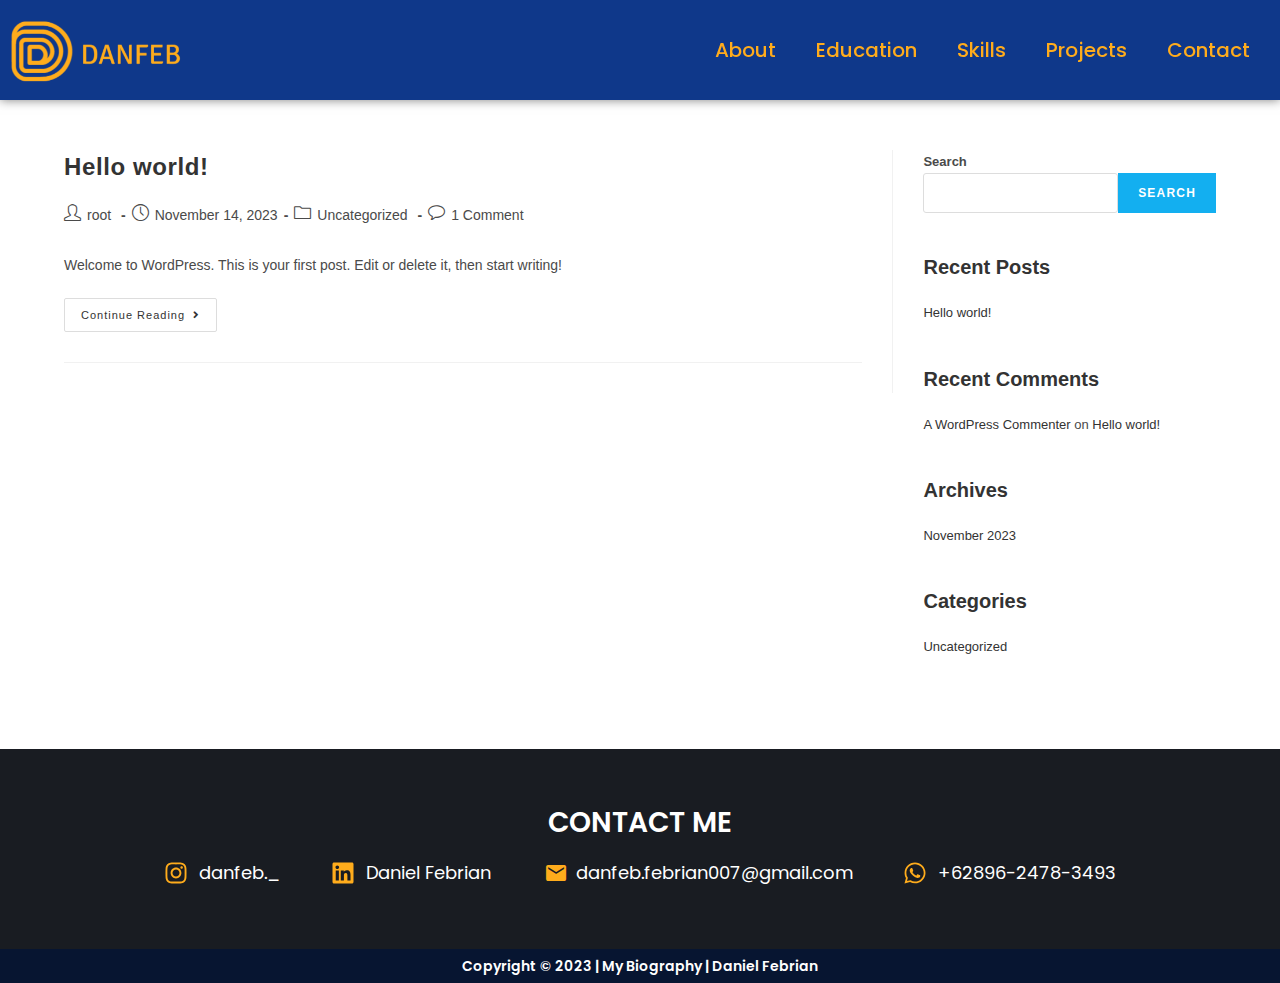
<file: author/root/index.html>
<!DOCTYPE html>
<html class="html" lang="en-US">
<head>
	<meta charset="UTF-8">
	<link rel="profile" href="https://gmpg.org/xfn/11">

	<title>root &#8211; Daniel Febrian</title>
<meta name="robots" content="noindex, nofollow">
<meta name="viewport" content="width=device-width, initial-scale=1">
<link rel="alternate" type="application/rss+xml" title="Daniel Febrian &raquo; Feed" href="https://danfeb7.github.io/myProfile/feed/">
<link rel="alternate" type="application/rss+xml" title="Daniel Febrian &raquo; Comments Feed" href="https://danfeb7.github.io/myProfile/comments/feed/">
<link rel="alternate" type="application/rss+xml" title="Daniel Febrian &raquo; Posts by root Feed" href="https://danfeb7.github.io/myProfile/author/root/feed/">
<script>
window._wpemojiSettings = {"baseUrl":"https:\/\/s.w.org\/images\/core\/emoji\/14.0.0\/72x72\/","ext":".png","svgUrl":"https:\/\/s.w.org\/images\/core\/emoji\/14.0.0\/svg\/","svgExt":".svg","source":{"concatemoji":"https:\/\/danfeb7.github.io\/myProfile\/wp-includes\/js\/wp-emoji-release.min.js?ver=6.4.1"}};
/*! This file is auto-generated */
!function(i,n){var o,s,e;function c(e){try{var t={supportTests:e,timestamp:(new Date).valueOf()};sessionStorage.setItem(o,JSON.stringify(t))}catch(e){}}function p(e,t,n){e.clearRect(0,0,e.canvas.width,e.canvas.height),e.fillText(t,0,0);var t=new Uint32Array(e.getImageData(0,0,e.canvas.width,e.canvas.height).data),r=(e.clearRect(0,0,e.canvas.width,e.canvas.height),e.fillText(n,0,0),new Uint32Array(e.getImageData(0,0,e.canvas.width,e.canvas.height).data));return t.every(function(e,t){return e===r[t]})}function u(e,t,n){switch(t){case"flag":return n(e,"🏳️‍⚧️","🏳️​⚧️")?!1:!n(e,"🇺🇳","🇺​🇳")&&!n(e,"🏴󠁧󠁢󠁥󠁮󠁧󠁿","🏴​󠁧​󠁢​󠁥​󠁮​󠁧​󠁿");case"emoji":return!n(e,"🫱🏻‍🫲🏿","🫱🏻​🫲🏿")}return!1}function f(e,t,n){var r="undefined"!=typeof WorkerGlobalScope&&self instanceof WorkerGlobalScope?new OffscreenCanvas(300,150):i.createElement("canvas"),a=r.getContext("2d",{willReadFrequently:!0}),o=(a.textBaseline="top",a.font="600 32px Arial",{});return e.forEach(function(e){o[e]=t(a,e,n)}),o}function t(e){var t=i.createElement("script");t.src=e,t.defer=!0,i.head.appendChild(t)}"undefined"!=typeof Promise&&(o="wpEmojiSettingsSupports",s=["flag","emoji"],n.supports={everything:!0,everythingExceptFlag:!0},e=new Promise(function(e){i.addEventListener("DOMContentLoaded",e,{once:!0})}),new Promise(function(t){var n=function(){try{var e=JSON.parse(sessionStorage.getItem(o));if("object"==typeof e&&"number"==typeof e.timestamp&&(new Date).valueOf()<e.timestamp+604800&&"object"==typeof e.supportTests)return e.supportTests}catch(e){}return null}();if(!n){if("undefined"!=typeof Worker&&"undefined"!=typeof OffscreenCanvas&&"undefined"!=typeof URL&&URL.createObjectURL&&"undefined"!=typeof Blob)try{var e="postMessage("+f.toString()+"("+[JSON.stringify(s),u.toString(),p.toString()].join(",")+"));",r=new Blob([e],{type:"text/javascript"}),a=new Worker(URL.createObjectURL(r),{name:"wpTestEmojiSupports"});return void(a.onmessage=function(e){c(n=e.data),a.terminate(),t(n)})}catch(e){}c(n=f(s,u,p))}t(n)}).then(function(e){for(var t in e)n.supports[t]=e[t],n.supports.everything=n.supports.everything&&n.supports[t],"flag"!==t&&(n.supports.everythingExceptFlag=n.supports.everythingExceptFlag&&n.supports[t]);n.supports.everythingExceptFlag=n.supports.everythingExceptFlag&&!n.supports.flag,n.DOMReady=!1,n.readyCallback=function(){n.DOMReady=!0}}).then(function(){return e}).then(function(){var e;n.supports.everything||(n.readyCallback(),(e=n.source||{}).concatemoji?t(e.concatemoji):e.wpemoji&&e.twemoji&&(t(e.twemoji),t(e.wpemoji)))}))}((window,document),window._wpemojiSettings);
</script>
<style id="wp-emoji-styles-inline-css">img.wp-smiley, img.emoji {
		display: inline !important;
		border: none !important;
		box-shadow: none !important;
		height: 1em !important;
		width: 1em !important;
		margin: 0 0.07em !important;
		vertical-align: -0.1em !important;
		background: none !important;
		padding: 0 !important;
	}</style>
<link rel="stylesheet" id="wp-block-library-css" href="https://danfeb7.github.io/myProfile/wp-includes/css/dist/block-library/style.min.css?ver=6.4.1" media="all">
<style id="wp-block-library-theme-inline-css">.wp-block-audio figcaption{color:#555;font-size:13px;text-align:center}.is-dark-theme .wp-block-audio figcaption{color:hsla(0,0%,100%,.65)}.wp-block-audio{margin:0 0 1em}.wp-block-code{border:1px solid #ccc;border-radius:4px;font-family:Menlo,Consolas,monaco,monospace;padding:.8em 1em}.wp-block-embed figcaption{color:#555;font-size:13px;text-align:center}.is-dark-theme .wp-block-embed figcaption{color:hsla(0,0%,100%,.65)}.wp-block-embed{margin:0 0 1em}.blocks-gallery-caption{color:#555;font-size:13px;text-align:center}.is-dark-theme .blocks-gallery-caption{color:hsla(0,0%,100%,.65)}.wp-block-image figcaption{color:#555;font-size:13px;text-align:center}.is-dark-theme .wp-block-image figcaption{color:hsla(0,0%,100%,.65)}.wp-block-image{margin:0 0 1em}.wp-block-pullquote{border-bottom:4px solid;border-top:4px solid;color:currentColor;margin-bottom:1.75em}.wp-block-pullquote cite,.wp-block-pullquote footer,.wp-block-pullquote__citation{color:currentColor;font-size:.8125em;font-style:normal;text-transform:uppercase}.wp-block-quote{border-left:.25em solid;margin:0 0 1.75em;padding-left:1em}.wp-block-quote cite,.wp-block-quote footer{color:currentColor;font-size:.8125em;font-style:normal;position:relative}.wp-block-quote.has-text-align-right{border-left:none;border-right:.25em solid;padding-left:0;padding-right:1em}.wp-block-quote.has-text-align-center{border:none;padding-left:0}.wp-block-quote.is-large,.wp-block-quote.is-style-large,.wp-block-quote.is-style-plain{border:none}.wp-block-search .wp-block-search__label{font-weight:700}.wp-block-search__button{border:1px solid #ccc;padding:.375em .625em}:where(.wp-block-group.has-background){padding:1.25em 2.375em}.wp-block-separator.has-css-opacity{opacity:.4}.wp-block-separator{border:none;border-bottom:2px solid;margin-left:auto;margin-right:auto}.wp-block-separator.has-alpha-channel-opacity{opacity:1}.wp-block-separator:not(.is-style-wide):not(.is-style-dots){width:100px}.wp-block-separator.has-background:not(.is-style-dots){border-bottom:none;height:1px}.wp-block-separator.has-background:not(.is-style-wide):not(.is-style-dots){height:2px}.wp-block-table{margin:0 0 1em}.wp-block-table td,.wp-block-table th{word-break:normal}.wp-block-table figcaption{color:#555;font-size:13px;text-align:center}.is-dark-theme .wp-block-table figcaption{color:hsla(0,0%,100%,.65)}.wp-block-video figcaption{color:#555;font-size:13px;text-align:center}.is-dark-theme .wp-block-video figcaption{color:hsla(0,0%,100%,.65)}.wp-block-video{margin:0 0 1em}.wp-block-template-part.has-background{margin-bottom:0;margin-top:0;padding:1.25em 2.375em}</style>
<style id="classic-theme-styles-inline-css">/*! This file is auto-generated */
.wp-block-button__link{color:#fff;background-color:#32373c;border-radius:9999px;box-shadow:none;text-decoration:none;padding:calc(.667em + 2px) calc(1.333em + 2px);font-size:1.125em}.wp-block-file__button{background:#32373c;color:#fff;text-decoration:none}</style>
<style id="global-styles-inline-css">body{--wp--preset--color--black: #000000;--wp--preset--color--cyan-bluish-gray: #abb8c3;--wp--preset--color--white: #ffffff;--wp--preset--color--pale-pink: #f78da7;--wp--preset--color--vivid-red: #cf2e2e;--wp--preset--color--luminous-vivid-orange: #ff6900;--wp--preset--color--luminous-vivid-amber: #fcb900;--wp--preset--color--light-green-cyan: #7bdcb5;--wp--preset--color--vivid-green-cyan: #00d084;--wp--preset--color--pale-cyan-blue: #8ed1fc;--wp--preset--color--vivid-cyan-blue: #0693e3;--wp--preset--color--vivid-purple: #9b51e0;--wp--preset--gradient--vivid-cyan-blue-to-vivid-purple: linear-gradient(135deg,rgba(6,147,227,1) 0%,rgb(155,81,224) 100%);--wp--preset--gradient--light-green-cyan-to-vivid-green-cyan: linear-gradient(135deg,rgb(122,220,180) 0%,rgb(0,208,130) 100%);--wp--preset--gradient--luminous-vivid-amber-to-luminous-vivid-orange: linear-gradient(135deg,rgba(252,185,0,1) 0%,rgba(255,105,0,1) 100%);--wp--preset--gradient--luminous-vivid-orange-to-vivid-red: linear-gradient(135deg,rgba(255,105,0,1) 0%,rgb(207,46,46) 100%);--wp--preset--gradient--very-light-gray-to-cyan-bluish-gray: linear-gradient(135deg,rgb(238,238,238) 0%,rgb(169,184,195) 100%);--wp--preset--gradient--cool-to-warm-spectrum: linear-gradient(135deg,rgb(74,234,220) 0%,rgb(151,120,209) 20%,rgb(207,42,186) 40%,rgb(238,44,130) 60%,rgb(251,105,98) 80%,rgb(254,248,76) 100%);--wp--preset--gradient--blush-light-purple: linear-gradient(135deg,rgb(255,206,236) 0%,rgb(152,150,240) 100%);--wp--preset--gradient--blush-bordeaux: linear-gradient(135deg,rgb(254,205,165) 0%,rgb(254,45,45) 50%,rgb(107,0,62) 100%);--wp--preset--gradient--luminous-dusk: linear-gradient(135deg,rgb(255,203,112) 0%,rgb(199,81,192) 50%,rgb(65,88,208) 100%);--wp--preset--gradient--pale-ocean: linear-gradient(135deg,rgb(255,245,203) 0%,rgb(182,227,212) 50%,rgb(51,167,181) 100%);--wp--preset--gradient--electric-grass: linear-gradient(135deg,rgb(202,248,128) 0%,rgb(113,206,126) 100%);--wp--preset--gradient--midnight: linear-gradient(135deg,rgb(2,3,129) 0%,rgb(40,116,252) 100%);--wp--preset--font-size--small: 13px;--wp--preset--font-size--medium: 20px;--wp--preset--font-size--large: 36px;--wp--preset--font-size--x-large: 42px;--wp--preset--spacing--20: 0.44rem;--wp--preset--spacing--30: 0.67rem;--wp--preset--spacing--40: 1rem;--wp--preset--spacing--50: 1.5rem;--wp--preset--spacing--60: 2.25rem;--wp--preset--spacing--70: 3.38rem;--wp--preset--spacing--80: 5.06rem;--wp--preset--shadow--natural: 6px 6px 9px rgba(0, 0, 0, 0.2);--wp--preset--shadow--deep: 12px 12px 50px rgba(0, 0, 0, 0.4);--wp--preset--shadow--sharp: 6px 6px 0px rgba(0, 0, 0, 0.2);--wp--preset--shadow--outlined: 6px 6px 0px -3px rgba(255, 255, 255, 1), 6px 6px rgba(0, 0, 0, 1);--wp--preset--shadow--crisp: 6px 6px 0px rgba(0, 0, 0, 1);}:where(.is-layout-flex){gap: 0.5em;}:where(.is-layout-grid){gap: 0.5em;}body .is-layout-flow > .alignleft{float: left;margin-inline-start: 0;margin-inline-end: 2em;}body .is-layout-flow > .alignright{float: right;margin-inline-start: 2em;margin-inline-end: 0;}body .is-layout-flow > .aligncenter{margin-left: auto !important;margin-right: auto !important;}body .is-layout-constrained > .alignleft{float: left;margin-inline-start: 0;margin-inline-end: 2em;}body .is-layout-constrained > .alignright{float: right;margin-inline-start: 2em;margin-inline-end: 0;}body .is-layout-constrained > .aligncenter{margin-left: auto !important;margin-right: auto !important;}body .is-layout-constrained > :where(:not(.alignleft):not(.alignright):not(.alignfull)){max-width: var(--wp--style--global--content-size);margin-left: auto !important;margin-right: auto !important;}body .is-layout-constrained > .alignwide{max-width: var(--wp--style--global--wide-size);}body .is-layout-flex{display: flex;}body .is-layout-flex{flex-wrap: wrap;align-items: center;}body .is-layout-flex > *{margin: 0;}body .is-layout-grid{display: grid;}body .is-layout-grid > *{margin: 0;}:where(.wp-block-columns.is-layout-flex){gap: 2em;}:where(.wp-block-columns.is-layout-grid){gap: 2em;}:where(.wp-block-post-template.is-layout-flex){gap: 1.25em;}:where(.wp-block-post-template.is-layout-grid){gap: 1.25em;}.has-black-color{color: var(--wp--preset--color--black) !important;}.has-cyan-bluish-gray-color{color: var(--wp--preset--color--cyan-bluish-gray) !important;}.has-white-color{color: var(--wp--preset--color--white) !important;}.has-pale-pink-color{color: var(--wp--preset--color--pale-pink) !important;}.has-vivid-red-color{color: var(--wp--preset--color--vivid-red) !important;}.has-luminous-vivid-orange-color{color: var(--wp--preset--color--luminous-vivid-orange) !important;}.has-luminous-vivid-amber-color{color: var(--wp--preset--color--luminous-vivid-amber) !important;}.has-light-green-cyan-color{color: var(--wp--preset--color--light-green-cyan) !important;}.has-vivid-green-cyan-color{color: var(--wp--preset--color--vivid-green-cyan) !important;}.has-pale-cyan-blue-color{color: var(--wp--preset--color--pale-cyan-blue) !important;}.has-vivid-cyan-blue-color{color: var(--wp--preset--color--vivid-cyan-blue) !important;}.has-vivid-purple-color{color: var(--wp--preset--color--vivid-purple) !important;}.has-black-background-color{background-color: var(--wp--preset--color--black) !important;}.has-cyan-bluish-gray-background-color{background-color: var(--wp--preset--color--cyan-bluish-gray) !important;}.has-white-background-color{background-color: var(--wp--preset--color--white) !important;}.has-pale-pink-background-color{background-color: var(--wp--preset--color--pale-pink) !important;}.has-vivid-red-background-color{background-color: var(--wp--preset--color--vivid-red) !important;}.has-luminous-vivid-orange-background-color{background-color: var(--wp--preset--color--luminous-vivid-orange) !important;}.has-luminous-vivid-amber-background-color{background-color: var(--wp--preset--color--luminous-vivid-amber) !important;}.has-light-green-cyan-background-color{background-color: var(--wp--preset--color--light-green-cyan) !important;}.has-vivid-green-cyan-background-color{background-color: var(--wp--preset--color--vivid-green-cyan) !important;}.has-pale-cyan-blue-background-color{background-color: var(--wp--preset--color--pale-cyan-blue) !important;}.has-vivid-cyan-blue-background-color{background-color: var(--wp--preset--color--vivid-cyan-blue) !important;}.has-vivid-purple-background-color{background-color: var(--wp--preset--color--vivid-purple) !important;}.has-black-border-color{border-color: var(--wp--preset--color--black) !important;}.has-cyan-bluish-gray-border-color{border-color: var(--wp--preset--color--cyan-bluish-gray) !important;}.has-white-border-color{border-color: var(--wp--preset--color--white) !important;}.has-pale-pink-border-color{border-color: var(--wp--preset--color--pale-pink) !important;}.has-vivid-red-border-color{border-color: var(--wp--preset--color--vivid-red) !important;}.has-luminous-vivid-orange-border-color{border-color: var(--wp--preset--color--luminous-vivid-orange) !important;}.has-luminous-vivid-amber-border-color{border-color: var(--wp--preset--color--luminous-vivid-amber) !important;}.has-light-green-cyan-border-color{border-color: var(--wp--preset--color--light-green-cyan) !important;}.has-vivid-green-cyan-border-color{border-color: var(--wp--preset--color--vivid-green-cyan) !important;}.has-pale-cyan-blue-border-color{border-color: var(--wp--preset--color--pale-cyan-blue) !important;}.has-vivid-cyan-blue-border-color{border-color: var(--wp--preset--color--vivid-cyan-blue) !important;}.has-vivid-purple-border-color{border-color: var(--wp--preset--color--vivid-purple) !important;}.has-vivid-cyan-blue-to-vivid-purple-gradient-background{background: var(--wp--preset--gradient--vivid-cyan-blue-to-vivid-purple) !important;}.has-light-green-cyan-to-vivid-green-cyan-gradient-background{background: var(--wp--preset--gradient--light-green-cyan-to-vivid-green-cyan) !important;}.has-luminous-vivid-amber-to-luminous-vivid-orange-gradient-background{background: var(--wp--preset--gradient--luminous-vivid-amber-to-luminous-vivid-orange) !important;}.has-luminous-vivid-orange-to-vivid-red-gradient-background{background: var(--wp--preset--gradient--luminous-vivid-orange-to-vivid-red) !important;}.has-very-light-gray-to-cyan-bluish-gray-gradient-background{background: var(--wp--preset--gradient--very-light-gray-to-cyan-bluish-gray) !important;}.has-cool-to-warm-spectrum-gradient-background{background: var(--wp--preset--gradient--cool-to-warm-spectrum) !important;}.has-blush-light-purple-gradient-background{background: var(--wp--preset--gradient--blush-light-purple) !important;}.has-blush-bordeaux-gradient-background{background: var(--wp--preset--gradient--blush-bordeaux) !important;}.has-luminous-dusk-gradient-background{background: var(--wp--preset--gradient--luminous-dusk) !important;}.has-pale-ocean-gradient-background{background: var(--wp--preset--gradient--pale-ocean) !important;}.has-electric-grass-gradient-background{background: var(--wp--preset--gradient--electric-grass) !important;}.has-midnight-gradient-background{background: var(--wp--preset--gradient--midnight) !important;}.has-small-font-size{font-size: var(--wp--preset--font-size--small) !important;}.has-medium-font-size{font-size: var(--wp--preset--font-size--medium) !important;}.has-large-font-size{font-size: var(--wp--preset--font-size--large) !important;}.has-x-large-font-size{font-size: var(--wp--preset--font-size--x-large) !important;}
.wp-block-navigation a:where(:not(.wp-element-button)){color: inherit;}
:where(.wp-block-post-template.is-layout-flex){gap: 1.25em;}:where(.wp-block-post-template.is-layout-grid){gap: 1.25em;}
:where(.wp-block-columns.is-layout-flex){gap: 2em;}:where(.wp-block-columns.is-layout-grid){gap: 2em;}
.wp-block-pullquote{font-size: 1.5em;line-height: 1.6;}</style>
<link rel="stylesheet" id="hfe-style-css" href="https://danfeb7.github.io/myProfile/wp-content/plugins/header-footer-elementor/assets/css/header-footer-elementor.css?ver=1.6.17" media="all">
<link rel="stylesheet" id="elementor-frontend-css" href="https://danfeb7.github.io/myProfile/wp-content/plugins/elementor/assets/css/frontend-lite.min.css?ver=3.17.3" media="all">
<link rel="stylesheet" id="swiper-css" href="https://danfeb7.github.io/myProfile/wp-content/plugins/elementor/assets/lib/swiper/v8/css/swiper.min.css?ver=8.4.5" media="all">
<link rel="stylesheet" id="elementor-post-6-css" href="https://danfeb7.github.io/myProfile/wp-content/uploads/elementor/css/post-6.css?ver=1700023803" media="all">
<link rel="stylesheet" id="elementor-pro-css" href="https://danfeb7.github.io/myProfile/wp-content/plugins/pro-elements/assets/css/frontend-lite.min.css?ver=3.17.1" media="all">
<link rel="stylesheet" id="elementor-global-css" href="https://danfeb7.github.io/myProfile/wp-content/uploads/elementor/css/global.css?ver=1700023804" media="all">
<link rel="stylesheet" id="elementor-post-176-css" href="https://danfeb7.github.io/myProfile/wp-content/uploads/elementor/css/post-176.css?ver=1700295249" media="all">
<link rel="stylesheet" id="hfe-widgets-style-css" href="https://danfeb7.github.io/myProfile/wp-content/plugins/header-footer-elementor/inc/widgets-css/frontend.css?ver=1.6.17" media="all">
<link rel="stylesheet" id="elementor-post-203-css" href="https://danfeb7.github.io/myProfile/wp-content/uploads/elementor/css/post-203.css?ver=1700529485" media="all">
<link rel="stylesheet" id="font-awesome-css" href="https://danfeb7.github.io/myProfile/wp-content/themes/oceanwp/assets/fonts/fontawesome/css/all.min.css?ver=5.15.1" media="all">
<link rel="stylesheet" id="simple-line-icons-css" href="https://danfeb7.github.io/myProfile/wp-content/themes/oceanwp/assets/css/third/simple-line-icons.min.css?ver=2.4.0" media="all">
<link rel="stylesheet" id="oceanwp-style-css" href="https://danfeb7.github.io/myProfile/wp-content/themes/oceanwp/assets/css/style.min.css?ver=3.5.1" media="all">
<link rel="stylesheet" id="elementor-lazyload-css" href="https://danfeb7.github.io/myProfile/wp-content/plugins/elementor/assets/css/modules/lazyload/frontend.min.css?ver=3.17.3" media="all">
<link rel="stylesheet" id="elementor-post-165-css" href="https://danfeb7.github.io/myProfile/wp-content/uploads/elementor/css/post-165.css?ver=1700149405" media="all">
<link rel="stylesheet" id="google-fonts-1-css" href="https://fonts.googleapis.com/css?family=Roboto%3A100%2C100italic%2C200%2C200italic%2C300%2C300italic%2C400%2C400italic%2C500%2C500italic%2C600%2C600italic%2C700%2C700italic%2C800%2C800italic%2C900%2C900italic%7CRoboto+Slab%3A100%2C100italic%2C200%2C200italic%2C300%2C300italic%2C400%2C400italic%2C500%2C500italic%2C600%2C600italic%2C700%2C700italic%2C800%2C800italic%2C900%2C900italic%7CPoppins%3A100%2C100italic%2C200%2C200italic%2C300%2C300italic%2C400%2C400italic%2C500%2C500italic%2C600%2C600italic%2C700%2C700italic%2C800%2C800italic%2C900%2C900italic&#038;display=swap&#038;ver=6.4.1" media="all">
<link rel="stylesheet" id="elementor-icons-material-design-css" href="https://danfeb7.github.io/myProfile/wp-content/plugins/icon-element/assets/material-icons/css/material-icons.css?ver=3.0.1" media="all">
<link rel="preconnect" href="https://fonts.gstatic.com/" crossorigin>
<script src="https://danfeb7.github.io/myProfile/wp-includes/js/jquery/jquery.min.js?ver=3.7.1" id="jquery-core-js"></script>
<script src="https://danfeb7.github.io/myProfile/wp-includes/js/jquery/jquery-migrate.min.js?ver=3.4.1" id="jquery-migrate-js"></script>
<link rel="https://api.w.org/" href="https://danfeb7.github.io/myProfile/wp-json/">
<link rel="alternate" type="application/json" href="https://danfeb7.github.io/myProfile/wp-json/wp/v2/users/1">
<link rel="EditURI" type="application/rsd+xml" title="RSD" href="https://danfeb7.github.io/myProfile/xmlrpc.php?rsd">
<meta name="generator" content="WordPress 6.4.1">
<meta name="generator" content="Elementor 3.17.3; features: e_dom_optimization, e_optimized_assets_loading, e_optimized_css_loading, e_font_icon_svg, additional_custom_breakpoints, block_editor_assets_optimize, e_image_loading_optimization; settings: css_print_method-external, google_font-enabled, font_display-swap">
<!-- OceanWP CSS -->
<style type="text/css">/* Header CSS */#site-header.has-header-media .overlay-header-media{background-color:rgba(0,0,0,0.5)}</style>
</head>

<body class="archive author author-root author-1 wp-embed-responsive ehf-header ehf-footer ehf-template-oceanwp ehf-stylesheet-oceanwp oceanwp-theme dropdown-mobile default-breakpoint has-sidebar content-right-sidebar has-topbar has-breadcrumbs e-lazyload elementor-default elementor-kit-6" itemscope="itemscope" itemtype="https://schema.org/WebPage">

	
	
	<div id="outer-wrap" class="site clr">

		<a class="skip-link screen-reader-text" href="#main">Skip to content</a>

		
		<div id="wrap" class="clr">

			
					<header id="masthead" itemscope="itemscope" itemtype="https://schema.org/WPHeader">
			<p class="main-title bhf-hidden" itemprop="headline"><a href="https://danfeb7.github.io/myProfile" title="Daniel Febrian" rel="home">Daniel Febrian</a></p>
					<div data-elementor-type="wp-post" data-elementor-id="176" class="elementor elementor-176" data-elementor-post-type="elementor-hf">
									<section class="elementor-section elementor-top-section elementor-element elementor-element-a006d20 elementor-section-height-min-height elementor-section-boxed elementor-section-height-default elementor-section-items-middle" data-id="a006d20" data-element_type="section" data-settings="{&quot;sticky&quot;:&quot;top&quot;,&quot;background_background&quot;:&quot;classic&quot;,&quot;sticky_on&quot;:[&quot;desktop&quot;,&quot;tablet&quot;,&quot;mobile&quot;],&quot;sticky_offset&quot;:0,&quot;sticky_effects_offset&quot;:0}">
						<div class="elementor-container elementor-column-gap-default">
					<div class="elementor-column elementor-col-50 elementor-top-column elementor-element elementor-element-ab91c3c" data-id="ab91c3c" data-element_type="column">
			<div class="elementor-widget-wrap elementor-element-populated">
								<div class="elementor-element elementor-element-d439153 elementor-widget elementor-widget-image" data-id="d439153" data-element_type="widget" data-widget_type="image.default">
				<div class="elementor-widget-container">
			<style>/*! elementor - v3.17.0 - 08-11-2023 */
.elementor-widget-image{text-align:center}.elementor-widget-image a{display:inline-block}.elementor-widget-image a img[src$=".svg"]{width:48px}.elementor-widget-image img{vertical-align:middle;display:inline-block}</style>													<a href="#home">
							<img width="297" height="138" src="https://danfeb7.github.io/myProfile/wp-content/uploads/2023/11/image.png" class="attachment-large size-large wp-image-293" alt="">								</a>
															</div>
				</div>
					</div>
		</div>
				<div class="elementor-column elementor-col-50 elementor-top-column elementor-element elementor-element-d50afad" data-id="d50afad" data-element_type="column">
			<div class="elementor-widget-wrap elementor-element-populated">
								<div class="elementor-element elementor-element-301e59e elementor-nav-menu__align-right elementor-nav-menu--stretch elementor-nav-menu__text-align-center elementor-nav-menu--dropdown-tablet elementor-nav-menu--toggle elementor-nav-menu--burger elementor-widget elementor-widget-nav-menu" data-id="301e59e" data-element_type="widget" data-settings="{&quot;full_width&quot;:&quot;stretch&quot;,&quot;layout&quot;:&quot;horizontal&quot;,&quot;submenu_icon&quot;:{&quot;value&quot;:&quot;&lt;svg class=\&quot;e-font-icon-svg e-fas-caret-down\&quot; viewBox=\&quot;0 0 320 512\&quot; xmlns=\&quot;http:\/\/www.w3.org\/2000\/svg\&quot;&gt;&lt;path d=\&quot;M31.3 192h257.3c17.8 0 26.7 21.5 14.1 34.1L174.1 354.8c-7.8 7.8-20.5 7.8-28.3 0L17.2 226.1C4.6 213.5 13.5 192 31.3 192z\&quot;&gt;&lt;\/path&gt;&lt;\/svg&gt;&quot;,&quot;library&quot;:&quot;fa-solid&quot;},&quot;toggle&quot;:&quot;burger&quot;}" data-widget_type="nav-menu.default">
				<div class="elementor-widget-container">
			<link rel="stylesheet" href="https://danfeb7.github.io/myProfile/wp-content/plugins/pro-elements/assets/css/widget-nav-menu.min.css">			<nav class="elementor-nav-menu--main elementor-nav-menu__container elementor-nav-menu--layout-horizontal e--pointer-underline e--animation-grow">
				<ul id="menu-1-301e59e" class="elementor-nav-menu">
<li class="menu-item menu-item-type-custom menu-item-object-custom menu-item-161"><a href="#about" class="elementor-item elementor-item-anchor">About</a></li>
<li class="menu-item menu-item-type-custom menu-item-object-custom menu-item-162"><a href="#education" class="elementor-item elementor-item-anchor">Education</a></li>
<li class="menu-item menu-item-type-custom menu-item-object-custom menu-item-163"><a href="#skills" class="elementor-item elementor-item-anchor">Skills</a></li>
<li class="menu-item menu-item-type-custom menu-item-object-custom menu-item-303"><a href="#projects" class="elementor-item elementor-item-anchor">Projects</a></li>
<li class="menu-item menu-item-type-custom menu-item-object-custom menu-item-164"><a href="#contact" class="elementor-item elementor-item-anchor">Contact</a></li>
</ul>			</nav>
					<div class="elementor-menu-toggle" role="button" tabindex="0" aria-label="Menu Toggle" aria-expanded="false">
			<svg aria-hidden="true" role="presentation" class="elementor-menu-toggle__icon--open e-font-icon-svg e-eicon-menu-bar" viewbox="0 0 1000 1000" xmlns="http://www.w3.org/2000/svg"><path d="M104 333H896C929 333 958 304 958 271S929 208 896 208H104C71 208 42 237 42 271S71 333 104 333ZM104 583H896C929 583 958 554 958 521S929 458 896 458H104C71 458 42 487 42 521S71 583 104 583ZM104 833H896C929 833 958 804 958 771S929 708 896 708H104C71 708 42 737 42 771S71 833 104 833Z"></path></svg><svg aria-hidden="true" role="presentation" class="elementor-menu-toggle__icon--close e-font-icon-svg e-eicon-close" viewbox="0 0 1000 1000" xmlns="http://www.w3.org/2000/svg"><path d="M742 167L500 408 258 167C246 154 233 150 217 150 196 150 179 158 167 167 154 179 150 196 150 212 150 229 154 242 171 254L408 500 167 742C138 771 138 800 167 829 196 858 225 858 254 829L496 587 738 829C750 842 767 846 783 846 800 846 817 842 829 829 842 817 846 804 846 783 846 767 842 750 829 737L588 500 833 258C863 229 863 200 833 171 804 137 775 137 742 167Z"></path></svg>			<span class="elementor-screen-only">Menu</span>
		</div>
					<nav class="elementor-nav-menu--dropdown elementor-nav-menu__container" aria-hidden="true">
				<ul id="menu-2-301e59e" class="elementor-nav-menu">
<li class="menu-item menu-item-type-custom menu-item-object-custom menu-item-161"><a href="#about" class="elementor-item elementor-item-anchor" tabindex="-1">About</a></li>
<li class="menu-item menu-item-type-custom menu-item-object-custom menu-item-162"><a href="#education" class="elementor-item elementor-item-anchor" tabindex="-1">Education</a></li>
<li class="menu-item menu-item-type-custom menu-item-object-custom menu-item-163"><a href="#skills" class="elementor-item elementor-item-anchor" tabindex="-1">Skills</a></li>
<li class="menu-item menu-item-type-custom menu-item-object-custom menu-item-303"><a href="#projects" class="elementor-item elementor-item-anchor" tabindex="-1">Projects</a></li>
<li class="menu-item menu-item-type-custom menu-item-object-custom menu-item-164"><a href="#contact" class="elementor-item elementor-item-anchor" tabindex="-1">Contact</a></li>
</ul>			</nav>
				</div>
				</div>
					</div>
		</div>
							</div>
		</section>
							</div>
				</header>

	
			
			<main id="main" class="site-main clr" role="main">

				
	
	<div id="content-wrap" class="container clr">

		
		<div id="primary" class="content-area clr">

			
			<div id="content" class="site-content clr">

				
										<div id="blog-entries" class="entries clr">

							
							
								
								
	<article id="post-1" class="blog-entry clr no-featured-image large-entry post-1 post type-post status-publish format-standard hentry category-uncategorized entry">

		<div class="blog-entry-inner clr">

			

<header class="blog-entry-header clr">
	<h2 class="blog-entry-title entry-title">
		<a href="https://danfeb7.github.io/myProfile/2023/11/14/hello-world/" rel="bookmark">Hello world!</a>
	</h2>
<!-- .blog-entry-title -->
</header><!-- .blog-entry-header -->


<ul class="meta obem-default clr" aria-label="Post details:">

	
					<li class="meta-author" itemprop="name">
<span class="screen-reader-text">Post author:</span><i class=" icon-user" aria-hidden="true" role="img"></i><a href="https://danfeb7.github.io/myProfile/author/root/" title="Posts by root" rel="author" itemprop="author" itemscope="itemscope" itemtype="https://schema.org/Person">root</a>
</li>
		
		
		
		
		
		
	
		
					<li class="meta-date" itemprop="datePublished">
<span class="screen-reader-text">Post published:</span><i class=" icon-clock" aria-hidden="true" role="img"></i>November 14, 2023</li>
		
		
		
		
		
	
		
		
		
					<li class="meta-cat">
<span class="screen-reader-text">Post category:</span><i class=" icon-folder" aria-hidden="true" role="img"></i><a href="https://danfeb7.github.io/myProfile/category/uncategorized/" rel="category tag">Uncategorized</a>
</li>
		
		
		
	
		
		
		
		
		
					<li class="meta-comments">
<span class="screen-reader-text">Post comments:</span><i class=" icon-bubble" aria-hidden="true" role="img"></i><a href="https://danfeb7.github.io/myProfile/2023/11/14/hello-world/#comments" class="comments-link">1 Comment</a>
</li>
		
	
</ul>



<div class="blog-entry-summary clr" itemprop="text">

	
		<p>
			Welcome to WordPress. This is your first post. Edit or delete it, then start writing!		</p>

		
</div>
<!-- .blog-entry-summary -->



<div class="blog-entry-readmore clr">
	
<a href="https://danfeb7.github.io/myProfile/2023/11/14/hello-world/">
	Continue Reading<span class="screen-reader-text">Hello world!</span><i class=" fa fa-angle-right" aria-hidden="true" role="img"></i></a>

</div>
<!-- .blog-entry-readmore -->


			
		</div>
<!-- .blog-entry-inner -->

	</article><!-- #post-## -->

	
								
							
						</div>
<!-- #blog-entries -->

							
					
				
			</div>
<!-- #content -->

			
		</div>
<!-- #primary -->

		

<aside id="right-sidebar" class="sidebar-container widget-area sidebar-primary" itemscope="itemscope" itemtype="https://schema.org/WPSideBar" role="complementary" aria-label="Primary Sidebar">

	
	<div id="right-sidebar-inner" class="clr">

		<div id="block-2" class="sidebar-box widget_block widget_search clr"><form role="search" method="get" action="http://localhost/wordpress/" class="wp-block-search__button-outside wp-block-search__text-button wp-block-search">
<label class="wp-block-search__label" for="wp-block-search__input-1">Search</label><div class="wp-block-search__inside-wrapper ">
<input class="wp-block-search__input" id="wp-block-search__input-1" placeholder="" value="" type="search" name="s" required><button aria-label="Search" class="wp-block-search__button wp-element-button" type="submit">Search</button>
</div>
</form></div>
<div id="block-3" class="sidebar-box widget_block clr"><div class="wp-block-group is-layout-flow wp-block-group-is-layout-flow"><div class="wp-block-group__inner-container">
<h2 class="wp-block-heading">Recent Posts</h2>
<ul class="wp-block-latest-posts__list wp-block-latest-posts">
<li><a class="wp-block-latest-posts__post-title" href="https://danfeb7.github.io/myProfile/2023/11/14/hello-world/">Hello world!</a></li>
</ul>
</div></div></div>
<div id="block-4" class="sidebar-box widget_block clr"><div class="wp-block-group is-layout-flow wp-block-group-is-layout-flow"><div class="wp-block-group__inner-container">
<h2 class="wp-block-heading">Recent Comments</h2>
<ol class="wp-block-latest-comments"><li class="wp-block-latest-comments__comment"><article><footer class="wp-block-latest-comments__comment-meta"><a class="wp-block-latest-comments__comment-author" href="https://wordpress.org/">A WordPress Commenter</a> on <a class="wp-block-latest-comments__comment-link" href="https://danfeb7.github.io/myProfile/2023/11/14/hello-world/#comment-1">Hello world!</a></footer></article></li></ol>
</div></div></div>
<div id="block-5" class="sidebar-box widget_block clr"><div class="wp-block-group is-layout-flow wp-block-group-is-layout-flow"><div class="wp-block-group__inner-container">
<h2 class="wp-block-heading">Archives</h2>
<ul class="wp-block-archives-list wp-block-archives">	<li><a href="https://danfeb7.github.io/myProfile/2023/11/">November 2023</a></li>
</ul>
</div></div></div>
<div id="block-6" class="sidebar-box widget_block clr"><div class="wp-block-group is-layout-flow wp-block-group-is-layout-flow"><div class="wp-block-group__inner-container">
<h2 class="wp-block-heading">Categories</h2>
<ul class="wp-block-categories-list wp-block-categories">	<li class="cat-item cat-item-1">
<a href="https://danfeb7.github.io/myProfile/category/uncategorized/">Uncategorized</a>
</li>
</ul>
</div></div></div>
	</div>
<!-- #sidebar-inner -->

	
</aside><!-- #right-sidebar -->


	</div>
<!-- #content-wrap -->

	

	</main><!-- #main -->

	
	
	
				<footer itemtype="https://schema.org/WPFooter" itemscope="itemscope" id="colophon" role="contentinfo">
			<div class="footer-width-fixer">		<div data-elementor-type="wp-post" data-elementor-id="203" class="elementor elementor-203" data-elementor-post-type="elementor-hf">
									<section class="elementor-section elementor-top-section elementor-element elementor-element-d3b1301 elementor-section-height-min-height elementor-section-items-top elementor-hidden-tablet elementor-hidden-mobile elementor-section-boxed elementor-section-height-default" data-id="d3b1301" data-element_type="section" data-settings="{&quot;background_background&quot;:&quot;classic&quot;}">
						<div class="elementor-container elementor-column-gap-default">
					<div class="elementor-column elementor-col-100 elementor-top-column elementor-element elementor-element-ba2c563" data-id="ba2c563" data-element_type="column">
			<div class="elementor-widget-wrap elementor-element-populated">
								<div class="elementor-element elementor-element-4e51c3c elementor-widget elementor-widget-heading" data-id="4e51c3c" data-element_type="widget" data-widget_type="heading.default">
				<div class="elementor-widget-container">
			<style>/*! elementor - v3.17.0 - 08-11-2023 */
.elementor-heading-title{padding:0;margin:0;line-height:1}.elementor-widget-heading .elementor-heading-title[class*=elementor-size-]>a{color:inherit;font-size:inherit;line-height:inherit}.elementor-widget-heading .elementor-heading-title.elementor-size-small{font-size:15px}.elementor-widget-heading .elementor-heading-title.elementor-size-medium{font-size:19px}.elementor-widget-heading .elementor-heading-title.elementor-size-large{font-size:29px}.elementor-widget-heading .elementor-heading-title.elementor-size-xl{font-size:39px}.elementor-widget-heading .elementor-heading-title.elementor-size-xxl{font-size:59px}</style>
<h2 class="elementor-heading-title elementor-size-default">CONTACT ME</h2>		</div>
				</div>
				<div class="elementor-element elementor-element-faaf88c elementor-icon-list--layout-inline elementor-align-center elementor-list-item-link-full_width elementor-widget elementor-widget-icon-list" data-id="faaf88c" data-element_type="widget" data-widget_type="icon-list.default">
				<div class="elementor-widget-container">
			<link rel="stylesheet" href="https://danfeb7.github.io/myProfile/wp-content/plugins/elementor/assets/css/widget-icon-list.min.css">		<ul class="elementor-icon-list-items elementor-inline-items">
							<li class="elementor-icon-list-item elementor-inline-item">
											<a href="https://www.instagram.com/danfeb._/" target="_blank">

												<span class="elementor-icon-list-icon">
							<svg aria-hidden="true" class="e-font-icon-svg e-fab-instagram" viewbox="0 0 448 512" xmlns="http://www.w3.org/2000/svg"><path d="M224.1 141c-63.6 0-114.9 51.3-114.9 114.9s51.3 114.9 114.9 114.9S339 319.5 339 255.9 287.7 141 224.1 141zm0 189.6c-41.1 0-74.7-33.5-74.7-74.7s33.5-74.7 74.7-74.7 74.7 33.5 74.7 74.7-33.6 74.7-74.7 74.7zm146.4-194.3c0 14.9-12 26.8-26.8 26.8-14.9 0-26.8-12-26.8-26.8s12-26.8 26.8-26.8 26.8 12 26.8 26.8zm76.1 27.2c-1.7-35.9-9.9-67.7-36.2-93.9-26.2-26.2-58-34.4-93.9-36.2-37-2.1-147.9-2.1-184.9 0-35.8 1.7-67.6 9.9-93.9 36.1s-34.4 58-36.2 93.9c-2.1 37-2.1 147.9 0 184.9 1.7 35.9 9.9 67.7 36.2 93.9s58 34.4 93.9 36.2c37 2.1 147.9 2.1 184.9 0 35.9-1.7 67.7-9.9 93.9-36.2 26.2-26.2 34.4-58 36.2-93.9 2.1-37 2.1-147.8 0-184.8zM398.8 388c-7.8 19.6-22.9 34.7-42.6 42.6-29.5 11.7-99.5 9-132.1 9s-102.7 2.6-132.1-9c-19.6-7.8-34.7-22.9-42.6-42.6-11.7-29.5-9-99.5-9-132.1s-2.6-102.7 9-132.1c7.8-19.6 22.9-34.7 42.6-42.6 29.5-11.7 99.5-9 132.1-9s102.7-2.6 132.1 9c19.6 7.8 34.7 22.9 42.6 42.6 11.7 29.5 9 99.5 9 132.1s2.7 102.7-9 132.1z"></path></svg>						</span>
										<span class="elementor-icon-list-text">danfeb._</span>
											</a>
									</li>
								<li class="elementor-icon-list-item elementor-inline-item">
											<a href="https://www.linkedin.com/in/danfeb/" target="_blank">

												<span class="elementor-icon-list-icon">
							<svg aria-hidden="true" class="e-font-icon-svg e-fab-linkedin" viewbox="0 0 448 512" xmlns="http://www.w3.org/2000/svg"><path d="M416 32H31.9C14.3 32 0 46.5 0 64.3v383.4C0 465.5 14.3 480 31.9 480H416c17.6 0 32-14.5 32-32.3V64.3c0-17.8-14.4-32.3-32-32.3zM135.4 416H69V202.2h66.5V416zm-33.2-243c-21.3 0-38.5-17.3-38.5-38.5S80.9 96 102.2 96c21.2 0 38.5 17.3 38.5 38.5 0 21.3-17.2 38.5-38.5 38.5zm282.1 243h-66.4V312c0-24.8-.5-56.7-34.5-56.7-34.6 0-39.9 27-39.9 54.9V416h-66.4V202.2h63.7v29.2h.9c8.9-16.8 30.6-34.5 62.9-34.5 67.2 0 79.7 44.3 79.7 101.9V416z"></path></svg>						</span>
										<span class="elementor-icon-list-text">Daniel Febrian</span>
											</a>
									</li>
								<li class="elementor-icon-list-item elementor-inline-item">
											<a href="mailto:danfeb.febrian007@gmail.com" target="_blank">

												<span class="elementor-icon-list-icon">
							<i aria-hidden="true" class="material-icons md-email"></i>						</span>
										<span class="elementor-icon-list-text">danfeb.febrian007@gmail.com</span>
											</a>
									</li>
								<li class="elementor-icon-list-item elementor-inline-item">
											<a href="http://wa.me/+6289624783493" target="_blank">

												<span class="elementor-icon-list-icon">
							<svg aria-hidden="true" class="e-font-icon-svg e-fab-whatsapp" viewbox="0 0 448 512" xmlns="http://www.w3.org/2000/svg"><path d="M380.9 97.1C339 55.1 283.2 32 223.9 32c-122.4 0-222 99.6-222 222 0 39.1 10.2 77.3 29.6 111L0 480l117.7-30.9c32.4 17.7 68.9 27 106.1 27h.1c122.3 0 224.1-99.6 224.1-222 0-59.3-25.2-115-67.1-157zm-157 341.6c-33.2 0-65.7-8.9-94-25.7l-6.7-4-69.8 18.3L72 359.2l-4.4-7c-18.5-29.4-28.2-63.3-28.2-98.2 0-101.7 82.8-184.5 184.6-184.5 49.3 0 95.6 19.2 130.4 54.1 34.8 34.9 56.2 81.2 56.1 130.5 0 101.8-84.9 184.6-186.6 184.6zm101.2-138.2c-5.5-2.8-32.8-16.2-37.9-18-5.1-1.9-8.8-2.8-12.5 2.8-3.7 5.6-14.3 18-17.6 21.8-3.2 3.7-6.5 4.2-12 1.4-32.6-16.3-54-29.1-75.5-66-5.7-9.8 5.7-9.1 16.3-30.3 1.8-3.7.9-6.9-.5-9.7-1.4-2.8-12.5-30.1-17.1-41.2-4.5-10.8-9.1-9.3-12.5-9.5-3.2-.2-6.9-.2-10.6-.2-3.7 0-9.7 1.4-14.8 6.9-5.1 5.6-19.4 19-19.4 46.3 0 27.3 19.9 53.7 22.6 57.4 2.8 3.7 39.1 59.7 94.8 83.8 35.2 15.2 49 16.5 66.6 13.9 10.7-1.6 32.8-13.4 37.4-26.4 4.6-13 4.6-24.1 3.2-26.4-1.3-2.5-5-3.9-10.5-6.6z"></path></svg>						</span>
										<span class="elementor-icon-list-text">+62896-2478-3493</span>
											</a>
									</li>
						</ul>
				</div>
				</div>
					</div>
		</div>
							</div>
		</section>
				<section class="elementor-section elementor-top-section elementor-element elementor-element-555c60f elementor-section-height-min-height elementor-section-items-top elementor-hidden-desktop elementor-section-boxed elementor-section-height-default" data-id="555c60f" data-element_type="section" data-settings="{&quot;background_background&quot;:&quot;classic&quot;}">
						<div class="elementor-container elementor-column-gap-default">
					<div class="elementor-column elementor-col-100 elementor-top-column elementor-element elementor-element-92917cd" data-id="92917cd" data-element_type="column">
			<div class="elementor-widget-wrap elementor-element-populated">
								<div class="elementor-element elementor-element-3d4a3ff elementor-widget elementor-widget-heading" data-id="3d4a3ff" data-element_type="widget" data-widget_type="heading.default">
				<div class="elementor-widget-container">
			<h2 class="elementor-heading-title elementor-size-default">CONTACT ME</h2>		</div>
				</div>
				<div class="elementor-element elementor-element-9425347 elementor-align-center elementor-tablet-align-center elementor-mobile-align-left elementor-icon-list--layout-traditional elementor-list-item-link-full_width elementor-widget elementor-widget-icon-list" data-id="9425347" data-element_type="widget" data-widget_type="icon-list.default">
				<div class="elementor-widget-container">
					<ul class="elementor-icon-list-items">
							<li class="elementor-icon-list-item">
											<a href="https://www.instagram.com/danfeb._/" target="_blank">

												<span class="elementor-icon-list-icon">
							<svg aria-hidden="true" class="e-font-icon-svg e-fab-instagram" viewbox="0 0 448 512" xmlns="http://www.w3.org/2000/svg"><path d="M224.1 141c-63.6 0-114.9 51.3-114.9 114.9s51.3 114.9 114.9 114.9S339 319.5 339 255.9 287.7 141 224.1 141zm0 189.6c-41.1 0-74.7-33.5-74.7-74.7s33.5-74.7 74.7-74.7 74.7 33.5 74.7 74.7-33.6 74.7-74.7 74.7zm146.4-194.3c0 14.9-12 26.8-26.8 26.8-14.9 0-26.8-12-26.8-26.8s12-26.8 26.8-26.8 26.8 12 26.8 26.8zm76.1 27.2c-1.7-35.9-9.9-67.7-36.2-93.9-26.2-26.2-58-34.4-93.9-36.2-37-2.1-147.9-2.1-184.9 0-35.8 1.7-67.6 9.9-93.9 36.1s-34.4 58-36.2 93.9c-2.1 37-2.1 147.9 0 184.9 1.7 35.9 9.9 67.7 36.2 93.9s58 34.4 93.9 36.2c37 2.1 147.9 2.1 184.9 0 35.9-1.7 67.7-9.9 93.9-36.2 26.2-26.2 34.4-58 36.2-93.9 2.1-37 2.1-147.8 0-184.8zM398.8 388c-7.8 19.6-22.9 34.7-42.6 42.6-29.5 11.7-99.5 9-132.1 9s-102.7 2.6-132.1-9c-19.6-7.8-34.7-22.9-42.6-42.6-11.7-29.5-9-99.5-9-132.1s-2.6-102.7 9-132.1c7.8-19.6 22.9-34.7 42.6-42.6 29.5-11.7 99.5-9 132.1-9s102.7-2.6 132.1 9c19.6 7.8 34.7 22.9 42.6 42.6 11.7 29.5 9 99.5 9 132.1s2.7 102.7-9 132.1z"></path></svg>						</span>
										<span class="elementor-icon-list-text">danfeb._</span>
											</a>
									</li>
								<li class="elementor-icon-list-item">
											<a href="https://www.linkedin.com/in/danfeb/" target="_blank">

												<span class="elementor-icon-list-icon">
							<svg aria-hidden="true" class="e-font-icon-svg e-fab-linkedin" viewbox="0 0 448 512" xmlns="http://www.w3.org/2000/svg"><path d="M416 32H31.9C14.3 32 0 46.5 0 64.3v383.4C0 465.5 14.3 480 31.9 480H416c17.6 0 32-14.5 32-32.3V64.3c0-17.8-14.4-32.3-32-32.3zM135.4 416H69V202.2h66.5V416zm-33.2-243c-21.3 0-38.5-17.3-38.5-38.5S80.9 96 102.2 96c21.2 0 38.5 17.3 38.5 38.5 0 21.3-17.2 38.5-38.5 38.5zm282.1 243h-66.4V312c0-24.8-.5-56.7-34.5-56.7-34.6 0-39.9 27-39.9 54.9V416h-66.4V202.2h63.7v29.2h.9c8.9-16.8 30.6-34.5 62.9-34.5 67.2 0 79.7 44.3 79.7 101.9V416z"></path></svg>						</span>
										<span class="elementor-icon-list-text">Daniel Febrian</span>
											</a>
									</li>
								<li class="elementor-icon-list-item">
											<a href="mailto:danfeb.febrian007@gmail.com" target="_blank">

												<span class="elementor-icon-list-icon">
							<i aria-hidden="true" class="material-icons md-email"></i>						</span>
										<span class="elementor-icon-list-text">danfeb.febrian007@gmail.com</span>
											</a>
									</li>
								<li class="elementor-icon-list-item">
											<a href="http://wa.me/+6289624783493" target="_blank">

												<span class="elementor-icon-list-icon">
							<svg aria-hidden="true" class="e-font-icon-svg e-fab-whatsapp" viewbox="0 0 448 512" xmlns="http://www.w3.org/2000/svg"><path d="M380.9 97.1C339 55.1 283.2 32 223.9 32c-122.4 0-222 99.6-222 222 0 39.1 10.2 77.3 29.6 111L0 480l117.7-30.9c32.4 17.7 68.9 27 106.1 27h.1c122.3 0 224.1-99.6 224.1-222 0-59.3-25.2-115-67.1-157zm-157 341.6c-33.2 0-65.7-8.9-94-25.7l-6.7-4-69.8 18.3L72 359.2l-4.4-7c-18.5-29.4-28.2-63.3-28.2-98.2 0-101.7 82.8-184.5 184.6-184.5 49.3 0 95.6 19.2 130.4 54.1 34.8 34.9 56.2 81.2 56.1 130.5 0 101.8-84.9 184.6-186.6 184.6zm101.2-138.2c-5.5-2.8-32.8-16.2-37.9-18-5.1-1.9-8.8-2.8-12.5 2.8-3.7 5.6-14.3 18-17.6 21.8-3.2 3.7-6.5 4.2-12 1.4-32.6-16.3-54-29.1-75.5-66-5.7-9.8 5.7-9.1 16.3-30.3 1.8-3.7.9-6.9-.5-9.7-1.4-2.8-12.5-30.1-17.1-41.2-4.5-10.8-9.1-9.3-12.5-9.5-3.2-.2-6.9-.2-10.6-.2-3.7 0-9.7 1.4-14.8 6.9-5.1 5.6-19.4 19-19.4 46.3 0 27.3 19.9 53.7 22.6 57.4 2.8 3.7 39.1 59.7 94.8 83.8 35.2 15.2 49 16.5 66.6 13.9 10.7-1.6 32.8-13.4 37.4-26.4 4.6-13 4.6-24.1 3.2-26.4-1.3-2.5-5-3.9-10.5-6.6z"></path></svg>						</span>
										<span class="elementor-icon-list-text">+62896-2478-3493</span>
											</a>
									</li>
						</ul>
				</div>
				</div>
					</div>
		</div>
							</div>
		</section>
				<section class="elementor-section elementor-top-section elementor-element elementor-element-d5c83db elementor-section-boxed elementor-section-height-default elementor-section-height-default" data-id="d5c83db" data-element_type="section" id="contact" data-settings="{&quot;background_background&quot;:&quot;classic&quot;}">
						<div class="elementor-container elementor-column-gap-default">
					<div class="elementor-column elementor-col-100 elementor-top-column elementor-element elementor-element-0cf0d2d" data-id="0cf0d2d" data-element_type="column">
			<div class="elementor-widget-wrap elementor-element-populated">
								<div class="elementor-element elementor-element-1727d99 elementor-widget elementor-widget-heading" data-id="1727d99" data-element_type="widget" data-widget_type="heading.default">
				<div class="elementor-widget-container">
			<h2 class="elementor-heading-title elementor-size-default">Copyright © 2023 | My Biography | Daniel Febrian</h2>		</div>
				</div>
					</div>
		</div>
							</div>
		</section>
							</div>
		</div>		</footer>
	
	
	
</div>
<!-- #wrap -->


</div>
<!-- #outer-wrap -->



<a aria-label="Scroll to the top of the page" href="#" id="scroll-top" class="scroll-top-right"><i class=" fa fa-angle-up" aria-hidden="true" role="img"></i></a>




			<script type="text/javascript">const lazyloadRunObserver = () => {
					const dataAttribute = 'data-e-bg-lazyload';
					const lazyloadBackgrounds = document.querySelectorAll( `[${ dataAttribute }]:not(.lazyloaded)` );
					const lazyloadBackgroundObserver = new IntersectionObserver( ( entries ) => {
					entries.forEach( ( entry ) => {
						if ( entry.isIntersecting ) {
							let lazyloadBackground = entry.target;
							const lazyloadSelector = lazyloadBackground.getAttribute( dataAttribute );
							if ( lazyloadSelector ) {
								lazyloadBackground = entry.target.querySelector( lazyloadSelector );
							}
							if( lazyloadBackground ) {
								lazyloadBackground.classList.add( 'lazyloaded' );
							}
							lazyloadBackgroundObserver.unobserve( entry.target );
						}
					});
					}, { rootMargin: '100px 0px 100px 0px' } );
					lazyloadBackgrounds.forEach( ( lazyloadBackground ) => {
						lazyloadBackgroundObserver.observe( lazyloadBackground );
					} );
				};
				const events = [
					'DOMContentLoaded',
					'elementor/lazyload/observe',
				];
				events.forEach( ( event ) => {
					document.addEventListener( event, lazyloadRunObserver );
				} );</script>
			<script src="https://danfeb7.github.io/myProfile/wp-includes/js/imagesloaded.min.js?ver=5.0.0" id="imagesloaded-js"></script>
<script id="oceanwp-main-js-extra">var oceanwpLocalize = {"nonce":"ba5bbf3145","isRTL":"","menuSearchStyle":"drop_down","mobileMenuSearchStyle":"disabled","sidrSource":null,"sidrDisplace":"1","sidrSide":"left","sidrDropdownTarget":"link","verticalHeaderTarget":"link","customScrollOffset":"0","customSelects":".woocommerce-ordering .orderby, #dropdown_product_cat, .widget_categories select, .widget_archive select, .single-product .variations_form .variations select"};</script>
<script src="https://danfeb7.github.io/myProfile/wp-content/themes/oceanwp/assets/js/theme.min.js?ver=3.5.1" id="oceanwp-main-js"></script>
<script src="https://danfeb7.github.io/myProfile/wp-content/themes/oceanwp/assets/js/drop-down-mobile-menu.min.js?ver=3.5.1" id="oceanwp-drop-down-mobile-menu-js"></script>
<script src="https://danfeb7.github.io/myProfile/wp-content/themes/oceanwp/assets/js/drop-down-search.min.js?ver=3.5.1" id="oceanwp-drop-down-search-js"></script>
<script src="https://danfeb7.github.io/myProfile/wp-content/themes/oceanwp/assets/js/vendors/magnific-popup.min.js?ver=3.5.1" id="ow-magnific-popup-js"></script>
<script src="https://danfeb7.github.io/myProfile/wp-content/themes/oceanwp/assets/js/ow-lightbox.min.js?ver=3.5.1" id="oceanwp-lightbox-js"></script>
<script src="https://danfeb7.github.io/myProfile/wp-content/themes/oceanwp/assets/js/vendors/flickity.pkgd.min.js?ver=3.5.1" id="ow-flickity-js"></script>
<script src="https://danfeb7.github.io/myProfile/wp-content/themes/oceanwp/assets/js/ow-slider.min.js?ver=3.5.1" id="oceanwp-slider-js"></script>
<script src="https://danfeb7.github.io/myProfile/wp-content/themes/oceanwp/assets/js/scroll-effect.min.js?ver=3.5.1" id="oceanwp-scroll-effect-js"></script>
<script src="https://danfeb7.github.io/myProfile/wp-content/themes/oceanwp/assets/js/scroll-top.min.js?ver=3.5.1" id="oceanwp-scroll-top-js"></script>
<script src="https://danfeb7.github.io/myProfile/wp-content/themes/oceanwp/assets/js/select.min.js?ver=3.5.1" id="oceanwp-select-js"></script>
<script src="https://danfeb7.github.io/myProfile/wp-content/plugins/pro-elements/assets/lib/smartmenus/jquery.smartmenus.min.js?ver=1.0.1" id="smartmenus-js"></script>
<script src="https://danfeb7.github.io/myProfile/wp-content/plugins/pro-elements/assets/js/webpack-pro.runtime.min.js?ver=3.17.1" id="elementor-pro-webpack-runtime-js"></script>
<script src="https://danfeb7.github.io/myProfile/wp-content/plugins/elementor/assets/js/webpack.runtime.min.js?ver=3.17.3" id="elementor-webpack-runtime-js"></script>
<script src="https://danfeb7.github.io/myProfile/wp-content/plugins/elementor/assets/js/frontend-modules.min.js?ver=3.17.3" id="elementor-frontend-modules-js"></script>
<script src="https://danfeb7.github.io/myProfile/wp-includes/js/dist/vendor/wp-polyfill-inert.min.js?ver=3.1.2" id="wp-polyfill-inert-js"></script>
<script src="https://danfeb7.github.io/myProfile/wp-includes/js/dist/vendor/regenerator-runtime.min.js?ver=0.14.0" id="regenerator-runtime-js"></script>
<script src="https://danfeb7.github.io/myProfile/wp-includes/js/dist/vendor/wp-polyfill.min.js?ver=3.15.0" id="wp-polyfill-js"></script>
<script src="https://danfeb7.github.io/myProfile/wp-includes/js/dist/hooks.min.js?ver=c6aec9a8d4e5a5d543a1" id="wp-hooks-js"></script>
<script src="https://danfeb7.github.io/myProfile/wp-includes/js/dist/i18n.min.js?ver=7701b0c3857f914212ef" id="wp-i18n-js"></script>
<script id="wp-i18n-js-after">
wp.i18n.setLocaleData( { 'text directionltr': [ 'ltr' ] } );
</script>
<script id="elementor-pro-frontend-js-before">var ElementorProFrontendConfig = {"ajaxurl":"https:\/\/danfeb7.github.io\/myProfile\/wp-admin\/admin-ajax.php","nonce":"539c793a33","urls":{"assets":"https:\/\/danfeb7.github.io\/myProfile\/wp-content\/plugins\/pro-elements\/assets\/","rest":"https:\/\/danfeb7.github.io\/myProfile\/wp-json\/"},"shareButtonsNetworks":{"facebook":{"title":"Facebook","has_counter":true},"twitter":{"title":"Twitter"},"linkedin":{"title":"LinkedIn","has_counter":true},"pinterest":{"title":"Pinterest","has_counter":true},"reddit":{"title":"Reddit","has_counter":true},"vk":{"title":"VK","has_counter":true},"odnoklassniki":{"title":"OK","has_counter":true},"tumblr":{"title":"Tumblr"},"digg":{"title":"Digg"},"skype":{"title":"Skype"},"stumbleupon":{"title":"StumbleUpon","has_counter":true},"mix":{"title":"Mix"},"telegram":{"title":"Telegram"},"pocket":{"title":"Pocket","has_counter":true},"xing":{"title":"XING","has_counter":true},"whatsapp":{"title":"WhatsApp"},"email":{"title":"Email"},"print":{"title":"Print"}},"facebook_sdk":{"lang":"en_US","app_id":""},"lottie":{"defaultAnimationUrl":"https:\/\/danfeb7.github.io\/myProfile\/wp-content\/plugins\/pro-elements\/modules\/lottie\/assets\/animations\/default.json"}};</script>
<script src="https://danfeb7.github.io/myProfile/wp-content/plugins/pro-elements/assets/js/frontend.min.js?ver=3.17.1" id="elementor-pro-frontend-js"></script>
<script src="https://danfeb7.github.io/myProfile/wp-content/plugins/elementor/assets/lib/waypoints/waypoints.min.js?ver=4.0.2" id="elementor-waypoints-js"></script>
<script src="https://danfeb7.github.io/myProfile/wp-includes/js/jquery/ui/core.min.js?ver=1.13.2" id="jquery-ui-core-js"></script>
<script id="elementor-frontend-js-before">var elementorFrontendConfig = {"environmentMode":{"edit":false,"wpPreview":false,"isScriptDebug":false},"i18n":{"shareOnFacebook":"Share on Facebook","shareOnTwitter":"Share on Twitter","pinIt":"Pin it","download":"Download","downloadImage":"Download image","fullscreen":"Fullscreen","zoom":"Zoom","share":"Share","playVideo":"Play Video","previous":"Previous","next":"Next","close":"Close","a11yCarouselWrapperAriaLabel":"Carousel | Horizontal scrolling: Arrow Left & Right","a11yCarouselPrevSlideMessage":"Previous slide","a11yCarouselNextSlideMessage":"Next slide","a11yCarouselFirstSlideMessage":"This is the first slide","a11yCarouselLastSlideMessage":"This is the last slide","a11yCarouselPaginationBulletMessage":"Go to slide"},"is_rtl":false,"breakpoints":{"xs":0,"sm":480,"md":768,"lg":1025,"xl":1440,"xxl":1600},"responsive":{"breakpoints":{"mobile":{"label":"Mobile Portrait","value":767,"default_value":767,"direction":"max","is_enabled":true},"mobile_extra":{"label":"Mobile Landscape","value":880,"default_value":880,"direction":"max","is_enabled":false},"tablet":{"label":"Tablet Portrait","value":1024,"default_value":1024,"direction":"max","is_enabled":true},"tablet_extra":{"label":"Tablet Landscape","value":1200,"default_value":1200,"direction":"max","is_enabled":false},"laptop":{"label":"Laptop","value":1366,"default_value":1366,"direction":"max","is_enabled":false},"widescreen":{"label":"Widescreen","value":2400,"default_value":2400,"direction":"min","is_enabled":false}}},"version":"3.17.3","is_static":false,"experimentalFeatures":{"e_dom_optimization":true,"e_optimized_assets_loading":true,"e_optimized_css_loading":true,"e_font_icon_svg":true,"additional_custom_breakpoints":true,"container":true,"e_swiper_latest":true,"container_grid":true,"theme_builder_v2":true,"editor_v2":true,"block_editor_assets_optimize":true,"landing-pages":true,"nested-elements":true,"e_lazyload":true,"e_image_loading_optimization":true,"e_global_styleguide":true,"page-transitions":true,"notes":true,"form-submissions":true,"e_scroll_snap":true,"mega-menu":true,"taxonomy-filter":true},"urls":{"assets":"https:\/\/danfeb7.github.io\/myProfile\/wp-content\/plugins\/elementor\/assets\/"},"swiperClass":"swiper","settings":{"editorPreferences":[]},"kit":{"active_breakpoints":["viewport_mobile","viewport_tablet"],"global_image_lightbox":"yes","lightbox_enable_counter":"yes","lightbox_enable_fullscreen":"yes","lightbox_enable_zoom":"yes","lightbox_enable_share":"yes","lightbox_title_src":"title","lightbox_description_src":"description"},"post":{"id":0,"title":"root – Daniel Febrian","excerpt":""}};</script>
<script src="https://danfeb7.github.io/myProfile/wp-content/plugins/elementor/assets/js/frontend.min.js?ver=3.17.3" id="elementor-frontend-js"></script>
<script src="https://danfeb7.github.io/myProfile/wp-content/plugins/pro-elements/assets/js/elements-handlers.min.js?ver=3.17.1" id="pro-elements-handlers-js"></script>
<script src="https://danfeb7.github.io/myProfile/wp-content/plugins/pro-elements/assets/lib/sticky/jquery.sticky.min.js?ver=3.17.1" id="e-sticky-js"></script>
</body>
</html>
</file>
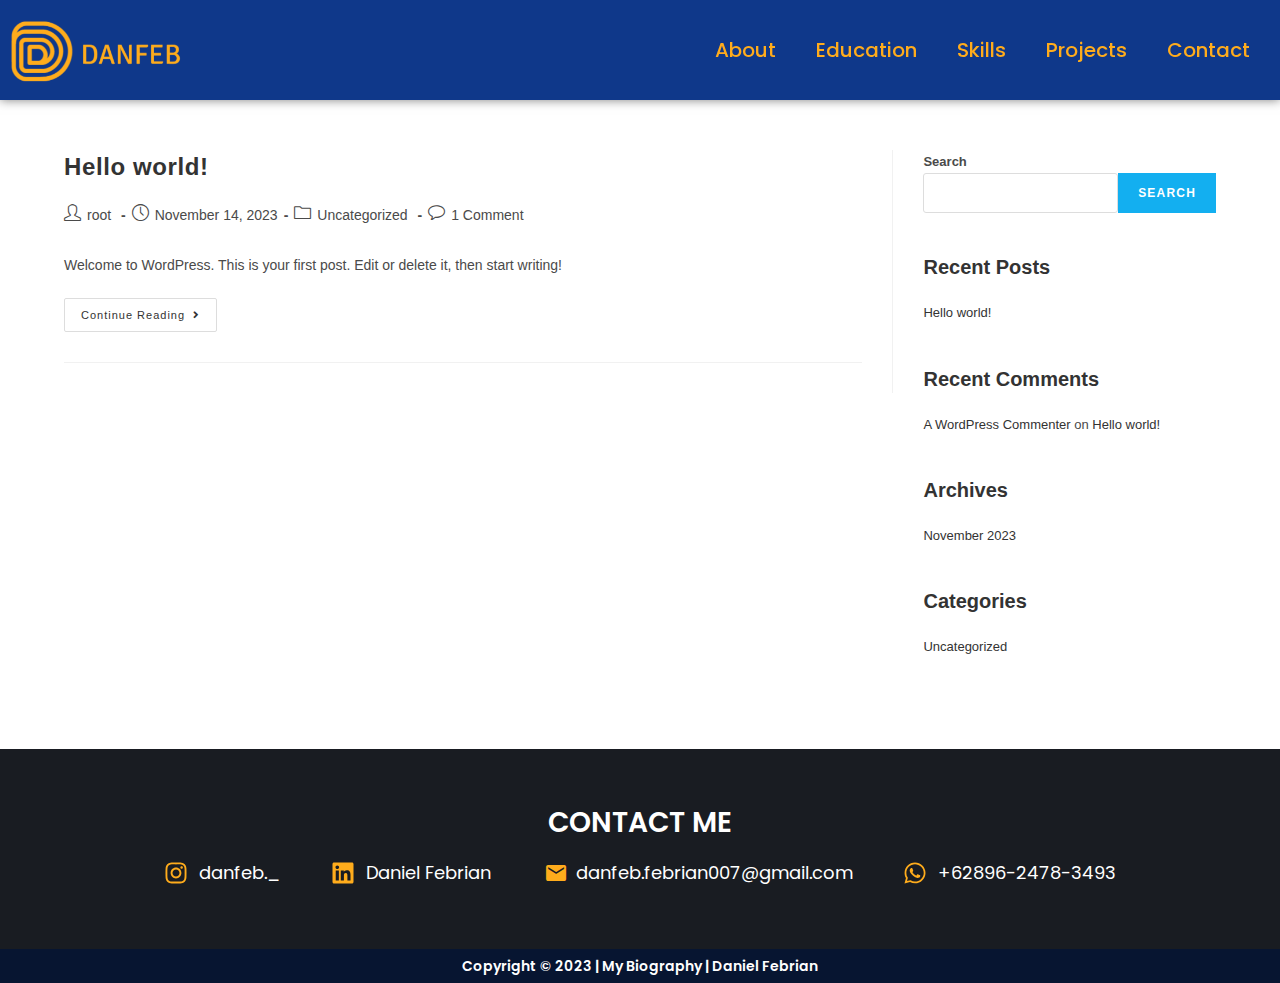
<file: category/uncategorized/index.html>
<!DOCTYPE html>
<html class="html" lang="en-US">
<head>
	<meta charset="UTF-8">
	<link rel="profile" href="https://gmpg.org/xfn/11">

	<title>Uncategorized &#8211; Daniel Febrian</title>
<meta name="robots" content="noindex, nofollow">
<meta name="viewport" content="width=device-width, initial-scale=1">
<link rel="alternate" type="application/rss+xml" title="Daniel Febrian &raquo; Feed" href="https://danfeb7.github.io/myProfile/feed/">
<link rel="alternate" type="application/rss+xml" title="Daniel Febrian &raquo; Comments Feed" href="https://danfeb7.github.io/myProfile/comments/feed/">
<link rel="alternate" type="application/rss+xml" title="Daniel Febrian &raquo; Uncategorized Category Feed" href="https://danfeb7.github.io/myProfile/category/uncategorized/feed/">
<script>
window._wpemojiSettings = {"baseUrl":"https:\/\/s.w.org\/images\/core\/emoji\/14.0.0\/72x72\/","ext":".png","svgUrl":"https:\/\/s.w.org\/images\/core\/emoji\/14.0.0\/svg\/","svgExt":".svg","source":{"concatemoji":"https:\/\/danfeb7.github.io\/myProfile\/wp-includes\/js\/wp-emoji-release.min.js?ver=6.4.1"}};
/*! This file is auto-generated */
!function(i,n){var o,s,e;function c(e){try{var t={supportTests:e,timestamp:(new Date).valueOf()};sessionStorage.setItem(o,JSON.stringify(t))}catch(e){}}function p(e,t,n){e.clearRect(0,0,e.canvas.width,e.canvas.height),e.fillText(t,0,0);var t=new Uint32Array(e.getImageData(0,0,e.canvas.width,e.canvas.height).data),r=(e.clearRect(0,0,e.canvas.width,e.canvas.height),e.fillText(n,0,0),new Uint32Array(e.getImageData(0,0,e.canvas.width,e.canvas.height).data));return t.every(function(e,t){return e===r[t]})}function u(e,t,n){switch(t){case"flag":return n(e,"🏳️‍⚧️","🏳️​⚧️")?!1:!n(e,"🇺🇳","🇺​🇳")&&!n(e,"🏴󠁧󠁢󠁥󠁮󠁧󠁿","🏴​󠁧​󠁢​󠁥​󠁮​󠁧​󠁿");case"emoji":return!n(e,"🫱🏻‍🫲🏿","🫱🏻​🫲🏿")}return!1}function f(e,t,n){var r="undefined"!=typeof WorkerGlobalScope&&self instanceof WorkerGlobalScope?new OffscreenCanvas(300,150):i.createElement("canvas"),a=r.getContext("2d",{willReadFrequently:!0}),o=(a.textBaseline="top",a.font="600 32px Arial",{});return e.forEach(function(e){o[e]=t(a,e,n)}),o}function t(e){var t=i.createElement("script");t.src=e,t.defer=!0,i.head.appendChild(t)}"undefined"!=typeof Promise&&(o="wpEmojiSettingsSupports",s=["flag","emoji"],n.supports={everything:!0,everythingExceptFlag:!0},e=new Promise(function(e){i.addEventListener("DOMContentLoaded",e,{once:!0})}),new Promise(function(t){var n=function(){try{var e=JSON.parse(sessionStorage.getItem(o));if("object"==typeof e&&"number"==typeof e.timestamp&&(new Date).valueOf()<e.timestamp+604800&&"object"==typeof e.supportTests)return e.supportTests}catch(e){}return null}();if(!n){if("undefined"!=typeof Worker&&"undefined"!=typeof OffscreenCanvas&&"undefined"!=typeof URL&&URL.createObjectURL&&"undefined"!=typeof Blob)try{var e="postMessage("+f.toString()+"("+[JSON.stringify(s),u.toString(),p.toString()].join(",")+"));",r=new Blob([e],{type:"text/javascript"}),a=new Worker(URL.createObjectURL(r),{name:"wpTestEmojiSupports"});return void(a.onmessage=function(e){c(n=e.data),a.terminate(),t(n)})}catch(e){}c(n=f(s,u,p))}t(n)}).then(function(e){for(var t in e)n.supports[t]=e[t],n.supports.everything=n.supports.everything&&n.supports[t],"flag"!==t&&(n.supports.everythingExceptFlag=n.supports.everythingExceptFlag&&n.supports[t]);n.supports.everythingExceptFlag=n.supports.everythingExceptFlag&&!n.supports.flag,n.DOMReady=!1,n.readyCallback=function(){n.DOMReady=!0}}).then(function(){return e}).then(function(){var e;n.supports.everything||(n.readyCallback(),(e=n.source||{}).concatemoji?t(e.concatemoji):e.wpemoji&&e.twemoji&&(t(e.twemoji),t(e.wpemoji)))}))}((window,document),window._wpemojiSettings);
</script>
<style id="wp-emoji-styles-inline-css">img.wp-smiley, img.emoji {
		display: inline !important;
		border: none !important;
		box-shadow: none !important;
		height: 1em !important;
		width: 1em !important;
		margin: 0 0.07em !important;
		vertical-align: -0.1em !important;
		background: none !important;
		padding: 0 !important;
	}</style>
<link rel="stylesheet" id="wp-block-library-css" href="https://danfeb7.github.io/myProfile/wp-includes/css/dist/block-library/style.min.css?ver=6.4.1" media="all">
<style id="wp-block-library-theme-inline-css">.wp-block-audio figcaption{color:#555;font-size:13px;text-align:center}.is-dark-theme .wp-block-audio figcaption{color:hsla(0,0%,100%,.65)}.wp-block-audio{margin:0 0 1em}.wp-block-code{border:1px solid #ccc;border-radius:4px;font-family:Menlo,Consolas,monaco,monospace;padding:.8em 1em}.wp-block-embed figcaption{color:#555;font-size:13px;text-align:center}.is-dark-theme .wp-block-embed figcaption{color:hsla(0,0%,100%,.65)}.wp-block-embed{margin:0 0 1em}.blocks-gallery-caption{color:#555;font-size:13px;text-align:center}.is-dark-theme .blocks-gallery-caption{color:hsla(0,0%,100%,.65)}.wp-block-image figcaption{color:#555;font-size:13px;text-align:center}.is-dark-theme .wp-block-image figcaption{color:hsla(0,0%,100%,.65)}.wp-block-image{margin:0 0 1em}.wp-block-pullquote{border-bottom:4px solid;border-top:4px solid;color:currentColor;margin-bottom:1.75em}.wp-block-pullquote cite,.wp-block-pullquote footer,.wp-block-pullquote__citation{color:currentColor;font-size:.8125em;font-style:normal;text-transform:uppercase}.wp-block-quote{border-left:.25em solid;margin:0 0 1.75em;padding-left:1em}.wp-block-quote cite,.wp-block-quote footer{color:currentColor;font-size:.8125em;font-style:normal;position:relative}.wp-block-quote.has-text-align-right{border-left:none;border-right:.25em solid;padding-left:0;padding-right:1em}.wp-block-quote.has-text-align-center{border:none;padding-left:0}.wp-block-quote.is-large,.wp-block-quote.is-style-large,.wp-block-quote.is-style-plain{border:none}.wp-block-search .wp-block-search__label{font-weight:700}.wp-block-search__button{border:1px solid #ccc;padding:.375em .625em}:where(.wp-block-group.has-background){padding:1.25em 2.375em}.wp-block-separator.has-css-opacity{opacity:.4}.wp-block-separator{border:none;border-bottom:2px solid;margin-left:auto;margin-right:auto}.wp-block-separator.has-alpha-channel-opacity{opacity:1}.wp-block-separator:not(.is-style-wide):not(.is-style-dots){width:100px}.wp-block-separator.has-background:not(.is-style-dots){border-bottom:none;height:1px}.wp-block-separator.has-background:not(.is-style-wide):not(.is-style-dots){height:2px}.wp-block-table{margin:0 0 1em}.wp-block-table td,.wp-block-table th{word-break:normal}.wp-block-table figcaption{color:#555;font-size:13px;text-align:center}.is-dark-theme .wp-block-table figcaption{color:hsla(0,0%,100%,.65)}.wp-block-video figcaption{color:#555;font-size:13px;text-align:center}.is-dark-theme .wp-block-video figcaption{color:hsla(0,0%,100%,.65)}.wp-block-video{margin:0 0 1em}.wp-block-template-part.has-background{margin-bottom:0;margin-top:0;padding:1.25em 2.375em}</style>
<style id="classic-theme-styles-inline-css">/*! This file is auto-generated */
.wp-block-button__link{color:#fff;background-color:#32373c;border-radius:9999px;box-shadow:none;text-decoration:none;padding:calc(.667em + 2px) calc(1.333em + 2px);font-size:1.125em}.wp-block-file__button{background:#32373c;color:#fff;text-decoration:none}</style>
<style id="global-styles-inline-css">body{--wp--preset--color--black: #000000;--wp--preset--color--cyan-bluish-gray: #abb8c3;--wp--preset--color--white: #ffffff;--wp--preset--color--pale-pink: #f78da7;--wp--preset--color--vivid-red: #cf2e2e;--wp--preset--color--luminous-vivid-orange: #ff6900;--wp--preset--color--luminous-vivid-amber: #fcb900;--wp--preset--color--light-green-cyan: #7bdcb5;--wp--preset--color--vivid-green-cyan: #00d084;--wp--preset--color--pale-cyan-blue: #8ed1fc;--wp--preset--color--vivid-cyan-blue: #0693e3;--wp--preset--color--vivid-purple: #9b51e0;--wp--preset--gradient--vivid-cyan-blue-to-vivid-purple: linear-gradient(135deg,rgba(6,147,227,1) 0%,rgb(155,81,224) 100%);--wp--preset--gradient--light-green-cyan-to-vivid-green-cyan: linear-gradient(135deg,rgb(122,220,180) 0%,rgb(0,208,130) 100%);--wp--preset--gradient--luminous-vivid-amber-to-luminous-vivid-orange: linear-gradient(135deg,rgba(252,185,0,1) 0%,rgba(255,105,0,1) 100%);--wp--preset--gradient--luminous-vivid-orange-to-vivid-red: linear-gradient(135deg,rgba(255,105,0,1) 0%,rgb(207,46,46) 100%);--wp--preset--gradient--very-light-gray-to-cyan-bluish-gray: linear-gradient(135deg,rgb(238,238,238) 0%,rgb(169,184,195) 100%);--wp--preset--gradient--cool-to-warm-spectrum: linear-gradient(135deg,rgb(74,234,220) 0%,rgb(151,120,209) 20%,rgb(207,42,186) 40%,rgb(238,44,130) 60%,rgb(251,105,98) 80%,rgb(254,248,76) 100%);--wp--preset--gradient--blush-light-purple: linear-gradient(135deg,rgb(255,206,236) 0%,rgb(152,150,240) 100%);--wp--preset--gradient--blush-bordeaux: linear-gradient(135deg,rgb(254,205,165) 0%,rgb(254,45,45) 50%,rgb(107,0,62) 100%);--wp--preset--gradient--luminous-dusk: linear-gradient(135deg,rgb(255,203,112) 0%,rgb(199,81,192) 50%,rgb(65,88,208) 100%);--wp--preset--gradient--pale-ocean: linear-gradient(135deg,rgb(255,245,203) 0%,rgb(182,227,212) 50%,rgb(51,167,181) 100%);--wp--preset--gradient--electric-grass: linear-gradient(135deg,rgb(202,248,128) 0%,rgb(113,206,126) 100%);--wp--preset--gradient--midnight: linear-gradient(135deg,rgb(2,3,129) 0%,rgb(40,116,252) 100%);--wp--preset--font-size--small: 13px;--wp--preset--font-size--medium: 20px;--wp--preset--font-size--large: 36px;--wp--preset--font-size--x-large: 42px;--wp--preset--spacing--20: 0.44rem;--wp--preset--spacing--30: 0.67rem;--wp--preset--spacing--40: 1rem;--wp--preset--spacing--50: 1.5rem;--wp--preset--spacing--60: 2.25rem;--wp--preset--spacing--70: 3.38rem;--wp--preset--spacing--80: 5.06rem;--wp--preset--shadow--natural: 6px 6px 9px rgba(0, 0, 0, 0.2);--wp--preset--shadow--deep: 12px 12px 50px rgba(0, 0, 0, 0.4);--wp--preset--shadow--sharp: 6px 6px 0px rgba(0, 0, 0, 0.2);--wp--preset--shadow--outlined: 6px 6px 0px -3px rgba(255, 255, 255, 1), 6px 6px rgba(0, 0, 0, 1);--wp--preset--shadow--crisp: 6px 6px 0px rgba(0, 0, 0, 1);}:where(.is-layout-flex){gap: 0.5em;}:where(.is-layout-grid){gap: 0.5em;}body .is-layout-flow > .alignleft{float: left;margin-inline-start: 0;margin-inline-end: 2em;}body .is-layout-flow > .alignright{float: right;margin-inline-start: 2em;margin-inline-end: 0;}body .is-layout-flow > .aligncenter{margin-left: auto !important;margin-right: auto !important;}body .is-layout-constrained > .alignleft{float: left;margin-inline-start: 0;margin-inline-end: 2em;}body .is-layout-constrained > .alignright{float: right;margin-inline-start: 2em;margin-inline-end: 0;}body .is-layout-constrained > .aligncenter{margin-left: auto !important;margin-right: auto !important;}body .is-layout-constrained > :where(:not(.alignleft):not(.alignright):not(.alignfull)){max-width: var(--wp--style--global--content-size);margin-left: auto !important;margin-right: auto !important;}body .is-layout-constrained > .alignwide{max-width: var(--wp--style--global--wide-size);}body .is-layout-flex{display: flex;}body .is-layout-flex{flex-wrap: wrap;align-items: center;}body .is-layout-flex > *{margin: 0;}body .is-layout-grid{display: grid;}body .is-layout-grid > *{margin: 0;}:where(.wp-block-columns.is-layout-flex){gap: 2em;}:where(.wp-block-columns.is-layout-grid){gap: 2em;}:where(.wp-block-post-template.is-layout-flex){gap: 1.25em;}:where(.wp-block-post-template.is-layout-grid){gap: 1.25em;}.has-black-color{color: var(--wp--preset--color--black) !important;}.has-cyan-bluish-gray-color{color: var(--wp--preset--color--cyan-bluish-gray) !important;}.has-white-color{color: var(--wp--preset--color--white) !important;}.has-pale-pink-color{color: var(--wp--preset--color--pale-pink) !important;}.has-vivid-red-color{color: var(--wp--preset--color--vivid-red) !important;}.has-luminous-vivid-orange-color{color: var(--wp--preset--color--luminous-vivid-orange) !important;}.has-luminous-vivid-amber-color{color: var(--wp--preset--color--luminous-vivid-amber) !important;}.has-light-green-cyan-color{color: var(--wp--preset--color--light-green-cyan) !important;}.has-vivid-green-cyan-color{color: var(--wp--preset--color--vivid-green-cyan) !important;}.has-pale-cyan-blue-color{color: var(--wp--preset--color--pale-cyan-blue) !important;}.has-vivid-cyan-blue-color{color: var(--wp--preset--color--vivid-cyan-blue) !important;}.has-vivid-purple-color{color: var(--wp--preset--color--vivid-purple) !important;}.has-black-background-color{background-color: var(--wp--preset--color--black) !important;}.has-cyan-bluish-gray-background-color{background-color: var(--wp--preset--color--cyan-bluish-gray) !important;}.has-white-background-color{background-color: var(--wp--preset--color--white) !important;}.has-pale-pink-background-color{background-color: var(--wp--preset--color--pale-pink) !important;}.has-vivid-red-background-color{background-color: var(--wp--preset--color--vivid-red) !important;}.has-luminous-vivid-orange-background-color{background-color: var(--wp--preset--color--luminous-vivid-orange) !important;}.has-luminous-vivid-amber-background-color{background-color: var(--wp--preset--color--luminous-vivid-amber) !important;}.has-light-green-cyan-background-color{background-color: var(--wp--preset--color--light-green-cyan) !important;}.has-vivid-green-cyan-background-color{background-color: var(--wp--preset--color--vivid-green-cyan) !important;}.has-pale-cyan-blue-background-color{background-color: var(--wp--preset--color--pale-cyan-blue) !important;}.has-vivid-cyan-blue-background-color{background-color: var(--wp--preset--color--vivid-cyan-blue) !important;}.has-vivid-purple-background-color{background-color: var(--wp--preset--color--vivid-purple) !important;}.has-black-border-color{border-color: var(--wp--preset--color--black) !important;}.has-cyan-bluish-gray-border-color{border-color: var(--wp--preset--color--cyan-bluish-gray) !important;}.has-white-border-color{border-color: var(--wp--preset--color--white) !important;}.has-pale-pink-border-color{border-color: var(--wp--preset--color--pale-pink) !important;}.has-vivid-red-border-color{border-color: var(--wp--preset--color--vivid-red) !important;}.has-luminous-vivid-orange-border-color{border-color: var(--wp--preset--color--luminous-vivid-orange) !important;}.has-luminous-vivid-amber-border-color{border-color: var(--wp--preset--color--luminous-vivid-amber) !important;}.has-light-green-cyan-border-color{border-color: var(--wp--preset--color--light-green-cyan) !important;}.has-vivid-green-cyan-border-color{border-color: var(--wp--preset--color--vivid-green-cyan) !important;}.has-pale-cyan-blue-border-color{border-color: var(--wp--preset--color--pale-cyan-blue) !important;}.has-vivid-cyan-blue-border-color{border-color: var(--wp--preset--color--vivid-cyan-blue) !important;}.has-vivid-purple-border-color{border-color: var(--wp--preset--color--vivid-purple) !important;}.has-vivid-cyan-blue-to-vivid-purple-gradient-background{background: var(--wp--preset--gradient--vivid-cyan-blue-to-vivid-purple) !important;}.has-light-green-cyan-to-vivid-green-cyan-gradient-background{background: var(--wp--preset--gradient--light-green-cyan-to-vivid-green-cyan) !important;}.has-luminous-vivid-amber-to-luminous-vivid-orange-gradient-background{background: var(--wp--preset--gradient--luminous-vivid-amber-to-luminous-vivid-orange) !important;}.has-luminous-vivid-orange-to-vivid-red-gradient-background{background: var(--wp--preset--gradient--luminous-vivid-orange-to-vivid-red) !important;}.has-very-light-gray-to-cyan-bluish-gray-gradient-background{background: var(--wp--preset--gradient--very-light-gray-to-cyan-bluish-gray) !important;}.has-cool-to-warm-spectrum-gradient-background{background: var(--wp--preset--gradient--cool-to-warm-spectrum) !important;}.has-blush-light-purple-gradient-background{background: var(--wp--preset--gradient--blush-light-purple) !important;}.has-blush-bordeaux-gradient-background{background: var(--wp--preset--gradient--blush-bordeaux) !important;}.has-luminous-dusk-gradient-background{background: var(--wp--preset--gradient--luminous-dusk) !important;}.has-pale-ocean-gradient-background{background: var(--wp--preset--gradient--pale-ocean) !important;}.has-electric-grass-gradient-background{background: var(--wp--preset--gradient--electric-grass) !important;}.has-midnight-gradient-background{background: var(--wp--preset--gradient--midnight) !important;}.has-small-font-size{font-size: var(--wp--preset--font-size--small) !important;}.has-medium-font-size{font-size: var(--wp--preset--font-size--medium) !important;}.has-large-font-size{font-size: var(--wp--preset--font-size--large) !important;}.has-x-large-font-size{font-size: var(--wp--preset--font-size--x-large) !important;}
.wp-block-navigation a:where(:not(.wp-element-button)){color: inherit;}
:where(.wp-block-post-template.is-layout-flex){gap: 1.25em;}:where(.wp-block-post-template.is-layout-grid){gap: 1.25em;}
:where(.wp-block-columns.is-layout-flex){gap: 2em;}:where(.wp-block-columns.is-layout-grid){gap: 2em;}
.wp-block-pullquote{font-size: 1.5em;line-height: 1.6;}</style>
<link rel="stylesheet" id="hfe-style-css" href="https://danfeb7.github.io/myProfile/wp-content/plugins/header-footer-elementor/assets/css/header-footer-elementor.css?ver=1.6.17" media="all">
<link rel="stylesheet" id="elementor-frontend-css" href="https://danfeb7.github.io/myProfile/wp-content/plugins/elementor/assets/css/frontend-lite.min.css?ver=3.17.3" media="all">
<link rel="stylesheet" id="swiper-css" href="https://danfeb7.github.io/myProfile/wp-content/plugins/elementor/assets/lib/swiper/v8/css/swiper.min.css?ver=8.4.5" media="all">
<link rel="stylesheet" id="elementor-post-6-css" href="https://danfeb7.github.io/myProfile/wp-content/uploads/elementor/css/post-6.css?ver=1700023803" media="all">
<link rel="stylesheet" id="elementor-pro-css" href="https://danfeb7.github.io/myProfile/wp-content/plugins/pro-elements/assets/css/frontend-lite.min.css?ver=3.17.1" media="all">
<link rel="stylesheet" id="elementor-global-css" href="https://danfeb7.github.io/myProfile/wp-content/uploads/elementor/css/global.css?ver=1700023804" media="all">
<link rel="stylesheet" id="elementor-post-176-css" href="https://danfeb7.github.io/myProfile/wp-content/uploads/elementor/css/post-176.css?ver=1700295249" media="all">
<link rel="stylesheet" id="hfe-widgets-style-css" href="https://danfeb7.github.io/myProfile/wp-content/plugins/header-footer-elementor/inc/widgets-css/frontend.css?ver=1.6.17" media="all">
<link rel="stylesheet" id="elementor-post-203-css" href="https://danfeb7.github.io/myProfile/wp-content/uploads/elementor/css/post-203.css?ver=1700529485" media="all">
<link rel="stylesheet" id="font-awesome-css" href="https://danfeb7.github.io/myProfile/wp-content/themes/oceanwp/assets/fonts/fontawesome/css/all.min.css?ver=5.15.1" media="all">
<link rel="stylesheet" id="simple-line-icons-css" href="https://danfeb7.github.io/myProfile/wp-content/themes/oceanwp/assets/css/third/simple-line-icons.min.css?ver=2.4.0" media="all">
<link rel="stylesheet" id="oceanwp-style-css" href="https://danfeb7.github.io/myProfile/wp-content/themes/oceanwp/assets/css/style.min.css?ver=3.5.1" media="all">
<link rel="stylesheet" id="elementor-lazyload-css" href="https://danfeb7.github.io/myProfile/wp-content/plugins/elementor/assets/css/modules/lazyload/frontend.min.css?ver=3.17.3" media="all">
<link rel="stylesheet" id="elementor-post-165-css" href="https://danfeb7.github.io/myProfile/wp-content/uploads/elementor/css/post-165.css?ver=1700149405" media="all">
<link rel="stylesheet" id="google-fonts-1-css" href="https://fonts.googleapis.com/css?family=Roboto%3A100%2C100italic%2C200%2C200italic%2C300%2C300italic%2C400%2C400italic%2C500%2C500italic%2C600%2C600italic%2C700%2C700italic%2C800%2C800italic%2C900%2C900italic%7CRoboto+Slab%3A100%2C100italic%2C200%2C200italic%2C300%2C300italic%2C400%2C400italic%2C500%2C500italic%2C600%2C600italic%2C700%2C700italic%2C800%2C800italic%2C900%2C900italic%7CPoppins%3A100%2C100italic%2C200%2C200italic%2C300%2C300italic%2C400%2C400italic%2C500%2C500italic%2C600%2C600italic%2C700%2C700italic%2C800%2C800italic%2C900%2C900italic&#038;display=swap&#038;ver=6.4.1" media="all">
<link rel="stylesheet" id="elementor-icons-material-design-css" href="https://danfeb7.github.io/myProfile/wp-content/plugins/icon-element/assets/material-icons/css/material-icons.css?ver=3.0.1" media="all">
<link rel="preconnect" href="https://fonts.gstatic.com/" crossorigin>
<script src="https://danfeb7.github.io/myProfile/wp-includes/js/jquery/jquery.min.js?ver=3.7.1" id="jquery-core-js"></script>
<script src="https://danfeb7.github.io/myProfile/wp-includes/js/jquery/jquery-migrate.min.js?ver=3.4.1" id="jquery-migrate-js"></script>
<link rel="https://api.w.org/" href="https://danfeb7.github.io/myProfile/wp-json/">
<link rel="alternate" type="application/json" href="https://danfeb7.github.io/myProfile/wp-json/wp/v2/categories/1">
<link rel="EditURI" type="application/rsd+xml" title="RSD" href="https://danfeb7.github.io/myProfile/xmlrpc.php?rsd">
<meta name="generator" content="WordPress 6.4.1">
<meta name="generator" content="Elementor 3.17.3; features: e_dom_optimization, e_optimized_assets_loading, e_optimized_css_loading, e_font_icon_svg, additional_custom_breakpoints, block_editor_assets_optimize, e_image_loading_optimization; settings: css_print_method-external, google_font-enabled, font_display-swap">
<!-- OceanWP CSS -->
<style type="text/css">/* Header CSS */#site-header.has-header-media .overlay-header-media{background-color:rgba(0,0,0,0.5)}</style>
</head>

<body class="archive category category-uncategorized category-1 wp-embed-responsive ehf-header ehf-footer ehf-template-oceanwp ehf-stylesheet-oceanwp oceanwp-theme dropdown-mobile default-breakpoint has-sidebar content-right-sidebar has-topbar has-breadcrumbs e-lazyload elementor-default elementor-kit-6" itemscope="itemscope" itemtype="https://schema.org/Blog">

	
	
	<div id="outer-wrap" class="site clr">

		<a class="skip-link screen-reader-text" href="#main">Skip to content</a>

		
		<div id="wrap" class="clr">

			
					<header id="masthead" itemscope="itemscope" itemtype="https://schema.org/WPHeader">
			<p class="main-title bhf-hidden" itemprop="headline"><a href="https://danfeb7.github.io/myProfile" title="Daniel Febrian" rel="home">Daniel Febrian</a></p>
					<div data-elementor-type="wp-post" data-elementor-id="176" class="elementor elementor-176" data-elementor-post-type="elementor-hf">
									<section class="elementor-section elementor-top-section elementor-element elementor-element-a006d20 elementor-section-height-min-height elementor-section-boxed elementor-section-height-default elementor-section-items-middle" data-id="a006d20" data-element_type="section" data-settings="{&quot;sticky&quot;:&quot;top&quot;,&quot;background_background&quot;:&quot;classic&quot;,&quot;sticky_on&quot;:[&quot;desktop&quot;,&quot;tablet&quot;,&quot;mobile&quot;],&quot;sticky_offset&quot;:0,&quot;sticky_effects_offset&quot;:0}">
						<div class="elementor-container elementor-column-gap-default">
					<div class="elementor-column elementor-col-50 elementor-top-column elementor-element elementor-element-ab91c3c" data-id="ab91c3c" data-element_type="column">
			<div class="elementor-widget-wrap elementor-element-populated">
								<div class="elementor-element elementor-element-d439153 elementor-widget elementor-widget-image" data-id="d439153" data-element_type="widget" data-widget_type="image.default">
				<div class="elementor-widget-container">
			<style>/*! elementor - v3.17.0 - 08-11-2023 */
.elementor-widget-image{text-align:center}.elementor-widget-image a{display:inline-block}.elementor-widget-image a img[src$=".svg"]{width:48px}.elementor-widget-image img{vertical-align:middle;display:inline-block}</style>													<a href="#home">
							<img width="297" height="138" src="https://danfeb7.github.io/myProfile/wp-content/uploads/2023/11/image.png" class="attachment-large size-large wp-image-293" alt="">								</a>
															</div>
				</div>
					</div>
		</div>
				<div class="elementor-column elementor-col-50 elementor-top-column elementor-element elementor-element-d50afad" data-id="d50afad" data-element_type="column">
			<div class="elementor-widget-wrap elementor-element-populated">
								<div class="elementor-element elementor-element-301e59e elementor-nav-menu__align-right elementor-nav-menu--stretch elementor-nav-menu__text-align-center elementor-nav-menu--dropdown-tablet elementor-nav-menu--toggle elementor-nav-menu--burger elementor-widget elementor-widget-nav-menu" data-id="301e59e" data-element_type="widget" data-settings="{&quot;full_width&quot;:&quot;stretch&quot;,&quot;layout&quot;:&quot;horizontal&quot;,&quot;submenu_icon&quot;:{&quot;value&quot;:&quot;&lt;svg class=\&quot;e-font-icon-svg e-fas-caret-down\&quot; viewBox=\&quot;0 0 320 512\&quot; xmlns=\&quot;http:\/\/www.w3.org\/2000\/svg\&quot;&gt;&lt;path d=\&quot;M31.3 192h257.3c17.8 0 26.7 21.5 14.1 34.1L174.1 354.8c-7.8 7.8-20.5 7.8-28.3 0L17.2 226.1C4.6 213.5 13.5 192 31.3 192z\&quot;&gt;&lt;\/path&gt;&lt;\/svg&gt;&quot;,&quot;library&quot;:&quot;fa-solid&quot;},&quot;toggle&quot;:&quot;burger&quot;}" data-widget_type="nav-menu.default">
				<div class="elementor-widget-container">
			<link rel="stylesheet" href="https://danfeb7.github.io/myProfile/wp-content/plugins/pro-elements/assets/css/widget-nav-menu.min.css">			<nav class="elementor-nav-menu--main elementor-nav-menu__container elementor-nav-menu--layout-horizontal e--pointer-underline e--animation-grow">
				<ul id="menu-1-301e59e" class="elementor-nav-menu">
<li class="menu-item menu-item-type-custom menu-item-object-custom menu-item-161"><a href="#about" class="elementor-item elementor-item-anchor">About</a></li>
<li class="menu-item menu-item-type-custom menu-item-object-custom menu-item-162"><a href="#education" class="elementor-item elementor-item-anchor">Education</a></li>
<li class="menu-item menu-item-type-custom menu-item-object-custom menu-item-163"><a href="#skills" class="elementor-item elementor-item-anchor">Skills</a></li>
<li class="menu-item menu-item-type-custom menu-item-object-custom menu-item-303"><a href="#projects" class="elementor-item elementor-item-anchor">Projects</a></li>
<li class="menu-item menu-item-type-custom menu-item-object-custom menu-item-164"><a href="#contact" class="elementor-item elementor-item-anchor">Contact</a></li>
</ul>			</nav>
					<div class="elementor-menu-toggle" role="button" tabindex="0" aria-label="Menu Toggle" aria-expanded="false">
			<svg aria-hidden="true" role="presentation" class="elementor-menu-toggle__icon--open e-font-icon-svg e-eicon-menu-bar" viewbox="0 0 1000 1000" xmlns="http://www.w3.org/2000/svg"><path d="M104 333H896C929 333 958 304 958 271S929 208 896 208H104C71 208 42 237 42 271S71 333 104 333ZM104 583H896C929 583 958 554 958 521S929 458 896 458H104C71 458 42 487 42 521S71 583 104 583ZM104 833H896C929 833 958 804 958 771S929 708 896 708H104C71 708 42 737 42 771S71 833 104 833Z"></path></svg><svg aria-hidden="true" role="presentation" class="elementor-menu-toggle__icon--close e-font-icon-svg e-eicon-close" viewbox="0 0 1000 1000" xmlns="http://www.w3.org/2000/svg"><path d="M742 167L500 408 258 167C246 154 233 150 217 150 196 150 179 158 167 167 154 179 150 196 150 212 150 229 154 242 171 254L408 500 167 742C138 771 138 800 167 829 196 858 225 858 254 829L496 587 738 829C750 842 767 846 783 846 800 846 817 842 829 829 842 817 846 804 846 783 846 767 842 750 829 737L588 500 833 258C863 229 863 200 833 171 804 137 775 137 742 167Z"></path></svg>			<span class="elementor-screen-only">Menu</span>
		</div>
					<nav class="elementor-nav-menu--dropdown elementor-nav-menu__container" aria-hidden="true">
				<ul id="menu-2-301e59e" class="elementor-nav-menu">
<li class="menu-item menu-item-type-custom menu-item-object-custom menu-item-161"><a href="#about" class="elementor-item elementor-item-anchor" tabindex="-1">About</a></li>
<li class="menu-item menu-item-type-custom menu-item-object-custom menu-item-162"><a href="#education" class="elementor-item elementor-item-anchor" tabindex="-1">Education</a></li>
<li class="menu-item menu-item-type-custom menu-item-object-custom menu-item-163"><a href="#skills" class="elementor-item elementor-item-anchor" tabindex="-1">Skills</a></li>
<li class="menu-item menu-item-type-custom menu-item-object-custom menu-item-303"><a href="#projects" class="elementor-item elementor-item-anchor" tabindex="-1">Projects</a></li>
<li class="menu-item menu-item-type-custom menu-item-object-custom menu-item-164"><a href="#contact" class="elementor-item elementor-item-anchor" tabindex="-1">Contact</a></li>
</ul>			</nav>
				</div>
				</div>
					</div>
		</div>
							</div>
		</section>
							</div>
				</header>

	
			
			<main id="main" class="site-main clr" role="main">

				
	
	<div id="content-wrap" class="container clr">

		
		<div id="primary" class="content-area clr">

			
			<div id="content" class="site-content clr">

				
										<div id="blog-entries" class="entries clr">

							
							
								
								
	<article id="post-1" class="blog-entry clr no-featured-image large-entry post-1 post type-post status-publish format-standard hentry category-uncategorized entry">

		<div class="blog-entry-inner clr">

			

<header class="blog-entry-header clr">
	<h2 class="blog-entry-title entry-title">
		<a href="https://danfeb7.github.io/myProfile/2023/11/14/hello-world/" rel="bookmark">Hello world!</a>
	</h2>
<!-- .blog-entry-title -->
</header><!-- .blog-entry-header -->


<ul class="meta obem-default clr" aria-label="Post details:">

	
					<li class="meta-author" itemprop="name">
<span class="screen-reader-text">Post author:</span><i class=" icon-user" aria-hidden="true" role="img"></i><a href="https://danfeb7.github.io/myProfile/author/root/" title="Posts by root" rel="author" itemprop="author" itemscope="itemscope" itemtype="https://schema.org/Person">root</a>
</li>
		
		
		
		
		
		
	
		
					<li class="meta-date" itemprop="datePublished">
<span class="screen-reader-text">Post published:</span><i class=" icon-clock" aria-hidden="true" role="img"></i>November 14, 2023</li>
		
		
		
		
		
	
		
		
		
					<li class="meta-cat">
<span class="screen-reader-text">Post category:</span><i class=" icon-folder" aria-hidden="true" role="img"></i><a href="https://danfeb7.github.io/myProfile/category/uncategorized/" rel="category tag">Uncategorized</a>
</li>
		
		
		
	
		
		
		
		
		
					<li class="meta-comments">
<span class="screen-reader-text">Post comments:</span><i class=" icon-bubble" aria-hidden="true" role="img"></i><a href="https://danfeb7.github.io/myProfile/2023/11/14/hello-world/#comments" class="comments-link">1 Comment</a>
</li>
		
	
</ul>



<div class="blog-entry-summary clr" itemprop="text">

	
		<p>
			Welcome to WordPress. This is your first post. Edit or delete it, then start writing!		</p>

		
</div>
<!-- .blog-entry-summary -->



<div class="blog-entry-readmore clr">
	
<a href="https://danfeb7.github.io/myProfile/2023/11/14/hello-world/">
	Continue Reading<span class="screen-reader-text">Hello world!</span><i class=" fa fa-angle-right" aria-hidden="true" role="img"></i></a>

</div>
<!-- .blog-entry-readmore -->


			
		</div>
<!-- .blog-entry-inner -->

	</article><!-- #post-## -->

	
								
							
						</div>
<!-- #blog-entries -->

							
					
				
			</div>
<!-- #content -->

			
		</div>
<!-- #primary -->

		

<aside id="right-sidebar" class="sidebar-container widget-area sidebar-primary" itemscope="itemscope" itemtype="https://schema.org/WPSideBar" role="complementary" aria-label="Primary Sidebar">

	
	<div id="right-sidebar-inner" class="clr">

		<div id="block-2" class="sidebar-box widget_block widget_search clr"><form role="search" method="get" action="http://localhost/wordpress/" class="wp-block-search__button-outside wp-block-search__text-button wp-block-search">
<label class="wp-block-search__label" for="wp-block-search__input-1">Search</label><div class="wp-block-search__inside-wrapper ">
<input class="wp-block-search__input" id="wp-block-search__input-1" placeholder="" value="" type="search" name="s" required><button aria-label="Search" class="wp-block-search__button wp-element-button" type="submit">Search</button>
</div>
</form></div>
<div id="block-3" class="sidebar-box widget_block clr"><div class="wp-block-group is-layout-flow wp-block-group-is-layout-flow"><div class="wp-block-group__inner-container">
<h2 class="wp-block-heading">Recent Posts</h2>
<ul class="wp-block-latest-posts__list wp-block-latest-posts">
<li><a class="wp-block-latest-posts__post-title" href="https://danfeb7.github.io/myProfile/2023/11/14/hello-world/">Hello world!</a></li>
</ul>
</div></div></div>
<div id="block-4" class="sidebar-box widget_block clr"><div class="wp-block-group is-layout-flow wp-block-group-is-layout-flow"><div class="wp-block-group__inner-container">
<h2 class="wp-block-heading">Recent Comments</h2>
<ol class="wp-block-latest-comments"><li class="wp-block-latest-comments__comment"><article><footer class="wp-block-latest-comments__comment-meta"><a class="wp-block-latest-comments__comment-author" href="https://wordpress.org/">A WordPress Commenter</a> on <a class="wp-block-latest-comments__comment-link" href="https://danfeb7.github.io/myProfile/2023/11/14/hello-world/#comment-1">Hello world!</a></footer></article></li></ol>
</div></div></div>
<div id="block-5" class="sidebar-box widget_block clr"><div class="wp-block-group is-layout-flow wp-block-group-is-layout-flow"><div class="wp-block-group__inner-container">
<h2 class="wp-block-heading">Archives</h2>
<ul class="wp-block-archives-list wp-block-archives">	<li><a href="https://danfeb7.github.io/myProfile/2023/11/">November 2023</a></li>
</ul>
</div></div></div>
<div id="block-6" class="sidebar-box widget_block clr"><div class="wp-block-group is-layout-flow wp-block-group-is-layout-flow"><div class="wp-block-group__inner-container">
<h2 class="wp-block-heading">Categories</h2>
<ul class="wp-block-categories-list wp-block-categories">	<li class="cat-item cat-item-1 current-cat">
<a aria-current="page" href="https://danfeb7.github.io/myProfile/category/uncategorized/">Uncategorized</a>
</li>
</ul>
</div></div></div>
	</div>
<!-- #sidebar-inner -->

	
</aside><!-- #right-sidebar -->


	</div>
<!-- #content-wrap -->

	

	</main><!-- #main -->

	
	
	
				<footer itemtype="https://schema.org/WPFooter" itemscope="itemscope" id="colophon" role="contentinfo">
			<div class="footer-width-fixer">		<div data-elementor-type="wp-post" data-elementor-id="203" class="elementor elementor-203" data-elementor-post-type="elementor-hf">
									<section class="elementor-section elementor-top-section elementor-element elementor-element-d3b1301 elementor-section-height-min-height elementor-section-items-top elementor-hidden-tablet elementor-hidden-mobile elementor-section-boxed elementor-section-height-default" data-id="d3b1301" data-element_type="section" data-settings="{&quot;background_background&quot;:&quot;classic&quot;}">
						<div class="elementor-container elementor-column-gap-default">
					<div class="elementor-column elementor-col-100 elementor-top-column elementor-element elementor-element-ba2c563" data-id="ba2c563" data-element_type="column">
			<div class="elementor-widget-wrap elementor-element-populated">
								<div class="elementor-element elementor-element-4e51c3c elementor-widget elementor-widget-heading" data-id="4e51c3c" data-element_type="widget" data-widget_type="heading.default">
				<div class="elementor-widget-container">
			<style>/*! elementor - v3.17.0 - 08-11-2023 */
.elementor-heading-title{padding:0;margin:0;line-height:1}.elementor-widget-heading .elementor-heading-title[class*=elementor-size-]>a{color:inherit;font-size:inherit;line-height:inherit}.elementor-widget-heading .elementor-heading-title.elementor-size-small{font-size:15px}.elementor-widget-heading .elementor-heading-title.elementor-size-medium{font-size:19px}.elementor-widget-heading .elementor-heading-title.elementor-size-large{font-size:29px}.elementor-widget-heading .elementor-heading-title.elementor-size-xl{font-size:39px}.elementor-widget-heading .elementor-heading-title.elementor-size-xxl{font-size:59px}</style>
<h2 class="elementor-heading-title elementor-size-default">CONTACT ME</h2>		</div>
				</div>
				<div class="elementor-element elementor-element-faaf88c elementor-icon-list--layout-inline elementor-align-center elementor-list-item-link-full_width elementor-widget elementor-widget-icon-list" data-id="faaf88c" data-element_type="widget" data-widget_type="icon-list.default">
				<div class="elementor-widget-container">
			<link rel="stylesheet" href="https://danfeb7.github.io/myProfile/wp-content/plugins/elementor/assets/css/widget-icon-list.min.css">		<ul class="elementor-icon-list-items elementor-inline-items">
							<li class="elementor-icon-list-item elementor-inline-item">
											<a href="https://www.instagram.com/danfeb._/" target="_blank">

												<span class="elementor-icon-list-icon">
							<svg aria-hidden="true" class="e-font-icon-svg e-fab-instagram" viewbox="0 0 448 512" xmlns="http://www.w3.org/2000/svg"><path d="M224.1 141c-63.6 0-114.9 51.3-114.9 114.9s51.3 114.9 114.9 114.9S339 319.5 339 255.9 287.7 141 224.1 141zm0 189.6c-41.1 0-74.7-33.5-74.7-74.7s33.5-74.7 74.7-74.7 74.7 33.5 74.7 74.7-33.6 74.7-74.7 74.7zm146.4-194.3c0 14.9-12 26.8-26.8 26.8-14.9 0-26.8-12-26.8-26.8s12-26.8 26.8-26.8 26.8 12 26.8 26.8zm76.1 27.2c-1.7-35.9-9.9-67.7-36.2-93.9-26.2-26.2-58-34.4-93.9-36.2-37-2.1-147.9-2.1-184.9 0-35.8 1.7-67.6 9.9-93.9 36.1s-34.4 58-36.2 93.9c-2.1 37-2.1 147.9 0 184.9 1.7 35.9 9.9 67.7 36.2 93.9s58 34.4 93.9 36.2c37 2.1 147.9 2.1 184.9 0 35.9-1.7 67.7-9.9 93.9-36.2 26.2-26.2 34.4-58 36.2-93.9 2.1-37 2.1-147.8 0-184.8zM398.8 388c-7.8 19.6-22.9 34.7-42.6 42.6-29.5 11.7-99.5 9-132.1 9s-102.7 2.6-132.1-9c-19.6-7.8-34.7-22.9-42.6-42.6-11.7-29.5-9-99.5-9-132.1s-2.6-102.7 9-132.1c7.8-19.6 22.9-34.7 42.6-42.6 29.5-11.7 99.5-9 132.1-9s102.7-2.6 132.1 9c19.6 7.8 34.7 22.9 42.6 42.6 11.7 29.5 9 99.5 9 132.1s2.7 102.7-9 132.1z"></path></svg>						</span>
										<span class="elementor-icon-list-text">danfeb._</span>
											</a>
									</li>
								<li class="elementor-icon-list-item elementor-inline-item">
											<a href="https://www.linkedin.com/in/danfeb/" target="_blank">

												<span class="elementor-icon-list-icon">
							<svg aria-hidden="true" class="e-font-icon-svg e-fab-linkedin" viewbox="0 0 448 512" xmlns="http://www.w3.org/2000/svg"><path d="M416 32H31.9C14.3 32 0 46.5 0 64.3v383.4C0 465.5 14.3 480 31.9 480H416c17.6 0 32-14.5 32-32.3V64.3c0-17.8-14.4-32.3-32-32.3zM135.4 416H69V202.2h66.5V416zm-33.2-243c-21.3 0-38.5-17.3-38.5-38.5S80.9 96 102.2 96c21.2 0 38.5 17.3 38.5 38.5 0 21.3-17.2 38.5-38.5 38.5zm282.1 243h-66.4V312c0-24.8-.5-56.7-34.5-56.7-34.6 0-39.9 27-39.9 54.9V416h-66.4V202.2h63.7v29.2h.9c8.9-16.8 30.6-34.5 62.9-34.5 67.2 0 79.7 44.3 79.7 101.9V416z"></path></svg>						</span>
										<span class="elementor-icon-list-text">Daniel Febrian</span>
											</a>
									</li>
								<li class="elementor-icon-list-item elementor-inline-item">
											<a href="mailto:danfeb.febrian007@gmail.com" target="_blank">

												<span class="elementor-icon-list-icon">
							<i aria-hidden="true" class="material-icons md-email"></i>						</span>
										<span class="elementor-icon-list-text">danfeb.febrian007@gmail.com</span>
											</a>
									</li>
								<li class="elementor-icon-list-item elementor-inline-item">
											<a href="http://wa.me/+6289624783493" target="_blank">

												<span class="elementor-icon-list-icon">
							<svg aria-hidden="true" class="e-font-icon-svg e-fab-whatsapp" viewbox="0 0 448 512" xmlns="http://www.w3.org/2000/svg"><path d="M380.9 97.1C339 55.1 283.2 32 223.9 32c-122.4 0-222 99.6-222 222 0 39.1 10.2 77.3 29.6 111L0 480l117.7-30.9c32.4 17.7 68.9 27 106.1 27h.1c122.3 0 224.1-99.6 224.1-222 0-59.3-25.2-115-67.1-157zm-157 341.6c-33.2 0-65.7-8.9-94-25.7l-6.7-4-69.8 18.3L72 359.2l-4.4-7c-18.5-29.4-28.2-63.3-28.2-98.2 0-101.7 82.8-184.5 184.6-184.5 49.3 0 95.6 19.2 130.4 54.1 34.8 34.9 56.2 81.2 56.1 130.5 0 101.8-84.9 184.6-186.6 184.6zm101.2-138.2c-5.5-2.8-32.8-16.2-37.9-18-5.1-1.9-8.8-2.8-12.5 2.8-3.7 5.6-14.3 18-17.6 21.8-3.2 3.7-6.5 4.2-12 1.4-32.6-16.3-54-29.1-75.5-66-5.7-9.8 5.7-9.1 16.3-30.3 1.8-3.7.9-6.9-.5-9.7-1.4-2.8-12.5-30.1-17.1-41.2-4.5-10.8-9.1-9.3-12.5-9.5-3.2-.2-6.9-.2-10.6-.2-3.7 0-9.7 1.4-14.8 6.9-5.1 5.6-19.4 19-19.4 46.3 0 27.3 19.9 53.7 22.6 57.4 2.8 3.7 39.1 59.7 94.8 83.8 35.2 15.2 49 16.5 66.6 13.9 10.7-1.6 32.8-13.4 37.4-26.4 4.6-13 4.6-24.1 3.2-26.4-1.3-2.5-5-3.9-10.5-6.6z"></path></svg>						</span>
										<span class="elementor-icon-list-text">+62896-2478-3493</span>
											</a>
									</li>
						</ul>
				</div>
				</div>
					</div>
		</div>
							</div>
		</section>
				<section class="elementor-section elementor-top-section elementor-element elementor-element-555c60f elementor-section-height-min-height elementor-section-items-top elementor-hidden-desktop elementor-section-boxed elementor-section-height-default" data-id="555c60f" data-element_type="section" data-settings="{&quot;background_background&quot;:&quot;classic&quot;}">
						<div class="elementor-container elementor-column-gap-default">
					<div class="elementor-column elementor-col-100 elementor-top-column elementor-element elementor-element-92917cd" data-id="92917cd" data-element_type="column">
			<div class="elementor-widget-wrap elementor-element-populated">
								<div class="elementor-element elementor-element-3d4a3ff elementor-widget elementor-widget-heading" data-id="3d4a3ff" data-element_type="widget" data-widget_type="heading.default">
				<div class="elementor-widget-container">
			<h2 class="elementor-heading-title elementor-size-default">CONTACT ME</h2>		</div>
				</div>
				<div class="elementor-element elementor-element-9425347 elementor-align-center elementor-tablet-align-center elementor-mobile-align-left elementor-icon-list--layout-traditional elementor-list-item-link-full_width elementor-widget elementor-widget-icon-list" data-id="9425347" data-element_type="widget" data-widget_type="icon-list.default">
				<div class="elementor-widget-container">
					<ul class="elementor-icon-list-items">
							<li class="elementor-icon-list-item">
											<a href="https://www.instagram.com/danfeb._/" target="_blank">

												<span class="elementor-icon-list-icon">
							<svg aria-hidden="true" class="e-font-icon-svg e-fab-instagram" viewbox="0 0 448 512" xmlns="http://www.w3.org/2000/svg"><path d="M224.1 141c-63.6 0-114.9 51.3-114.9 114.9s51.3 114.9 114.9 114.9S339 319.5 339 255.9 287.7 141 224.1 141zm0 189.6c-41.1 0-74.7-33.5-74.7-74.7s33.5-74.7 74.7-74.7 74.7 33.5 74.7 74.7-33.6 74.7-74.7 74.7zm146.4-194.3c0 14.9-12 26.8-26.8 26.8-14.9 0-26.8-12-26.8-26.8s12-26.8 26.8-26.8 26.8 12 26.8 26.8zm76.1 27.2c-1.7-35.9-9.9-67.7-36.2-93.9-26.2-26.2-58-34.4-93.9-36.2-37-2.1-147.9-2.1-184.9 0-35.8 1.7-67.6 9.9-93.9 36.1s-34.4 58-36.2 93.9c-2.1 37-2.1 147.9 0 184.9 1.7 35.9 9.9 67.7 36.2 93.9s58 34.4 93.9 36.2c37 2.1 147.9 2.1 184.9 0 35.9-1.7 67.7-9.9 93.9-36.2 26.2-26.2 34.4-58 36.2-93.9 2.1-37 2.1-147.8 0-184.8zM398.8 388c-7.8 19.6-22.9 34.7-42.6 42.6-29.5 11.7-99.5 9-132.1 9s-102.7 2.6-132.1-9c-19.6-7.8-34.7-22.9-42.6-42.6-11.7-29.5-9-99.5-9-132.1s-2.6-102.7 9-132.1c7.8-19.6 22.9-34.7 42.6-42.6 29.5-11.7 99.5-9 132.1-9s102.7-2.6 132.1 9c19.6 7.8 34.7 22.9 42.6 42.6 11.7 29.5 9 99.5 9 132.1s2.7 102.7-9 132.1z"></path></svg>						</span>
										<span class="elementor-icon-list-text">danfeb._</span>
											</a>
									</li>
								<li class="elementor-icon-list-item">
											<a href="https://www.linkedin.com/in/danfeb/" target="_blank">

												<span class="elementor-icon-list-icon">
							<svg aria-hidden="true" class="e-font-icon-svg e-fab-linkedin" viewbox="0 0 448 512" xmlns="http://www.w3.org/2000/svg"><path d="M416 32H31.9C14.3 32 0 46.5 0 64.3v383.4C0 465.5 14.3 480 31.9 480H416c17.6 0 32-14.5 32-32.3V64.3c0-17.8-14.4-32.3-32-32.3zM135.4 416H69V202.2h66.5V416zm-33.2-243c-21.3 0-38.5-17.3-38.5-38.5S80.9 96 102.2 96c21.2 0 38.5 17.3 38.5 38.5 0 21.3-17.2 38.5-38.5 38.5zm282.1 243h-66.4V312c0-24.8-.5-56.7-34.5-56.7-34.6 0-39.9 27-39.9 54.9V416h-66.4V202.2h63.7v29.2h.9c8.9-16.8 30.6-34.5 62.9-34.5 67.2 0 79.7 44.3 79.7 101.9V416z"></path></svg>						</span>
										<span class="elementor-icon-list-text">Daniel Febrian</span>
											</a>
									</li>
								<li class="elementor-icon-list-item">
											<a href="mailto:danfeb.febrian007@gmail.com" target="_blank">

												<span class="elementor-icon-list-icon">
							<i aria-hidden="true" class="material-icons md-email"></i>						</span>
										<span class="elementor-icon-list-text">danfeb.febrian007@gmail.com</span>
											</a>
									</li>
								<li class="elementor-icon-list-item">
											<a href="http://wa.me/+6289624783493" target="_blank">

												<span class="elementor-icon-list-icon">
							<svg aria-hidden="true" class="e-font-icon-svg e-fab-whatsapp" viewbox="0 0 448 512" xmlns="http://www.w3.org/2000/svg"><path d="M380.9 97.1C339 55.1 283.2 32 223.9 32c-122.4 0-222 99.6-222 222 0 39.1 10.2 77.3 29.6 111L0 480l117.7-30.9c32.4 17.7 68.9 27 106.1 27h.1c122.3 0 224.1-99.6 224.1-222 0-59.3-25.2-115-67.1-157zm-157 341.6c-33.2 0-65.7-8.9-94-25.7l-6.7-4-69.8 18.3L72 359.2l-4.4-7c-18.5-29.4-28.2-63.3-28.2-98.2 0-101.7 82.8-184.5 184.6-184.5 49.3 0 95.6 19.2 130.4 54.1 34.8 34.9 56.2 81.2 56.1 130.5 0 101.8-84.9 184.6-186.6 184.6zm101.2-138.2c-5.5-2.8-32.8-16.2-37.9-18-5.1-1.9-8.8-2.8-12.5 2.8-3.7 5.6-14.3 18-17.6 21.8-3.2 3.7-6.5 4.2-12 1.4-32.6-16.3-54-29.1-75.5-66-5.7-9.8 5.7-9.1 16.3-30.3 1.8-3.7.9-6.9-.5-9.7-1.4-2.8-12.5-30.1-17.1-41.2-4.5-10.8-9.1-9.3-12.5-9.5-3.2-.2-6.9-.2-10.6-.2-3.7 0-9.7 1.4-14.8 6.9-5.1 5.6-19.4 19-19.4 46.3 0 27.3 19.9 53.7 22.6 57.4 2.8 3.7 39.1 59.7 94.8 83.8 35.2 15.2 49 16.5 66.6 13.9 10.7-1.6 32.8-13.4 37.4-26.4 4.6-13 4.6-24.1 3.2-26.4-1.3-2.5-5-3.9-10.5-6.6z"></path></svg>						</span>
										<span class="elementor-icon-list-text">+62896-2478-3493</span>
											</a>
									</li>
						</ul>
				</div>
				</div>
					</div>
		</div>
							</div>
		</section>
				<section class="elementor-section elementor-top-section elementor-element elementor-element-d5c83db elementor-section-boxed elementor-section-height-default elementor-section-height-default" data-id="d5c83db" data-element_type="section" id="contact" data-settings="{&quot;background_background&quot;:&quot;classic&quot;}">
						<div class="elementor-container elementor-column-gap-default">
					<div class="elementor-column elementor-col-100 elementor-top-column elementor-element elementor-element-0cf0d2d" data-id="0cf0d2d" data-element_type="column">
			<div class="elementor-widget-wrap elementor-element-populated">
								<div class="elementor-element elementor-element-1727d99 elementor-widget elementor-widget-heading" data-id="1727d99" data-element_type="widget" data-widget_type="heading.default">
				<div class="elementor-widget-container">
			<h2 class="elementor-heading-title elementor-size-default">Copyright © 2023 | My Biography | Daniel Febrian</h2>		</div>
				</div>
					</div>
		</div>
							</div>
		</section>
							</div>
		</div>		</footer>
	
	
	
</div>
<!-- #wrap -->


</div>
<!-- #outer-wrap -->



<a aria-label="Scroll to the top of the page" href="#" id="scroll-top" class="scroll-top-right"><i class=" fa fa-angle-up" aria-hidden="true" role="img"></i></a>




			<script type="text/javascript">const lazyloadRunObserver = () => {
					const dataAttribute = 'data-e-bg-lazyload';
					const lazyloadBackgrounds = document.querySelectorAll( `[${ dataAttribute }]:not(.lazyloaded)` );
					const lazyloadBackgroundObserver = new IntersectionObserver( ( entries ) => {
					entries.forEach( ( entry ) => {
						if ( entry.isIntersecting ) {
							let lazyloadBackground = entry.target;
							const lazyloadSelector = lazyloadBackground.getAttribute( dataAttribute );
							if ( lazyloadSelector ) {
								lazyloadBackground = entry.target.querySelector( lazyloadSelector );
							}
							if( lazyloadBackground ) {
								lazyloadBackground.classList.add( 'lazyloaded' );
							}
							lazyloadBackgroundObserver.unobserve( entry.target );
						}
					});
					}, { rootMargin: '100px 0px 100px 0px' } );
					lazyloadBackgrounds.forEach( ( lazyloadBackground ) => {
						lazyloadBackgroundObserver.observe( lazyloadBackground );
					} );
				};
				const events = [
					'DOMContentLoaded',
					'elementor/lazyload/observe',
				];
				events.forEach( ( event ) => {
					document.addEventListener( event, lazyloadRunObserver );
				} );</script>
			<script src="https://danfeb7.github.io/myProfile/wp-includes/js/imagesloaded.min.js?ver=5.0.0" id="imagesloaded-js"></script>
<script id="oceanwp-main-js-extra">var oceanwpLocalize = {"nonce":"ba5bbf3145","isRTL":"","menuSearchStyle":"drop_down","mobileMenuSearchStyle":"disabled","sidrSource":null,"sidrDisplace":"1","sidrSide":"left","sidrDropdownTarget":"link","verticalHeaderTarget":"link","customScrollOffset":"0","customSelects":".woocommerce-ordering .orderby, #dropdown_product_cat, .widget_categories select, .widget_archive select, .single-product .variations_form .variations select"};</script>
<script src="https://danfeb7.github.io/myProfile/wp-content/themes/oceanwp/assets/js/theme.min.js?ver=3.5.1" id="oceanwp-main-js"></script>
<script src="https://danfeb7.github.io/myProfile/wp-content/themes/oceanwp/assets/js/drop-down-mobile-menu.min.js?ver=3.5.1" id="oceanwp-drop-down-mobile-menu-js"></script>
<script src="https://danfeb7.github.io/myProfile/wp-content/themes/oceanwp/assets/js/drop-down-search.min.js?ver=3.5.1" id="oceanwp-drop-down-search-js"></script>
<script src="https://danfeb7.github.io/myProfile/wp-content/themes/oceanwp/assets/js/vendors/magnific-popup.min.js?ver=3.5.1" id="ow-magnific-popup-js"></script>
<script src="https://danfeb7.github.io/myProfile/wp-content/themes/oceanwp/assets/js/ow-lightbox.min.js?ver=3.5.1" id="oceanwp-lightbox-js"></script>
<script src="https://danfeb7.github.io/myProfile/wp-content/themes/oceanwp/assets/js/vendors/flickity.pkgd.min.js?ver=3.5.1" id="ow-flickity-js"></script>
<script src="https://danfeb7.github.io/myProfile/wp-content/themes/oceanwp/assets/js/ow-slider.min.js?ver=3.5.1" id="oceanwp-slider-js"></script>
<script src="https://danfeb7.github.io/myProfile/wp-content/themes/oceanwp/assets/js/scroll-effect.min.js?ver=3.5.1" id="oceanwp-scroll-effect-js"></script>
<script src="https://danfeb7.github.io/myProfile/wp-content/themes/oceanwp/assets/js/scroll-top.min.js?ver=3.5.1" id="oceanwp-scroll-top-js"></script>
<script src="https://danfeb7.github.io/myProfile/wp-content/themes/oceanwp/assets/js/select.min.js?ver=3.5.1" id="oceanwp-select-js"></script>
<script src="https://danfeb7.github.io/myProfile/wp-content/plugins/pro-elements/assets/lib/smartmenus/jquery.smartmenus.min.js?ver=1.0.1" id="smartmenus-js"></script>
<script src="https://danfeb7.github.io/myProfile/wp-content/plugins/pro-elements/assets/js/webpack-pro.runtime.min.js?ver=3.17.1" id="elementor-pro-webpack-runtime-js"></script>
<script src="https://danfeb7.github.io/myProfile/wp-content/plugins/elementor/assets/js/webpack.runtime.min.js?ver=3.17.3" id="elementor-webpack-runtime-js"></script>
<script src="https://danfeb7.github.io/myProfile/wp-content/plugins/elementor/assets/js/frontend-modules.min.js?ver=3.17.3" id="elementor-frontend-modules-js"></script>
<script src="https://danfeb7.github.io/myProfile/wp-includes/js/dist/vendor/wp-polyfill-inert.min.js?ver=3.1.2" id="wp-polyfill-inert-js"></script>
<script src="https://danfeb7.github.io/myProfile/wp-includes/js/dist/vendor/regenerator-runtime.min.js?ver=0.14.0" id="regenerator-runtime-js"></script>
<script src="https://danfeb7.github.io/myProfile/wp-includes/js/dist/vendor/wp-polyfill.min.js?ver=3.15.0" id="wp-polyfill-js"></script>
<script src="https://danfeb7.github.io/myProfile/wp-includes/js/dist/hooks.min.js?ver=c6aec9a8d4e5a5d543a1" id="wp-hooks-js"></script>
<script src="https://danfeb7.github.io/myProfile/wp-includes/js/dist/i18n.min.js?ver=7701b0c3857f914212ef" id="wp-i18n-js"></script>
<script id="wp-i18n-js-after">
wp.i18n.setLocaleData( { 'text directionltr': [ 'ltr' ] } );
</script>
<script id="elementor-pro-frontend-js-before">var ElementorProFrontendConfig = {"ajaxurl":"https:\/\/danfeb7.github.io\/myProfile\/wp-admin\/admin-ajax.php","nonce":"539c793a33","urls":{"assets":"https:\/\/danfeb7.github.io\/myProfile\/wp-content\/plugins\/pro-elements\/assets\/","rest":"https:\/\/danfeb7.github.io\/myProfile\/wp-json\/"},"shareButtonsNetworks":{"facebook":{"title":"Facebook","has_counter":true},"twitter":{"title":"Twitter"},"linkedin":{"title":"LinkedIn","has_counter":true},"pinterest":{"title":"Pinterest","has_counter":true},"reddit":{"title":"Reddit","has_counter":true},"vk":{"title":"VK","has_counter":true},"odnoklassniki":{"title":"OK","has_counter":true},"tumblr":{"title":"Tumblr"},"digg":{"title":"Digg"},"skype":{"title":"Skype"},"stumbleupon":{"title":"StumbleUpon","has_counter":true},"mix":{"title":"Mix"},"telegram":{"title":"Telegram"},"pocket":{"title":"Pocket","has_counter":true},"xing":{"title":"XING","has_counter":true},"whatsapp":{"title":"WhatsApp"},"email":{"title":"Email"},"print":{"title":"Print"}},"facebook_sdk":{"lang":"en_US","app_id":""},"lottie":{"defaultAnimationUrl":"https:\/\/danfeb7.github.io\/myProfile\/wp-content\/plugins\/pro-elements\/modules\/lottie\/assets\/animations\/default.json"}};</script>
<script src="https://danfeb7.github.io/myProfile/wp-content/plugins/pro-elements/assets/js/frontend.min.js?ver=3.17.1" id="elementor-pro-frontend-js"></script>
<script src="https://danfeb7.github.io/myProfile/wp-content/plugins/elementor/assets/lib/waypoints/waypoints.min.js?ver=4.0.2" id="elementor-waypoints-js"></script>
<script src="https://danfeb7.github.io/myProfile/wp-includes/js/jquery/ui/core.min.js?ver=1.13.2" id="jquery-ui-core-js"></script>
<script id="elementor-frontend-js-before">var elementorFrontendConfig = {"environmentMode":{"edit":false,"wpPreview":false,"isScriptDebug":false},"i18n":{"shareOnFacebook":"Share on Facebook","shareOnTwitter":"Share on Twitter","pinIt":"Pin it","download":"Download","downloadImage":"Download image","fullscreen":"Fullscreen","zoom":"Zoom","share":"Share","playVideo":"Play Video","previous":"Previous","next":"Next","close":"Close","a11yCarouselWrapperAriaLabel":"Carousel | Horizontal scrolling: Arrow Left & Right","a11yCarouselPrevSlideMessage":"Previous slide","a11yCarouselNextSlideMessage":"Next slide","a11yCarouselFirstSlideMessage":"This is the first slide","a11yCarouselLastSlideMessage":"This is the last slide","a11yCarouselPaginationBulletMessage":"Go to slide"},"is_rtl":false,"breakpoints":{"xs":0,"sm":480,"md":768,"lg":1025,"xl":1440,"xxl":1600},"responsive":{"breakpoints":{"mobile":{"label":"Mobile Portrait","value":767,"default_value":767,"direction":"max","is_enabled":true},"mobile_extra":{"label":"Mobile Landscape","value":880,"default_value":880,"direction":"max","is_enabled":false},"tablet":{"label":"Tablet Portrait","value":1024,"default_value":1024,"direction":"max","is_enabled":true},"tablet_extra":{"label":"Tablet Landscape","value":1200,"default_value":1200,"direction":"max","is_enabled":false},"laptop":{"label":"Laptop","value":1366,"default_value":1366,"direction":"max","is_enabled":false},"widescreen":{"label":"Widescreen","value":2400,"default_value":2400,"direction":"min","is_enabled":false}}},"version":"3.17.3","is_static":false,"experimentalFeatures":{"e_dom_optimization":true,"e_optimized_assets_loading":true,"e_optimized_css_loading":true,"e_font_icon_svg":true,"additional_custom_breakpoints":true,"container":true,"e_swiper_latest":true,"container_grid":true,"theme_builder_v2":true,"editor_v2":true,"block_editor_assets_optimize":true,"landing-pages":true,"nested-elements":true,"e_lazyload":true,"e_image_loading_optimization":true,"e_global_styleguide":true,"page-transitions":true,"notes":true,"form-submissions":true,"e_scroll_snap":true,"mega-menu":true,"taxonomy-filter":true},"urls":{"assets":"https:\/\/danfeb7.github.io\/myProfile\/wp-content\/plugins\/elementor\/assets\/"},"swiperClass":"swiper","settings":{"editorPreferences":[]},"kit":{"active_breakpoints":["viewport_mobile","viewport_tablet"],"global_image_lightbox":"yes","lightbox_enable_counter":"yes","lightbox_enable_fullscreen":"yes","lightbox_enable_zoom":"yes","lightbox_enable_share":"yes","lightbox_title_src":"title","lightbox_description_src":"description"},"post":{"id":0,"title":"Uncategorized – Daniel Febrian","excerpt":""}};</script>
<script src="https://danfeb7.github.io/myProfile/wp-content/plugins/elementor/assets/js/frontend.min.js?ver=3.17.3" id="elementor-frontend-js"></script>
<script src="https://danfeb7.github.io/myProfile/wp-content/plugins/pro-elements/assets/js/elements-handlers.min.js?ver=3.17.1" id="pro-elements-handlers-js"></script>
<script src="https://danfeb7.github.io/myProfile/wp-content/plugins/pro-elements/assets/lib/sticky/jquery.sticky.min.js?ver=3.17.1" id="e-sticky-js"></script>
</body>
</html>
</file>
